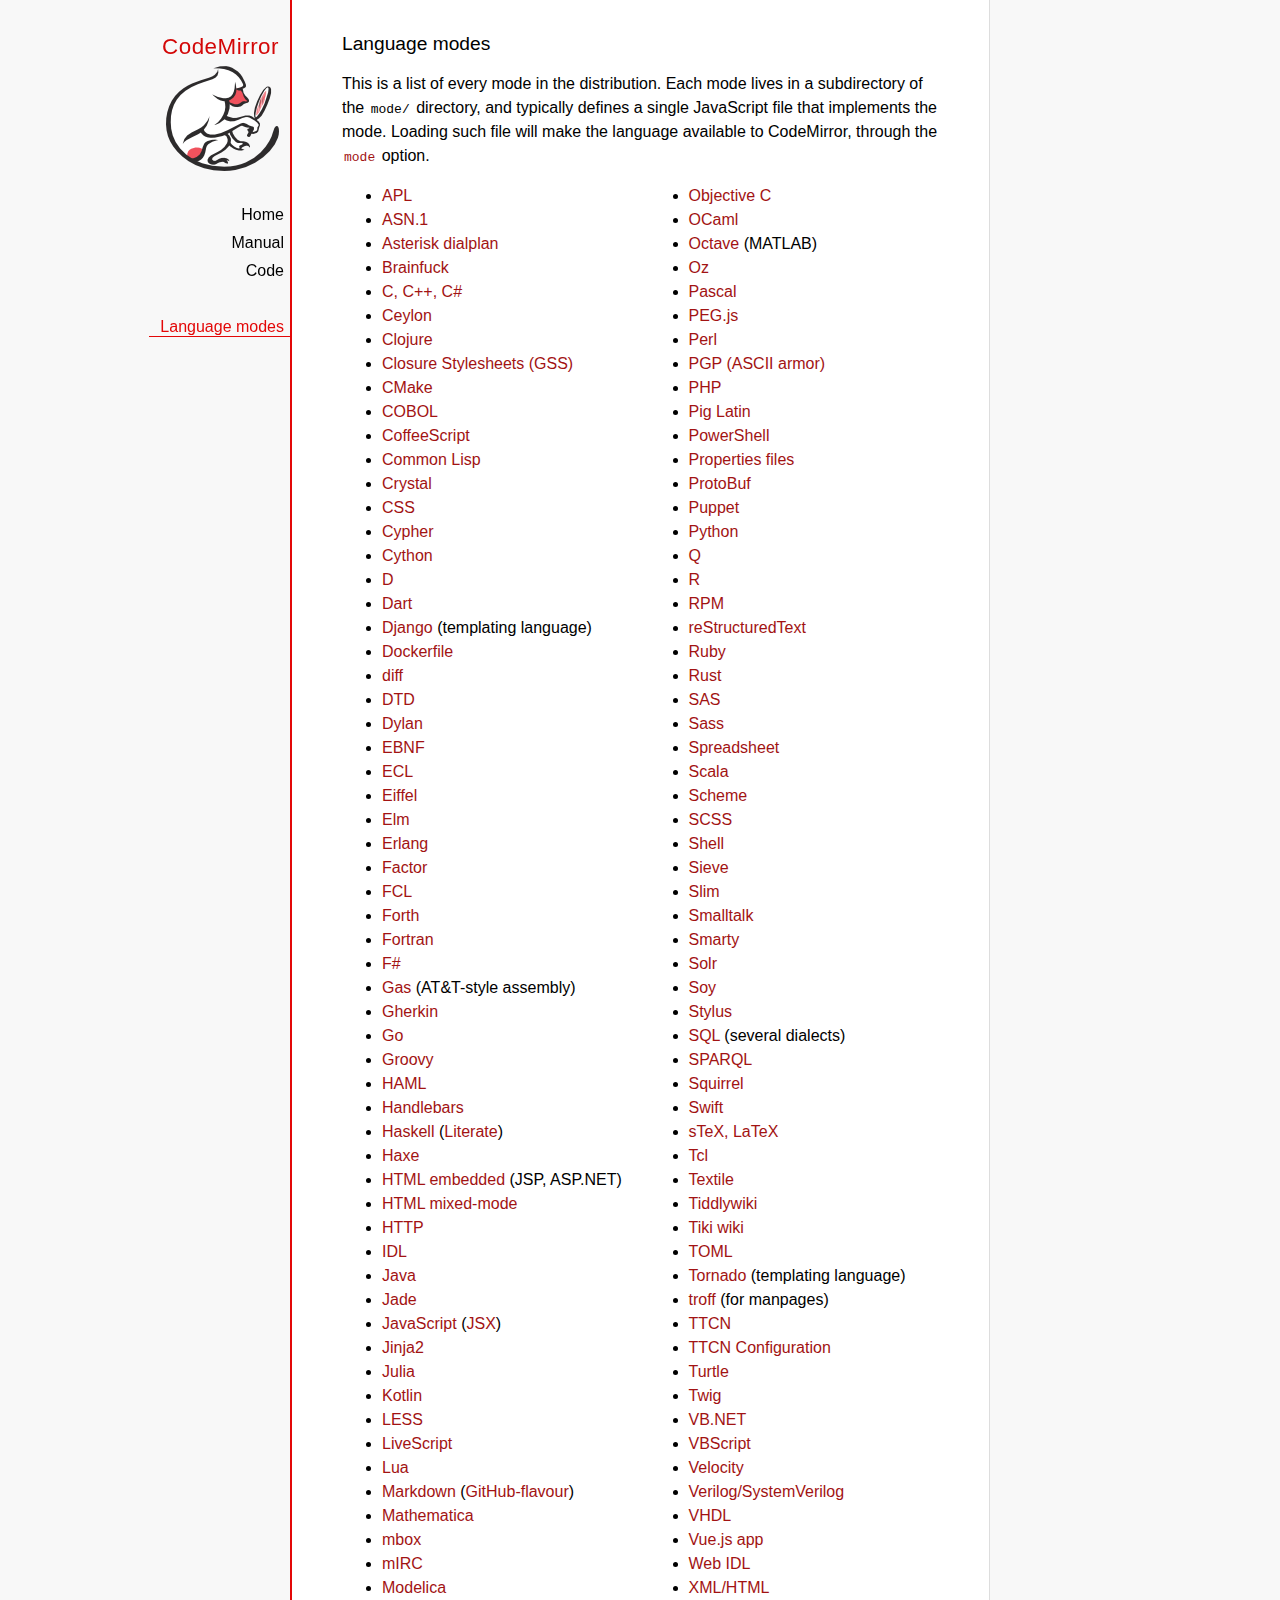
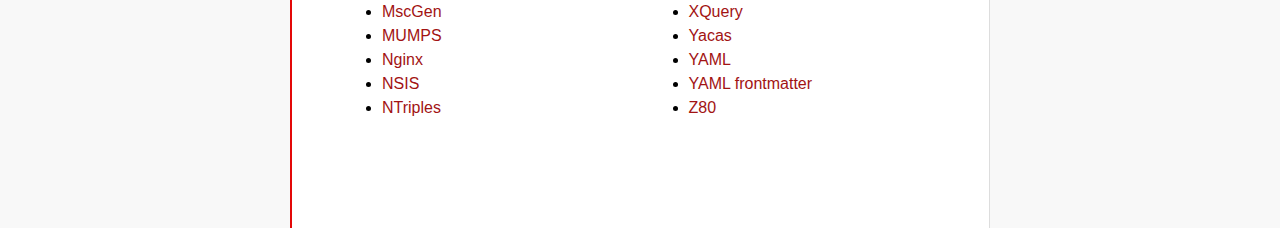
<file: vendor/codemirror/mode/index.html>
<!doctype html>

<title>CodeMirror: Language Modes</title>
<meta charset="utf-8"/>
<link rel=stylesheet href="../doc/docs.css">

<div id=nav>
  <a href="http://codemirror.net"><h1>CodeMirror</h1><img id=logo src="../doc/logo.png"></a>

  <ul>
    <li><a href="../index.html">Home</a>
    <li><a href="../doc/manual.html">Manual</a>
    <li><a href="https://github.com/codemirror/codemirror">Code</a>
  </ul>
  <ul>
    <li><a class=active href="#">Language modes</a>
  </ul>
</div>

<article>

  <h2>Language modes</h2>

  <p>This is a list of every mode in the distribution. Each mode lives
in a subdirectory of the <code>mode/</code> directory, and typically
defines a single JavaScript file that implements the mode. Loading
such file will make the language available to CodeMirror, through
the <a href="../doc/manual.html#option_mode"><code>mode</code></a>
option.</p>

  <div style="-webkit-columns: 100px 2; -moz-columns: 100px 2; columns: 100px 2;">
    <ul style="margin-top: 0">
      <li><a href="apl/index.html">APL</a></li>
      <li><a href="asn.1/index.html">ASN.1</a></li>
      <li><a href="asterisk/index.html">Asterisk dialplan</a></li>
      <li><a href="brainfuck/index.html">Brainfuck</a></li>
      <li><a href="clike/index.html">C, C++, C#</a></li>
      <li><a href="clike/index.html">Ceylon</a></li>
      <li><a href="clojure/index.html">Clojure</a></li>
      <li><a href="css/gss.html">Closure Stylesheets (GSS)</a></li>
      <li><a href="cmake/index.html">CMake</a></li>
      <li><a href="cobol/index.html">COBOL</a></li>
      <li><a href="coffeescript/index.html">CoffeeScript</a></li>
      <li><a href="commonlisp/index.html">Common Lisp</a></li>
      <li><a href="crystal/index.html">Crystal</a></li>
      <li><a href="css/index.html">CSS</a></li>
      <li><a href="cypher/index.html">Cypher</a></li>
      <li><a href="python/index.html">Cython</a></li>
      <li><a href="d/index.html">D</a></li>
      <li><a href="dart/index.html">Dart</a></li>
      <li><a href="django/index.html">Django</a> (templating language)</li>
      <li><a href="dockerfile/index.html">Dockerfile</a></li>
      <li><a href="diff/index.html">diff</a></li>
      <li><a href="dtd/index.html">DTD</a></li>
      <li><a href="dylan/index.html">Dylan</a></li>
      <li><a href="ebnf/index.html">EBNF</a></li>
      <li><a href="ecl/index.html">ECL</a></li>
      <li><a href="eiffel/index.html">Eiffel</a></li>
      <li><a href="elm/index.html">Elm</a></li>
      <li><a href="erlang/index.html">Erlang</a></li>
      <li><a href="factor/index.html">Factor</a></li>
      <li><a href="fcl/index.html">FCL</a></li>
      <li><a href="forth/index.html">Forth</a></li>
      <li><a href="fortran/index.html">Fortran</a></li>
      <li><a href="mllike/index.html">F#</a></li>
      <li><a href="gas/index.html">Gas</a> (AT&amp;T-style assembly)</li>
      <li><a href="gherkin/index.html">Gherkin</a></li>
      <li><a href="go/index.html">Go</a></li>
      <li><a href="groovy/index.html">Groovy</a></li>
      <li><a href="haml/index.html">HAML</a></li>
      <li><a href="handlebars/index.html">Handlebars</a></li>
      <li><a href="haskell/index.html">Haskell</a> (<a href="haskell-literate/index.html">Literate</a>)</li>
      <li><a href="haxe/index.html">Haxe</a></li>
      <li><a href="htmlembedded/index.html">HTML embedded</a> (JSP, ASP.NET)</li>
      <li><a href="htmlmixed/index.html">HTML mixed-mode</a></li>
      <li><a href="http/index.html">HTTP</a></li>
      <li><a href="idl/index.html">IDL</a></li>
      <li><a href="clike/index.html">Java</a></li>
      <li><a href="jade/index.html">Jade</a></li>
      <li><a href="javascript/index.html">JavaScript</a> (<a href="jsx/index.html">JSX</a>)</li>
      <li><a href="jinja2/index.html">Jinja2</a></li>
      <li><a href="julia/index.html">Julia</a></li>
      <li><a href="kotlin/index.html">Kotlin</a></li>
      <li><a href="css/less.html">LESS</a></li>
      <li><a href="livescript/index.html">LiveScript</a></li>
      <li><a href="lua/index.html">Lua</a></li>
      <li><a href="markdown/index.html">Markdown</a> (<a href="gfm/index.html">GitHub-flavour</a>)</li>
      <li><a href="mathematica/index.html">Mathematica</a></li>
      <li><a href="mbox/index.html">mbox</a></li>
      <li><a href="mirc/index.html">mIRC</a></li>
      <li><a href="modelica/index.html">Modelica</a></li>
      <li><a href="mscgen/index.html">MscGen</a></li>
      <li><a href="mumps/index.html">MUMPS</a></li>
      <li><a href="nginx/index.html">Nginx</a></li>
      <li><a href="nsis/index.html">NSIS</a></li>
      <li><a href="ntriples/index.html">NTriples</a></li>
      <li><a href="clike/index.html">Objective C</a></li>
      <li><a href="mllike/index.html">OCaml</a></li>
      <li><a href="octave/index.html">Octave</a> (MATLAB)</li>
      <li><a href="oz/index.html">Oz</a></li>
      <li><a href="pascal/index.html">Pascal</a></li>
      <li><a href="pegjs/index.html">PEG.js</a></li>
      <li><a href="perl/index.html">Perl</a></li>
      <li><a href="asciiarmor/index.html">PGP (ASCII armor)</a></li>
      <li><a href="php/index.html">PHP</a></li>
      <li><a href="pig/index.html">Pig Latin</a></li>
      <li><a href="powershell/index.html">PowerShell</a></li>
      <li><a href="properties/index.html">Properties files</a></li>
      <li><a href="protobuf/index.html">ProtoBuf</a></li>
      <li><a href="puppet/index.html">Puppet</a></li>
      <li><a href="python/index.html">Python</a></li>
      <li><a href="q/index.html">Q</a></li>
      <li><a href="r/index.html">R</a></li>
      <li><a href="rpm/index.html">RPM</a></li>
      <li><a href="rst/index.html">reStructuredText</a></li>
      <li><a href="ruby/index.html">Ruby</a></li>
      <li><a href="rust/index.html">Rust</a></li>
      <li><a href="sas/index.html">SAS</a></li>
      <li><a href="sass/index.html">Sass</a></li>
      <li><a href="spreadsheet/index.html">Spreadsheet</a></li>
      <li><a href="clike/scala.html">Scala</a></li>
      <li><a href="scheme/index.html">Scheme</a></li>
      <li><a href="css/scss.html">SCSS</a></li>
      <li><a href="shell/index.html">Shell</a></li>
      <li><a href="sieve/index.html">Sieve</a></li>
      <li><a href="slim/index.html">Slim</a></li>
      <li><a href="smalltalk/index.html">Smalltalk</a></li>
      <li><a href="smarty/index.html">Smarty</a></li>
      <li><a href="solr/index.html">Solr</a></li>
      <li><a href="soy/index.html">Soy</a></li>
      <li><a href="stylus/index.html">Stylus</a></li>
      <li><a href="sql/index.html">SQL</a> (several dialects)</li>
      <li><a href="sparql/index.html">SPARQL</a></li>
      <li><a href="clike/index.html">Squirrel</a></li>
      <li><a href="swift/index.html">Swift</a></li>
      <li><a href="stex/index.html">sTeX, LaTeX</a></li>
      <li><a href="tcl/index.html">Tcl</a></li>
      <li><a href="textile/index.html">Textile</a></li>
      <li><a href="tiddlywiki/index.html">Tiddlywiki</a></li>
      <li><a href="tiki/index.html">Tiki wiki</a></li>
      <li><a href="toml/index.html">TOML</a></li>
      <li><a href="tornado/index.html">Tornado</a> (templating language)</li>
      <li><a href="troff/index.html">troff</a> (for manpages)</li>
      <li><a href="ttcn/index.html">TTCN</a></li>
      <li><a href="ttcn-cfg/index.html">TTCN Configuration</a></li>
      <li><a href="turtle/index.html">Turtle</a></li>
      <li><a href="twig/index.html">Twig</a></li>
      <li><a href="vb/index.html">VB.NET</a></li>
      <li><a href="vbscript/index.html">VBScript</a></li>
      <li><a href="velocity/index.html">Velocity</a></li>
      <li><a href="verilog/index.html">Verilog/SystemVerilog</a></li>
      <li><a href="vhdl/index.html">VHDL</a></li>
      <li><a href="vue/index.html">Vue.js app</a></li>
      <li><a href="webidl/index.html">Web IDL</a></li>
      <li><a href="xml/index.html">XML/HTML</a></li>
      <li><a href="xquery/index.html">XQuery</a></li>
      <li><a href="yacas/index.html">Yacas</a></li>
      <li><a href="yaml/index.html">YAML</a></li>
      <li><a href="yaml-frontmatter/index.html">YAML frontmatter</a></li>
      <li><a href="z80/index.html">Z80</a></li>
    </ul>
  </div>

</article>
</file>
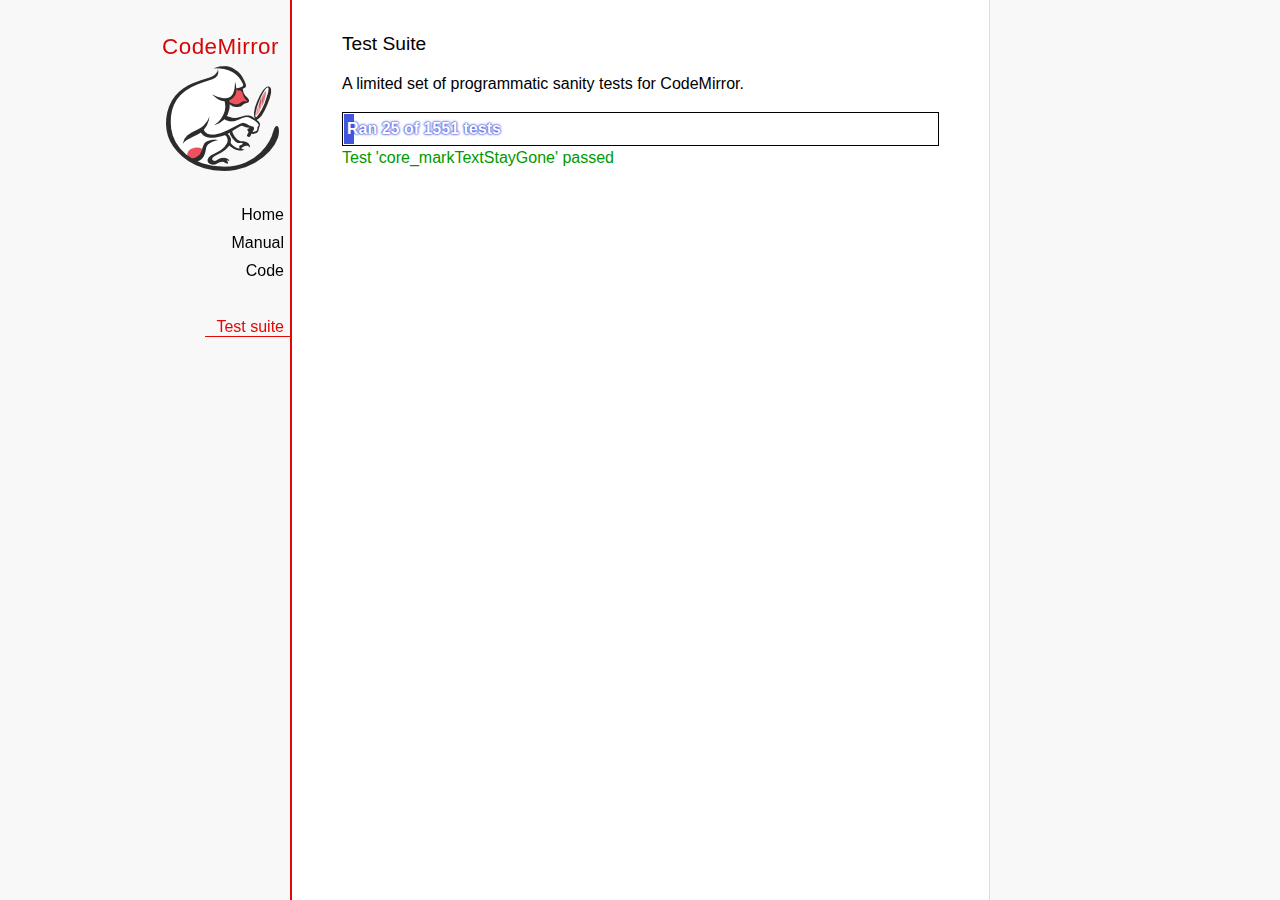
<file: vendor/codemirror/test/index.html>
<!doctype html>

<meta charset="utf-8"/>
<title>CodeMirror: Test Suite</title>
<link rel=stylesheet href="../doc/docs.css">

<link rel="stylesheet" href="../lib/codemirror.css">
<link rel="stylesheet" href="mode_test.css">
<script src="../doc/activebookmark.js"></script>
<script src="../lib/codemirror.js"></script>
<script src="../mode/meta.js"></script>
<script src="../addon/mode/overlay.js"></script>
<script src="../addon/mode/multiplex.js"></script>
<script src="../addon/search/searchcursor.js"></script>
<script src="../addon/dialog/dialog.js"></script>
<script src="../addon/edit/matchbrackets.js"></script>
<script src="../addon/hint/sql-hint.js"></script>
<script src="../addon/comment/comment.js"></script>
<script src="../addon/mode/simple.js"></script>
<script src="../mode/css/css.js"></script>
<script src="../mode/clike/clike.js"></script>
<!-- clike must be after css or vim and sublime tests will fail -->
<script src="../mode/gfm/gfm.js"></script>
<script src="../mode/haml/haml.js"></script>
<script src="../mode/htmlmixed/htmlmixed.js"></script>
<script src="../mode/javascript/javascript.js"></script>
<script src="../mode/jsx/jsx.js"></script>
<script src="../mode/markdown/markdown.js"></script>
<script src="../mode/php/php.js"></script>
<script src="../mode/python/python.js"></script>
<script src="../mode/powershell/powershell.js"></script>
<script src="../mode/ruby/ruby.js"></script>
<script src="../mode/shell/shell.js"></script>
<script src="../mode/slim/slim.js"></script>
<script src="../mode/sql/sql.js"></script>
<script src="../mode/stex/stex.js"></script>
<script src="../mode/textile/textile.js"></script>
<script src="../mode/verilog/verilog.js"></script>
<script src="../mode/xml/xml.js"></script>
<script src="../mode/xquery/xquery.js"></script>
<script src="../keymap/emacs.js"></script>
<script src="../keymap/sublime.js"></script>
<script src="../keymap/vim.js"></script>
<script src="../mode/rust/rust.js"></script>
<script src="../mode/mscgen/mscgen.js"></script>
<script src="../mode/dylan/dylan.js"></script>

<style type="text/css">
  .ok {color: #090;}
  .fail {color: #e00;}
  .error {color: #c90;}
  .done {font-weight: bold;}
  #progress {
  background: #45d;
  color: white;
  text-shadow: 0 0 1px #45d, 0 0 2px #45d, 0 0 3px #45d;
  font-weight: bold;
  white-space: pre;
  }
  #testground {
  visibility: hidden;
  }
  #testground.offscreen {
  visibility: visible;
  position: absolute;
  left: -10000px;
  top: -10000px;
  }
  .CodeMirror { border: 1px solid black; }
</style>

<div id=nav>
  <a href="http://codemirror.net"><h1>CodeMirror</h1><img id=logo src="../doc/logo.png"></a>

  <ul>
    <li><a href="../index.html">Home</a>
    <li><a href="../doc/manual.html">Manual</a>
    <li><a href="https://github.com/codemirror/codemirror">Code</a>
  </ul>
  <ul>
    <li><a class=active href="#">Test suite</a>
  </ul>
</div>

<article>
  <h2>Test Suite</h2>

    <p>A limited set of programmatic sanity tests for CodeMirror.</p>

    <div style="border: 1px solid black; padding: 1px; max-width: 700px;">
      <div style="width: 0px;" id=progress><div style="padding: 3px;">Ran <span id="progress_ran">0</span><span id="progress_total"> of 0</span> tests</div></div>
    </div>
    <p id=status>Please enable JavaScript...</p>
    <div id=output></div>

    <div id=testground></div>

    <script src="driver.js"></script>
    <script src="test.js"></script>
    <script src="doc_test.js"></script>
    <script src="multi_test.js"></script>
    <script src="scroll_test.js"></script>
    <script src="comment_test.js"></script>
    <script src="search_test.js"></script>
    <script src="mode_test.js"></script>

    <script src="../mode/clike/test.js"></script>
    <script src="../mode/css/test.js"></script>
    <script src="../mode/css/gss_test.js"></script>
    <script src="../mode/css/scss_test.js"></script>
    <script src="../mode/css/less_test.js"></script>
    <script src="../mode/gfm/test.js"></script>
    <script src="../mode/haml/test.js"></script>
    <script src="../mode/javascript/test.js"></script>
    <script src="../mode/jsx/test.js"></script>
    <script src="../mode/markdown/test.js"></script>
    <script src="../mode/php/test.js"></script>
    <script src="../mode/powershell/test.js"></script>
    <script src="../mode/ruby/test.js"></script>
    <script src="../mode/shell/test.js"></script>
    <script src="../mode/slim/test.js"></script>
    <script src="../mode/stex/test.js"></script>
    <script src="../mode/textile/test.js"></script>
    <script src="../mode/verilog/test.js"></script>
    <script src="../mode/xml/test.js"></script>
    <script src="../mode/xquery/test.js"></script>
    <script src="../mode/python/test.js"></script>
    <script src="../mode/rust/test.js"></script>
    <script src="../mode/mscgen/mscgen_test.js"></script>
    <script src="../mode/mscgen/xu_test.js"></script>
    <script src="../mode/mscgen/msgenny_test.js"></script>
    <script src="../mode/dylan/test.js"></script>
    <script src="../addon/mode/multiplex_test.js"></script>
    <script src="emacs_test.js"></script>
    <script src="sql-hint-test.js"></script>
    <script src="sublime_test.js"></script>
    <script src="vim_test.js"></script>
    <script>
      window.onload = runHarness;
      CodeMirror.on(window, 'hashchange', runHarness);

      function esc(str) {
        return str.replace(/[<&]/, function(ch) { return ch == "<" ? "&lt;" : "&amp;"; });
      }

      var output = document.getElementById("output"),
          progress = document.getElementById("progress"),
          progressRan = document.getElementById("progress_ran").childNodes[0],
          progressTotal = document.getElementById("progress_total").childNodes[0];
      var count = 0,
          failed = 0,
          skipped = 0,
          bad = "",
          running = false, // Flag that states tests are running
          quit = false, // Flag to quit tests ASAP
          verbose = false; // Adds message for *every* test to output

      function runHarness(){
        if (running) {
          quit = true;
          setStatus("Restarting tests...", '', true);
          setTimeout(function(){runHarness();}, 500);
          return;
        }
        filters = [];
        verbose = false;
        if (window.location.hash.substr(1)){
          var strings = window.location.hash.substr(1).split(",");
          while (strings.length) {
            var s = strings.shift();
            if (s === "verbose")
              verbose = true;
            else
              filters.push(parseTestFilter(decodeURIComponent(s)));
          }
        }
        quit = false;
        running = true;
        setStatus("Loading tests...");
        count = 0;
        failed = 0;
        skipped = 0;
        bad = "";
        totalTests = countTests();
        progressTotal.nodeValue = " of " + totalTests;
        progressRan.nodeValue = count;
        output.innerHTML = '';
        document.getElementById("testground").innerHTML = "<form>" +
          "<textarea id=\"code\" name=\"code\"></textarea>" +
          "<input type=submit value=ok name=submit>" +
          "</form>";
        runTests(displayTest);
      }

      function setStatus(message, className, force){
        if (quit && !force) return;
        if (!message) throw("must provide message");
        var status = document.getElementById("status").childNodes[0];
        status.nodeValue = message;
        status.parentNode.className = className;
      }
      function addOutput(name, className, code){
        var newOutput = document.createElement("dl");
        var newTitle = document.createElement("dt");
        newTitle.className = className;
        newTitle.appendChild(document.createTextNode(name));
        newOutput.appendChild(newTitle);
        var newMessage = document.createElement("dd");
        newMessage.innerHTML = code;
        newOutput.appendChild(newTitle);
        newOutput.appendChild(newMessage);
        output.appendChild(newOutput);
      }
      function displayTest(type, name, customMessage) {
        var message = "???";
        if (type != "done" && type != "skipped") ++count;
        progress.style.width = (count * (progress.parentNode.clientWidth - 2) / totalTests) + "px";
        progressRan.nodeValue = count;
        if (type == "ok") {
          message = "Test '" + name + "' passed";
          if (!verbose) customMessage = false;
        } else if (type == "skipped") {
          message = "Test '" + name + "' skipped";
          ++skipped;
          if (!verbose) customMessage = false;
        } else if (type == "expected") {
          message = "Test '" + name + "' failed as expected";
          if (!verbose) customMessage = false;
        } else if (type == "error" || type == "fail") {
          ++failed;
          message = "Test '" + name + "' failed";
        } else if (type == "done") {
          if (failed) {
            type += " fail";
            message = failed + " failure" + (failed > 1 ? "s" : "");
          } else if (count < totalTests) {
            failed = totalTests - count;
            type += " fail";
            message = failed + " failure" + (failed > 1 ? "s" : "");
          } else {
            type += " ok";
            message = "All passed";
            if (skipped) {
              message += " (" + skipped + " skipped)";
            }
          }
          progressTotal.nodeValue = '';
          customMessage = true; // Hack to avoid adding to output
        }
        if (verbose && !customMessage)  customMessage = message;
        setStatus(message, type);
        if (customMessage && customMessage.length > 0) {
          addOutput(name, type, customMessage);
        }
      }
    </script>

</article>
</file>
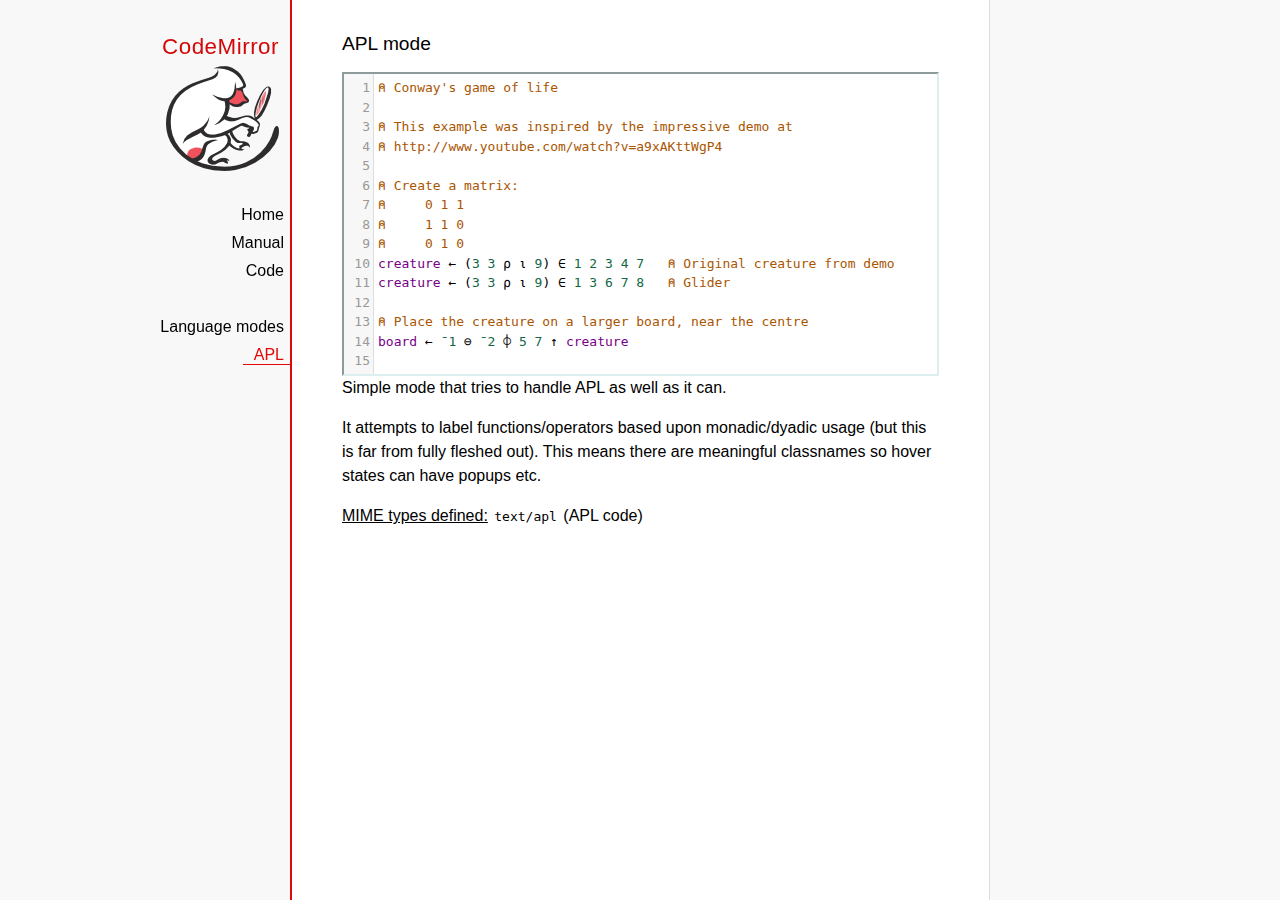
<file: vendor/codemirror/mode/apl/index.html>
<!doctype html>

<title>CodeMirror: APL mode</title>
<meta charset="utf-8"/>
<link rel=stylesheet href="../../doc/docs.css">

<link rel="stylesheet" href="../../lib/codemirror.css">
<script src="../../lib/codemirror.js"></script>
<script src="../../addon/edit/matchbrackets.js"></script>
<script src="./apl.js"></script>
<style>
	.CodeMirror { border: 2px inset #dee; }
    </style>
<div id=nav>
  <a href="http://codemirror.net"><h1>CodeMirror</h1><img id=logo src="../../doc/logo.png"></a>

  <ul>
    <li><a href="../../index.html">Home</a>
    <li><a href="../../doc/manual.html">Manual</a>
    <li><a href="https://github.com/codemirror/codemirror">Code</a>
  </ul>
  <ul>
    <li><a href="../index.html">Language modes</a>
    <li><a class=active href="#">APL</a>
  </ul>
</div>

<article>
<h2>APL mode</h2>
<form><textarea id="code" name="code">
⍝ Conway's game of life

⍝ This example was inspired by the impressive demo at
⍝ http://www.youtube.com/watch?v=a9xAKttWgP4

⍝ Create a matrix:
⍝     0 1 1
⍝     1 1 0
⍝     0 1 0
creature ← (3 3 ⍴ ⍳ 9) ∈ 1 2 3 4 7   ⍝ Original creature from demo
creature ← (3 3 ⍴ ⍳ 9) ∈ 1 3 6 7 8   ⍝ Glider

⍝ Place the creature on a larger board, near the centre
board ← ¯1 ⊖ ¯2 ⌽ 5 7 ↑ creature

⍝ A function to move from one generation to the next
life ← {∨/ 1 ⍵ ∧ 3 4 = ⊂+/ +⌿ 1 0 ¯1 ∘.⊖ 1 0 ¯1 ⌽¨ ⊂⍵}

⍝ Compute n-th generation and format it as a
⍝ character matrix
gen ← {' #'[(life ⍣ ⍵) board]}

⍝ Show first three generations
(gen 1) (gen 2) (gen 3)
</textarea></form>

    <script>
      var editor = CodeMirror.fromTextArea(document.getElementById("code"), {
        lineNumbers: true,
        matchBrackets: true,
        mode: "text/apl"
      });
    </script>

    <p>Simple mode that tries to handle APL as well as it can.</p>
    <p>It attempts to label functions/operators based upon
    monadic/dyadic usage (but this is far from fully fleshed out).
    This means there are meaningful classnames so hover states can
    have popups etc.</p>

    <p><strong>MIME types defined:</strong> <code>text/apl</code> (APL code)</p>
  </article>
</file>
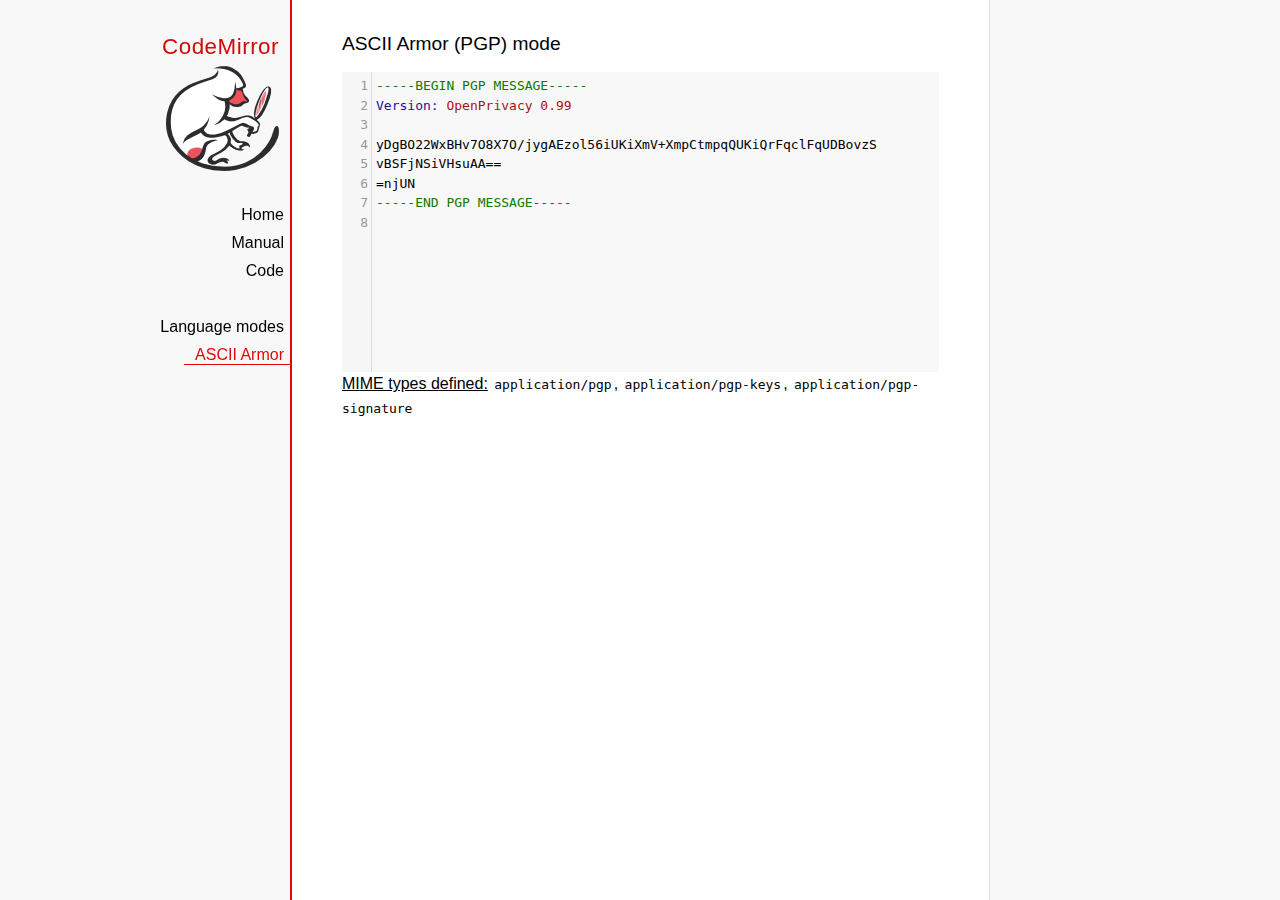
<file: vendor/codemirror/mode/asciiarmor/index.html>
<!doctype html>

<title>CodeMirror: ASCII Armor (PGP) mode</title>
<meta charset="utf-8"/>
<link rel=stylesheet href="../../doc/docs.css">

<link rel="stylesheet" href="../../lib/codemirror.css">
<script src="../../lib/codemirror.js"></script>
<script src="asciiarmor.js"></script>
<style>.CodeMirror {background: #f8f8f8;}</style>
<div id=nav>
  <a href="http://codemirror.net"><h1>CodeMirror</h1><img id=logo src="../../doc/logo.png"></a>

  <ul>
    <li><a href="../../index.html">Home</a>
    <li><a href="../../doc/manual.html">Manual</a>
    <li><a href="https://github.com/codemirror/codemirror">Code</a>
  </ul>
  <ul>
    <li><a href="../index.html">Language modes</a>
    <li><a class=active href="#">ASCII Armor</a>
  </ul>
</div>

<article>
<h2>ASCII Armor (PGP) mode</h2>
<form><textarea id="code" name="code">
-----BEGIN PGP MESSAGE-----
Version: OpenPrivacy 0.99

yDgBO22WxBHv7O8X7O/jygAEzol56iUKiXmV+XmpCtmpqQUKiQrFqclFqUDBovzS
vBSFjNSiVHsuAA==
=njUN
-----END PGP MESSAGE-----
</textarea></form>

<script>
var editor = CodeMirror.fromTextArea(document.getElementById("code"), {
  lineNumbers: true
});
</script>

<p><strong>MIME types
defined:</strong> <code>application/pgp</code>, <code>application/pgp-keys</code>, <code>application/pgp-signature</code></p>

</article>
</file>
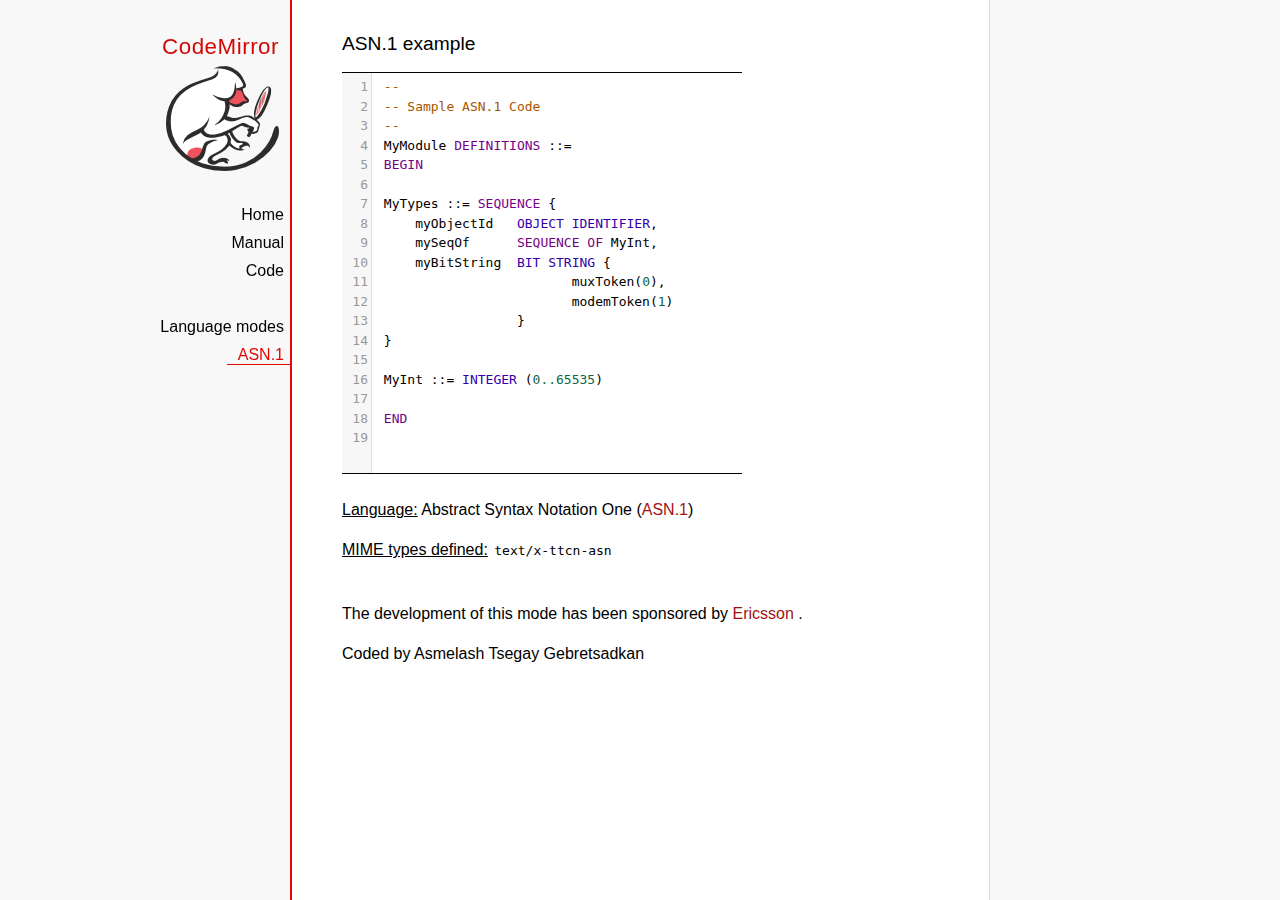
<file: vendor/codemirror/mode/asn.1/index.html>
﻿<!doctype html>

<title>CodeMirror: ASN.1 mode</title>
<meta charset="utf-8"/>
<link rel=stylesheet href="../../doc/docs.css">

<link rel="stylesheet" href="../../lib/codemirror.css">
<script src="../../lib/codemirror.js"></script>
<script src="asn.1.js"></script>
<style type="text/css">
    .CodeMirror {
        border-top: 1px solid black;
        border-bottom: 1px solid black;
    }
</style>
<div id=nav>
    <a href="http://codemirror.net"><h1>CodeMirror</h1>
        <img id=logo src="../../doc/logo.png">
    </a>

    <ul>
        <li><a href="../../index.html">Home</a>
        <li><a href="../../doc/manual.html">Manual</a>
        <li><a href="https://github.com/codemirror/codemirror">Code</a>
    </ul>
    <ul>
        <li><a href="../index.html">Language modes</a>
        <li><a class=active href="http://en.wikipedia.org/wiki/Abstract_Syntax_Notation_One">ASN.1</a>
    </ul>
</div>
<article>
    <h2>ASN.1 example</h2>
    <div>
        <textarea id="ttcn-asn-code">
 --
 -- Sample ASN.1 Code
 --
 MyModule DEFINITIONS ::=
 BEGIN

 MyTypes ::= SEQUENCE {
     myObjectId   OBJECT IDENTIFIER,
     mySeqOf      SEQUENCE OF MyInt,
     myBitString  BIT STRING {
                         muxToken(0),
                         modemToken(1)
                  }
 }

 MyInt ::= INTEGER (0..65535)

 END
        </textarea>
    </div>

    <script>
        var ttcnEditor = CodeMirror.fromTextArea(document.getElementById("ttcn-asn-code"), {
            lineNumbers: true,
            matchBrackets: true,
            mode: "text/x-ttcn-asn"
        });
        ttcnEditor.setSize(400, 400);
        var mac = CodeMirror.keyMap.default == CodeMirror.keyMap.macDefault;
        CodeMirror.keyMap.default[(mac ? "Cmd" : "Ctrl") + "-Space"] = "autocomplete";
    </script>
    <br/>
    <p><strong>Language:</strong> Abstract Syntax Notation One
        (<a href="http://www.itu.int/en/ITU-T/asn1/Pages/introduction.aspx">ASN.1</a>)
    </p>
    <p><strong>MIME types defined:</strong> <code>text/x-ttcn-asn</code></p>

    <br/>
    <p>The development of this mode has been sponsored by <a href="http://www.ericsson.com/">Ericsson
    </a>.</p>
    <p>Coded by Asmelash Tsegay Gebretsadkan </p>
</article>
</file>
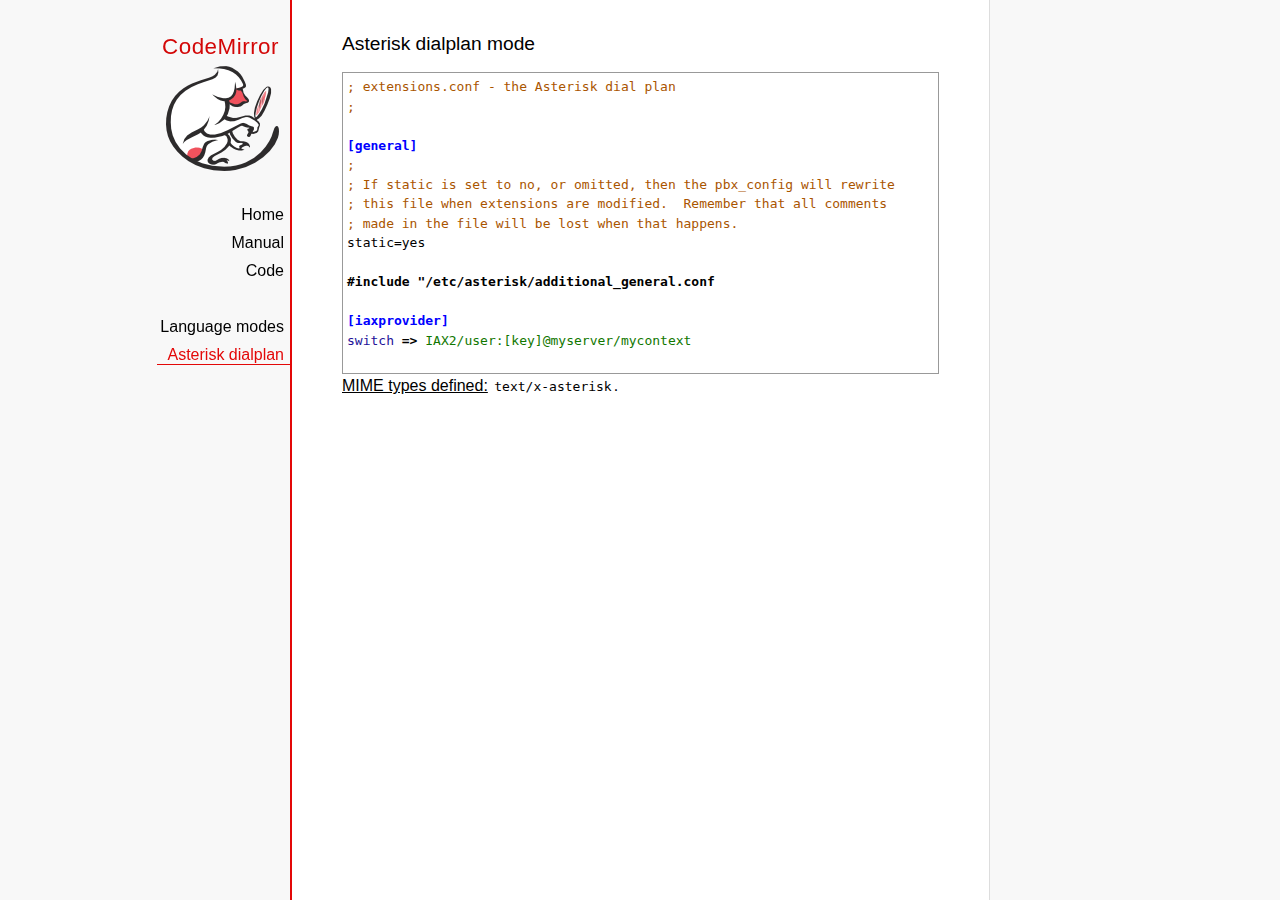
<file: vendor/codemirror/mode/asterisk/index.html>
<!doctype html>

<title>CodeMirror: Asterisk dialplan mode</title>
<meta charset="utf-8"/>
<link rel=stylesheet href="../../doc/docs.css">

<link rel="stylesheet" href="../../lib/codemirror.css">
<script src="../../lib/codemirror.js"></script>
<script src="asterisk.js"></script>
<style>
      .CodeMirror {border: 1px solid #999;}
      .cm-s-default span.cm-arrow { color: red; }
    </style>
<div id=nav>
  <a href="http://codemirror.net"><h1>CodeMirror</h1><img id=logo src="../../doc/logo.png"></a>

  <ul>
    <li><a href="../../index.html">Home</a>
    <li><a href="../../doc/manual.html">Manual</a>
    <li><a href="https://github.com/codemirror/codemirror">Code</a>
  </ul>
  <ul>
    <li><a href="../index.html">Language modes</a>
    <li><a class=active href="#">Asterisk dialplan</a>
  </ul>
</div>

<article>
<h2>Asterisk dialplan mode</h2>
<form><textarea id="code" name="code">
; extensions.conf - the Asterisk dial plan
;

[general]
;
; If static is set to no, or omitted, then the pbx_config will rewrite
; this file when extensions are modified.  Remember that all comments
; made in the file will be lost when that happens.
static=yes

#include "/etc/asterisk/additional_general.conf

[iaxprovider]
switch => IAX2/user:[key]@myserver/mycontext

[dynamic]
#exec /usr/bin/dynamic-peers.pl

[trunkint]
;
; International long distance through trunk
;
exten => _9011.,1,Macro(dundi-e164,${EXTEN:4})
exten => _9011.,n,Dial(${GLOBAL(TRUNK)}/${FILTER(0-9,${EXTEN:${GLOBAL(TRUNKMSD)}})})

[local]
;
; Master context for local, toll-free, and iaxtel calls only
;
ignorepat => 9
include => default

[demo]
include => stdexten
;
; We start with what to do when a call first comes in.
;
exten => s,1,Wait(1)			; Wait a second, just for fun
same  => n,Answer			; Answer the line
same  => n,Set(TIMEOUT(digit)=5)	; Set Digit Timeout to 5 seconds
same  => n,Set(TIMEOUT(response)=10)	; Set Response Timeout to 10 seconds
same  => n(restart),BackGround(demo-congrats)	; Play a congratulatory message
same  => n(instruct),BackGround(demo-instruct)	; Play some instructions
same  => n,WaitExten			; Wait for an extension to be dialed.

exten => 2,1,BackGround(demo-moreinfo)	; Give some more information.
exten => 2,n,Goto(s,instruct)

exten => 3,1,Set(LANGUAGE()=fr)		; Set language to french
exten => 3,n,Goto(s,restart)		; Start with the congratulations

exten => 1000,1,Goto(default,s,1)
;
; We also create an example user, 1234, who is on the console and has
; voicemail, etc.
;
exten => 1234,1,Playback(transfer,skip)		; "Please hold while..."
					; (but skip if channel is not up)
exten => 1234,n,Gosub(${EXTEN},stdexten(${GLOBAL(CONSOLE)}))
exten => 1234,n,Goto(default,s,1)		; exited Voicemail

exten => 1235,1,Voicemail(1234,u)		; Right to voicemail

exten => 1236,1,Dial(Console/dsp)		; Ring forever
exten => 1236,n,Voicemail(1234,b)		; Unless busy

;
; # for when they're done with the demo
;
exten => #,1,Playback(demo-thanks)	; "Thanks for trying the demo"
exten => #,n,Hangup			; Hang them up.

;
; A timeout and "invalid extension rule"
;
exten => t,1,Goto(#,1)			; If they take too long, give up
exten => i,1,Playback(invalid)		; "That's not valid, try again"

;
; Create an extension, 500, for dialing the
; Asterisk demo.
;
exten => 500,1,Playback(demo-abouttotry); Let them know what's going on
exten => 500,n,Dial(IAX2/guest@pbx.digium.com/s@default)	; Call the Asterisk demo
exten => 500,n,Playback(demo-nogo)	; Couldn't connect to the demo site
exten => 500,n,Goto(s,6)		; Return to the start over message.

;
; Create an extension, 600, for evaluating echo latency.
;
exten => 600,1,Playback(demo-echotest)	; Let them know what's going on
exten => 600,n,Echo			; Do the echo test
exten => 600,n,Playback(demo-echodone)	; Let them know it's over
exten => 600,n,Goto(s,6)		; Start over

;
;	You can use the Macro Page to intercom a individual user
exten => 76245,1,Macro(page,SIP/Grandstream1)
; or if your peernames are the same as extensions
exten => _7XXX,1,Macro(page,SIP/${EXTEN})
;
;
; System Wide Page at extension 7999
;
exten => 7999,1,Set(TIMEOUT(absolute)=60)
exten => 7999,2,Page(Local/Grandstream1@page&Local/Xlite1@page&Local/1234@page/n,d)

; Give voicemail at extension 8500
;
exten => 8500,1,VoicemailMain
exten => 8500,n,Goto(s,6)

    </textarea></form>
    <script>
      var editor = CodeMirror.fromTextArea(document.getElementById("code"), {
        mode: "text/x-asterisk",
        matchBrackets: true,
        lineNumber: true
      });
    </script>

    <p><strong>MIME types defined:</strong> <code>text/x-asterisk</code>.</p>

  </article>
</file>
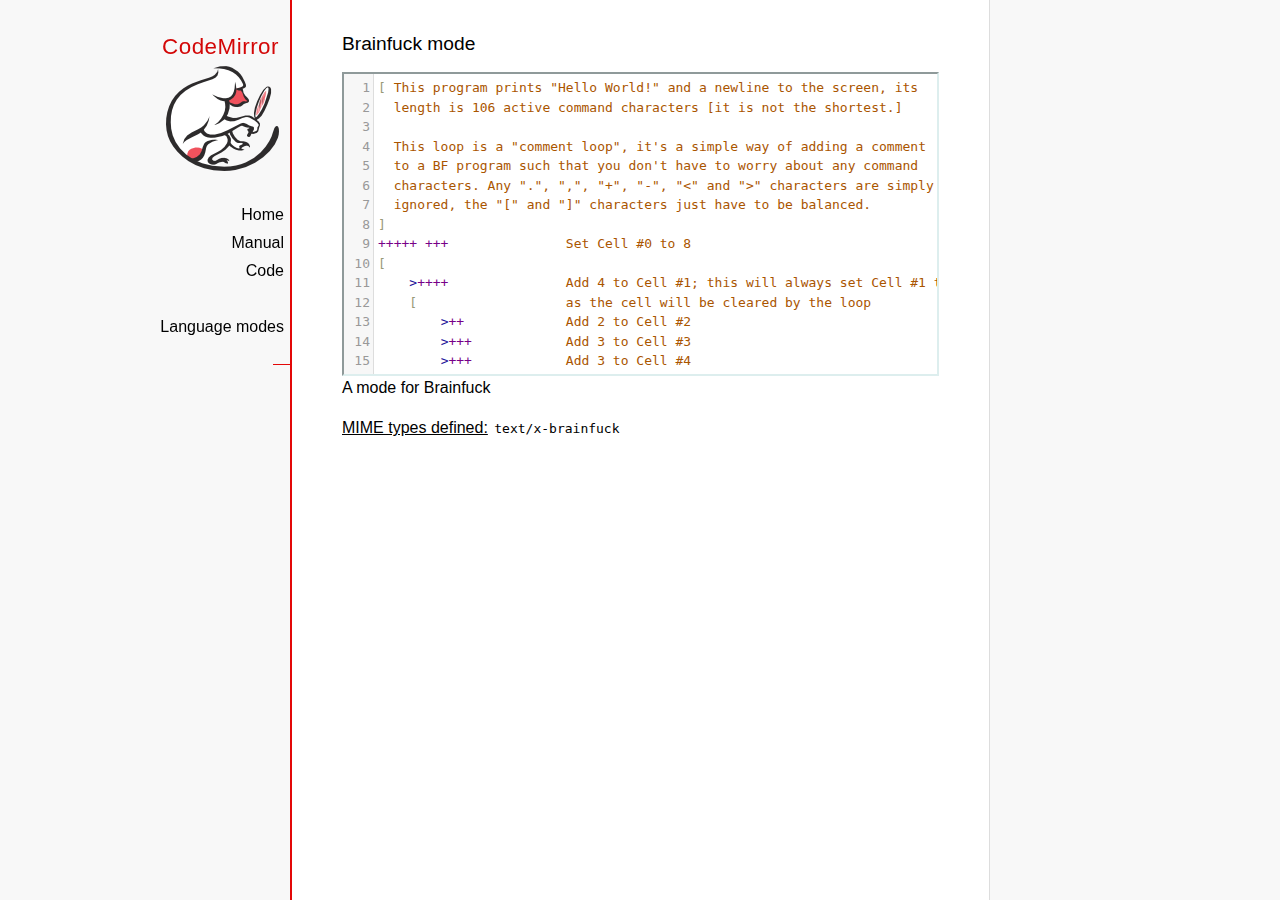
<file: vendor/codemirror/mode/brainfuck/index.html>
<!doctype html>

<title>CodeMirror: Brainfuck mode</title>
<meta charset="utf-8"/>
<link rel=stylesheet href="../../doc/docs.css">

<link rel="stylesheet" href="../../lib/codemirror.css">
<script src="../../lib/codemirror.js"></script>
<script src="../../addon/edit/matchbrackets.js"></script>
<script src="./brainfuck.js"></script>
<style>
	.CodeMirror { border: 2px inset #dee; }
    </style>
<div id=nav>
  <a href="http://codemirror.net"><h1>CodeMirror</h1><img id=logo src="../../doc/logo.png"></a>

  <ul>
    <li><a href="../../index.html">Home</a>
    <li><a href="../../doc/manual.html">Manual</a>
    <li><a href="https://github.com/codemirror/codemirror">Code</a>
  </ul>
  <ul>
    <li><a href="../index.html">Language modes</a>
    <li><a class=active href="#"></a>
  </ul>
</div>

<article>
<h2>Brainfuck mode</h2>
<form><textarea id="code" name="code">
[ This program prints "Hello World!" and a newline to the screen, its
  length is 106 active command characters [it is not the shortest.]

  This loop is a "comment loop", it's a simple way of adding a comment
  to a BF program such that you don't have to worry about any command
  characters. Any ".", ",", "+", "-", "&lt;" and "&gt;" characters are simply
  ignored, the "[" and "]" characters just have to be balanced.
]
+++++ +++               Set Cell #0 to 8
[
    &gt;++++               Add 4 to Cell #1; this will always set Cell #1 to 4
    [                   as the cell will be cleared by the loop
        &gt;++             Add 2 to Cell #2
        &gt;+++            Add 3 to Cell #3
        &gt;+++            Add 3 to Cell #4
        &gt;+              Add 1 to Cell #5
        &lt;&lt;&lt;&lt;-           Decrement the loop counter in Cell #1
    ]                   Loop till Cell #1 is zero; number of iterations is 4
    &gt;+                  Add 1 to Cell #2
    &gt;+                  Add 1 to Cell #3
    &gt;-                  Subtract 1 from Cell #4
    &gt;&gt;+                 Add 1 to Cell #6
    [&lt;]                 Move back to the first zero cell you find; this will
                        be Cell #1 which was cleared by the previous loop
    &lt;-                  Decrement the loop Counter in Cell #0
]                       Loop till Cell #0 is zero; number of iterations is 8

The result of this is:
Cell No :   0   1   2   3   4   5   6
Contents:   0   0  72 104  88  32   8
Pointer :   ^

&gt;&gt;.                     Cell #2 has value 72 which is 'H'
&gt;---.                   Subtract 3 from Cell #3 to get 101 which is 'e'
+++++++..+++.           Likewise for 'llo' from Cell #3
&gt;&gt;.                     Cell #5 is 32 for the space
&lt;-.                     Subtract 1 from Cell #4 for 87 to give a 'W'
&lt;.                      Cell #3 was set to 'o' from the end of 'Hello'
+++.------.--------.    Cell #3 for 'rl' and 'd'
&gt;&gt;+.                    Add 1 to Cell #5 gives us an exclamation point
&gt;++.                    And finally a newline from Cell #6
</textarea></form>

    <script>
      var editor = CodeMirror.fromTextArea(document.getElementById("code"), {
        lineNumbers: true,
        matchBrackets: true,
        mode: "text/x-brainfuck"
      });
    </script>

    <p>A mode for Brainfuck</p>

    <p><strong>MIME types defined:</strong> <code>text/x-brainfuck</code></p>
  </article>
</file>
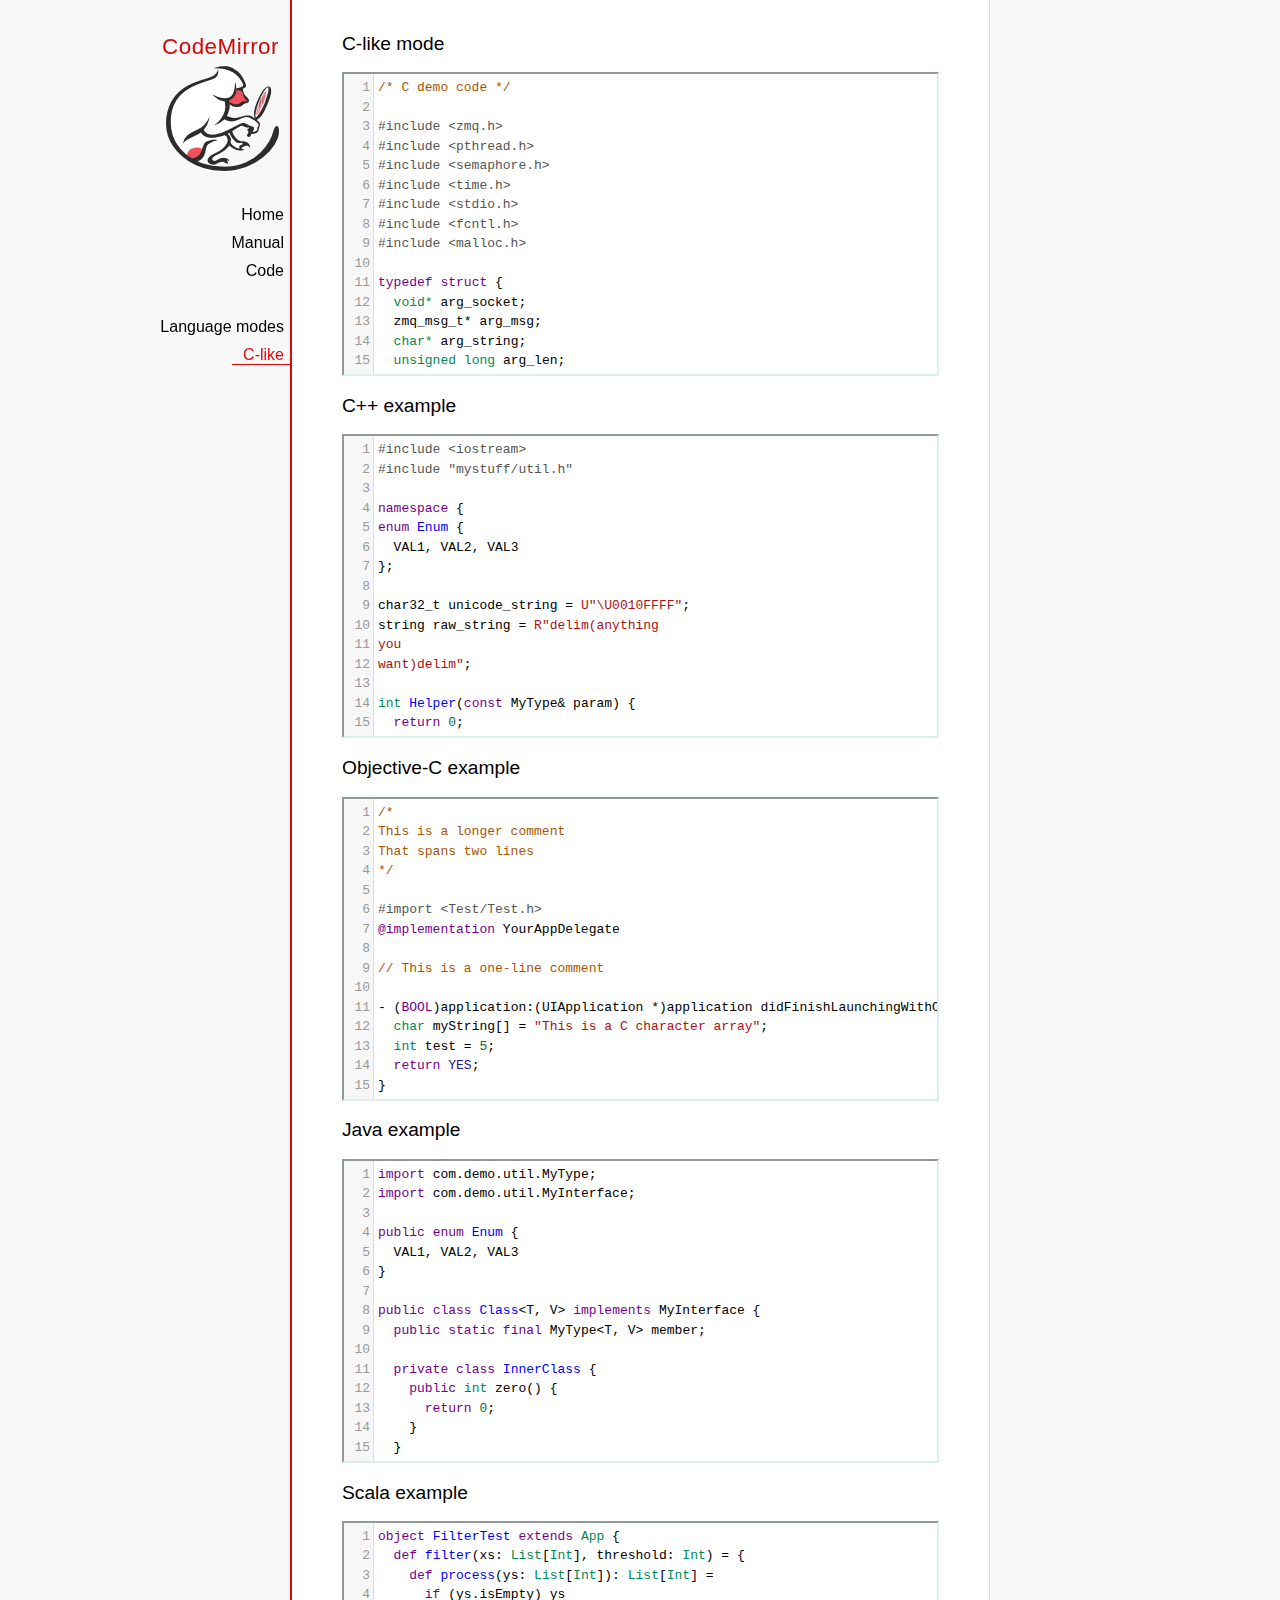
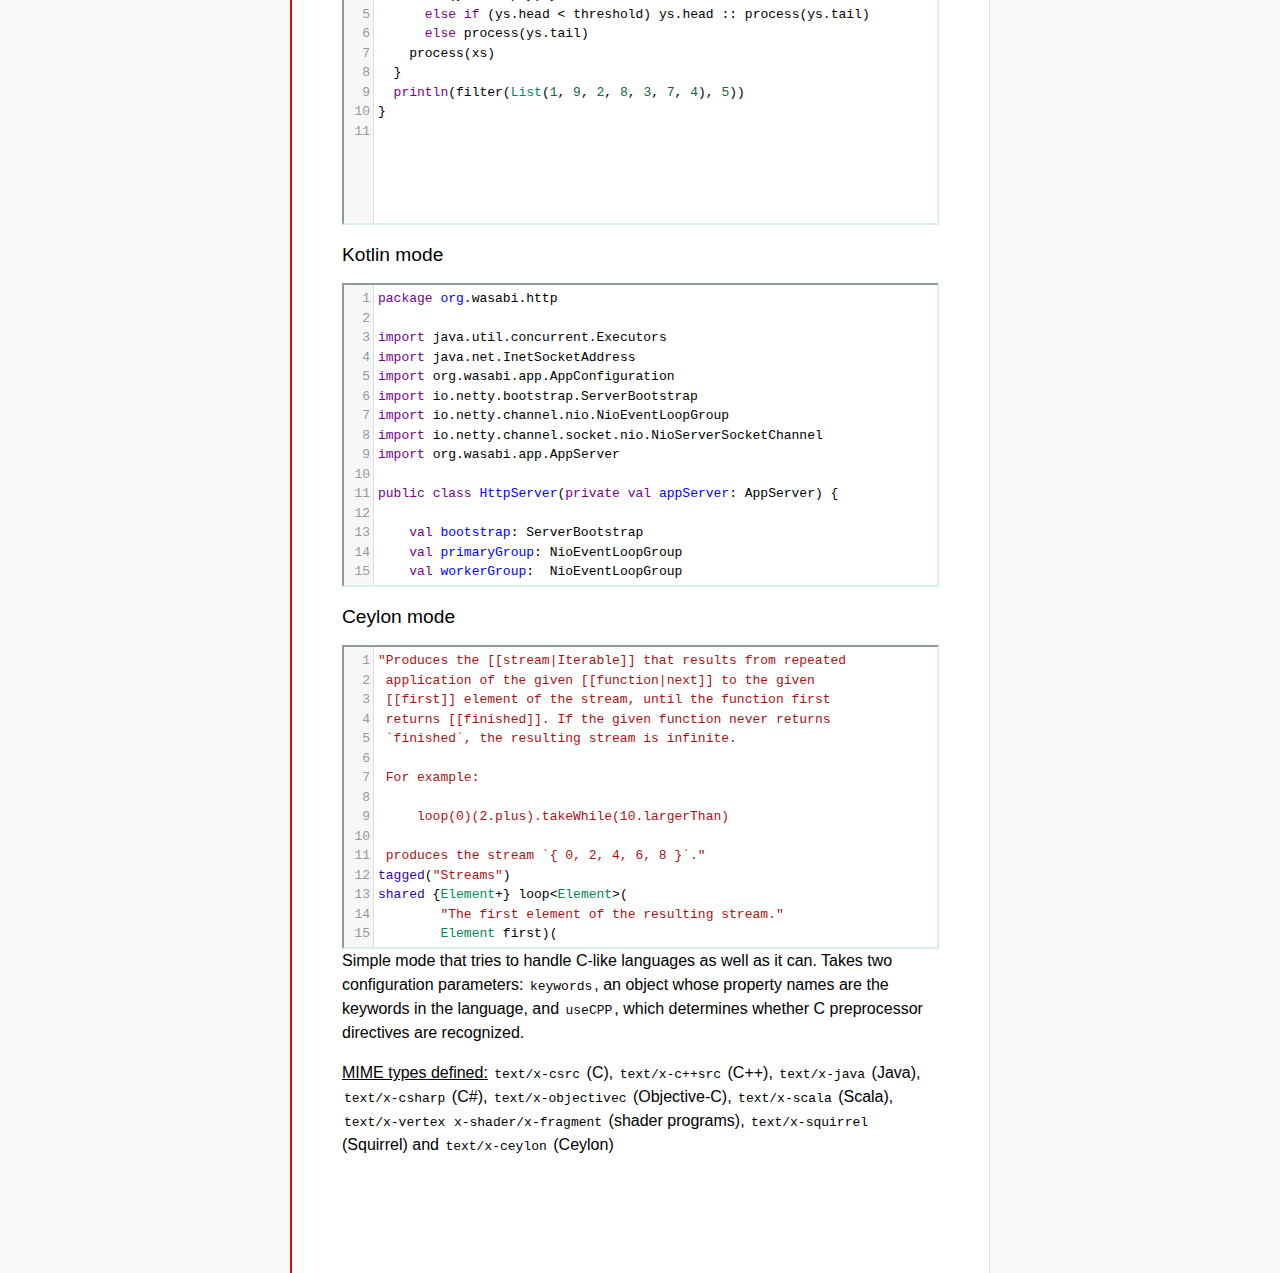
<file: vendor/codemirror/mode/clike/index.html>
<!doctype html>

<title>CodeMirror: C-like mode</title>
<meta charset="utf-8"/>
<link rel=stylesheet href="../../doc/docs.css">

<link rel="stylesheet" href="../../lib/codemirror.css">
<script src="../../lib/codemirror.js"></script>
<script src="../../addon/edit/matchbrackets.js"></script>
<link rel="stylesheet" href="../../addon/hint/show-hint.css">
<script src="../../addon/hint/show-hint.js"></script>
<script src="clike.js"></script>
<style>.CodeMirror {border: 2px inset #dee;}</style>
<div id=nav>
  <a href="http://codemirror.net"><h1>CodeMirror</h1><img id=logo src="../../doc/logo.png"></a>

  <ul>
    <li><a href="../../index.html">Home</a>
    <li><a href="../../doc/manual.html">Manual</a>
    <li><a href="https://github.com/codemirror/codemirror">Code</a>
  </ul>
  <ul>
    <li><a href="../index.html">Language modes</a>
    <li><a class=active href="#">C-like</a>
  </ul>
</div>

<article>
<h2>C-like mode</h2>

<div><textarea id="c-code">
/* C demo code */

#include <zmq.h>
#include <pthread.h>
#include <semaphore.h>
#include <time.h>
#include <stdio.h>
#include <fcntl.h>
#include <malloc.h>

typedef struct {
  void* arg_socket;
  zmq_msg_t* arg_msg;
  char* arg_string;
  unsigned long arg_len;
  int arg_int, arg_command;

  int signal_fd;
  int pad;
  void* context;
  sem_t sem;
} acl_zmq_context;

#define p(X) (context->arg_##X)

void* zmq_thread(void* context_pointer) {
  acl_zmq_context* context = (acl_zmq_context*)context_pointer;
  char ok = 'K', err = 'X';
  int res;

  while (1) {
    while ((res = sem_wait(&amp;context->sem)) == EINTR);
    if (res) {write(context->signal_fd, &amp;err, 1); goto cleanup;}
    switch(p(command)) {
    case 0: goto cleanup;
    case 1: p(socket) = zmq_socket(context->context, p(int)); break;
    case 2: p(int) = zmq_close(p(socket)); break;
    case 3: p(int) = zmq_bind(p(socket), p(string)); break;
    case 4: p(int) = zmq_connect(p(socket), p(string)); break;
    case 5: p(int) = zmq_getsockopt(p(socket), p(int), (void*)p(string), &amp;p(len)); break;
    case 6: p(int) = zmq_setsockopt(p(socket), p(int), (void*)p(string), p(len)); break;
    case 7: p(int) = zmq_send(p(socket), p(msg), p(int)); break;
    case 8: p(int) = zmq_recv(p(socket), p(msg), p(int)); break;
    case 9: p(int) = zmq_poll(p(socket), p(int), p(len)); break;
    }
    p(command) = errno;
    write(context->signal_fd, &amp;ok, 1);
  }
 cleanup:
  close(context->signal_fd);
  free(context_pointer);
  return 0;
}

void* zmq_thread_init(void* zmq_context, int signal_fd) {
  acl_zmq_context* context = malloc(sizeof(acl_zmq_context));
  pthread_t thread;

  context->context = zmq_context;
  context->signal_fd = signal_fd;
  sem_init(&amp;context->sem, 1, 0);
  pthread_create(&amp;thread, 0, &amp;zmq_thread, context);
  pthread_detach(thread);
  return context;
}
</textarea></div>

<h2>C++ example</h2>

<div><textarea id="cpp-code">
#include <iostream>
#include "mystuff/util.h"

namespace {
enum Enum {
  VAL1, VAL2, VAL3
};

char32_t unicode_string = U"\U0010FFFF";
string raw_string = R"delim(anything
you
want)delim";

int Helper(const MyType& param) {
  return 0;
}
} // namespace

class ForwardDec;

template <class T, class V>
class Class : public BaseClass {
  const MyType<T, V> member_;

 public:
  const MyType<T, V>& Method() const {
    return member_;
  }

  void Method2(MyType<T, V>* value);
}

template <class T, class V>
void Class::Method2(MyType<T, V>* value) {
  std::out << 1 >> method();
  value->Method3(member_);
  member_ = value;
}
</textarea></div>

<h2>Objective-C example</h2>

<div><textarea id="objectivec-code">
/*
This is a longer comment
That spans two lines
*/

#import <Test/Test.h>
@implementation YourAppDelegate

// This is a one-line comment

- (BOOL)application:(UIApplication *)application didFinishLaunchingWithOptions:(NSDictionary *)launchOptions{
  char myString[] = "This is a C character array";
  int test = 5;
  return YES;
}
</textarea></div>

<h2>Java example</h2>

<div><textarea id="java-code">
import com.demo.util.MyType;
import com.demo.util.MyInterface;

public enum Enum {
  VAL1, VAL2, VAL3
}

public class Class<T, V> implements MyInterface {
  public static final MyType<T, V> member;
  
  private class InnerClass {
    public int zero() {
      return 0;
    }
  }

  @Override
  public MyType method() {
    return member;
  }

  public void method2(MyType<T, V> value) {
    method();
    value.method3();
    member = value;
  }
}
</textarea></div>

<h2>Scala example</h2>

<div><textarea id="scala-code">
object FilterTest extends App {
  def filter(xs: List[Int], threshold: Int) = {
    def process(ys: List[Int]): List[Int] =
      if (ys.isEmpty) ys
      else if (ys.head < threshold) ys.head :: process(ys.tail)
      else process(ys.tail)
    process(xs)
  }
  println(filter(List(1, 9, 2, 8, 3, 7, 4), 5))
}
</textarea></div>

<h2>Kotlin mode</h2>

<div><textarea id="kotlin-code">
package org.wasabi.http

import java.util.concurrent.Executors
import java.net.InetSocketAddress
import org.wasabi.app.AppConfiguration
import io.netty.bootstrap.ServerBootstrap
import io.netty.channel.nio.NioEventLoopGroup
import io.netty.channel.socket.nio.NioServerSocketChannel
import org.wasabi.app.AppServer

public class HttpServer(private val appServer: AppServer) {

    val bootstrap: ServerBootstrap
    val primaryGroup: NioEventLoopGroup
    val workerGroup:  NioEventLoopGroup

    init {
        // Define worker groups
        primaryGroup = NioEventLoopGroup()
        workerGroup = NioEventLoopGroup()

        // Initialize bootstrap of server
        bootstrap = ServerBootstrap()

        bootstrap.group(primaryGroup, workerGroup)
        bootstrap.channel(javaClass<NioServerSocketChannel>())
        bootstrap.childHandler(NettyPipelineInitializer(appServer))
    }

    public fun start(wait: Boolean = true) {
        val channel = bootstrap.bind(appServer.configuration.port)?.sync()?.channel()

        if (wait) {
            channel?.closeFuture()?.sync()
        }
    }

    public fun stop() {
        // Shutdown all event loops
        primaryGroup.shutdownGracefully()
        workerGroup.shutdownGracefully()

        // Wait till all threads are terminated
        primaryGroup.terminationFuture().sync()
        workerGroup.terminationFuture().sync()
    }
}
</textarea></div>

<h2>Ceylon mode</h2>

<div><textarea id="ceylon-code">
"Produces the [[stream|Iterable]] that results from repeated
 application of the given [[function|next]] to the given
 [[first]] element of the stream, until the function first
 returns [[finished]]. If the given function never returns 
 `finished`, the resulting stream is infinite.

 For example:

     loop(0)(2.plus).takeWhile(10.largerThan)

 produces the stream `{ 0, 2, 4, 6, 8 }`."
tagged("Streams")
shared {Element+} loop&lt;Element&gt;(
        "The first element of the resulting stream."
        Element first)(
        "The function that produces the next element of the
         stream, given the current element. The function may
         return [[finished]] to indicate the end of the 
         stream."
        Element|Finished next(Element element))
    =&gt; let (start = first)
    object satisfies {Element+} {
        first =&gt; start;
        empty =&gt; false;
        function nextElement(Element element)
                =&gt; next(element);
        iterator()
                =&gt; object satisfies Iterator&lt;Element&gt; {
            variable Element|Finished current = start;
            shared actual Element|Finished next() {
                if (!is Finished result = current) {
                    current = nextElement(result);
                    return result;
                }
                else {
                    return finished;
                }
            }
        };
    };
</textarea></div>

    <script>
      var cEditor = CodeMirror.fromTextArea(document.getElementById("c-code"), {
        lineNumbers: true,
        matchBrackets: true,
        mode: "text/x-csrc"
      });
      var cppEditor = CodeMirror.fromTextArea(document.getElementById("cpp-code"), {
        lineNumbers: true,
        matchBrackets: true,
        mode: "text/x-c++src"
      });
      var javaEditor = CodeMirror.fromTextArea(document.getElementById("java-code"), {
        lineNumbers: true,
        matchBrackets: true,
        mode: "text/x-java"
      });
      var objectivecEditor = CodeMirror.fromTextArea(document.getElementById("objectivec-code"), {
        lineNumbers: true,
        matchBrackets: true,
        mode: "text/x-objectivec"
      });
      var scalaEditor = CodeMirror.fromTextArea(document.getElementById("scala-code"), {
        lineNumbers: true,
        matchBrackets: true,
        mode: "text/x-scala"
      });
      var kotlinEditor = CodeMirror.fromTextArea(document.getElementById("kotlin-code"), {
          lineNumbers: true,
          matchBrackets: true,
          mode: "text/x-kotlin"
      });
      var ceylonEditor = CodeMirror.fromTextArea(document.getElementById("ceylon-code"), {
          lineNumbers: true,
          matchBrackets: true,
          mode: "text/x-ceylon"
      });
      var mac = CodeMirror.keyMap.default == CodeMirror.keyMap.macDefault;
      CodeMirror.keyMap.default[(mac ? "Cmd" : "Ctrl") + "-Space"] = "autocomplete";
    </script>

    <p>Simple mode that tries to handle C-like languages as well as it
    can. Takes two configuration parameters: <code>keywords</code>, an
    object whose property names are the keywords in the language,
    and <code>useCPP</code>, which determines whether C preprocessor
    directives are recognized.</p>

    <p><strong>MIME types defined:</strong> <code>text/x-csrc</code>
    (C), <code>text/x-c++src</code> (C++), <code>text/x-java</code>
    (Java), <code>text/x-csharp</code> (C#),
    <code>text/x-objectivec</code> (Objective-C),
    <code>text/x-scala</code> (Scala), <code>text/x-vertex</code>
    <code>x-shader/x-fragment</code> (shader programs),
    <code>text/x-squirrel</code> (Squirrel) and
    <code>text/x-ceylon</code> (Ceylon)</p>
</article>
</file>
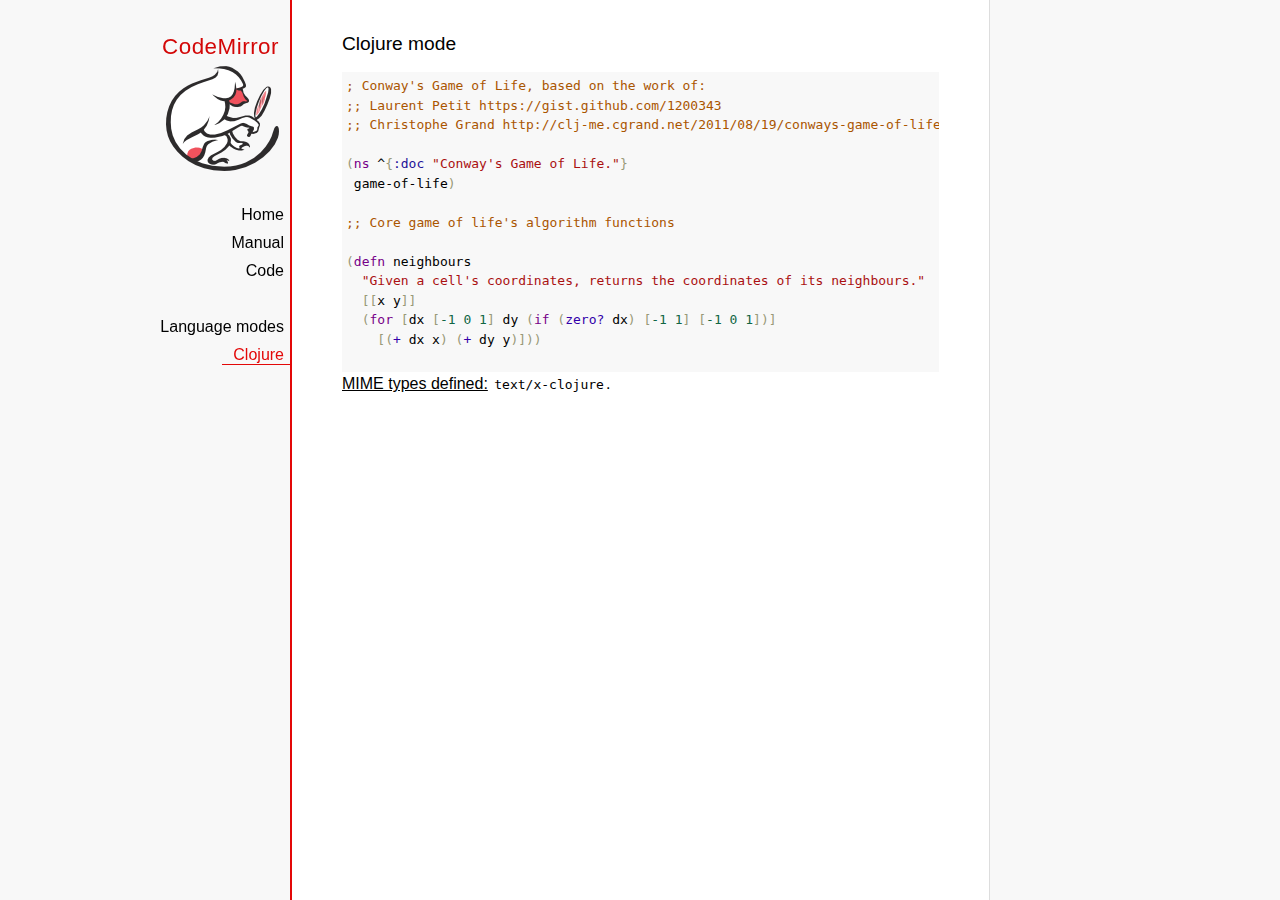
<file: vendor/codemirror/mode/clojure/index.html>
<!doctype html>

<title>CodeMirror: Clojure mode</title>
<meta charset="utf-8"/>
<link rel=stylesheet href="../../doc/docs.css">

<link rel="stylesheet" href="../../lib/codemirror.css">
<script src="../../lib/codemirror.js"></script>
<script src="clojure.js"></script>
<style>.CodeMirror {background: #f8f8f8;}</style>
<div id=nav>
  <a href="http://codemirror.net"><h1>CodeMirror</h1><img id=logo src="../../doc/logo.png"></a>

  <ul>
    <li><a href="../../index.html">Home</a>
    <li><a href="../../doc/manual.html">Manual</a>
    <li><a href="https://github.com/codemirror/codemirror">Code</a>
  </ul>
  <ul>
    <li><a href="../index.html">Language modes</a>
    <li><a class=active href="#">Clojure</a>
  </ul>
</div>

<article>
<h2>Clojure mode</h2>
<form><textarea id="code" name="code">
; Conway's Game of Life, based on the work of:
;; Laurent Petit https://gist.github.com/1200343
;; Christophe Grand http://clj-me.cgrand.net/2011/08/19/conways-game-of-life

(ns ^{:doc "Conway's Game of Life."}
 game-of-life)

;; Core game of life's algorithm functions

(defn neighbours
  "Given a cell's coordinates, returns the coordinates of its neighbours."
  [[x y]]
  (for [dx [-1 0 1] dy (if (zero? dx) [-1 1] [-1 0 1])]
    [(+ dx x) (+ dy y)]))

(defn step
  "Given a set of living cells, computes the new set of living cells."
  [cells]
  (set (for [[cell n] (frequencies (mapcat neighbours cells))
             :when (or (= n 3) (and (= n 2) (cells cell)))]
         cell)))

;; Utility methods for displaying game on a text terminal

(defn print-board
  "Prints a board on *out*, representing a step in the game."
  [board w h]
  (doseq [x (range (inc w)) y (range (inc h))]
    (if (= y 0) (print "\n"))
    (print (if (board [x y]) "[X]" " . "))))

(defn display-grids
  "Prints a squence of boards on *out*, representing several steps."
  [grids w h]
  (doseq [board grids]
    (print-board board w h)
    (print "\n")))

;; Launches an example board

(def
  ^{:doc "board represents the initial set of living cells"}
   board #{[2 1] [2 2] [2 3]})

(display-grids (take 3 (iterate step board)) 5 5)

;; Let's play with characters
(println \1 \a \# \\
         \" \( \newline
         \} \" \space
         \tab \return \backspace
         \u1000 \uAaAa \u9F9F)

;; Let's play with numbers
(+ 1 -1 1/2 -1/2 -0.5 0.5)

</textarea></form>
    <script>
      var editor = CodeMirror.fromTextArea(document.getElementById("code"), {});
    </script>

    <p><strong>MIME types defined:</strong> <code>text/x-clojure</code>.</p>

  </article>
</file>
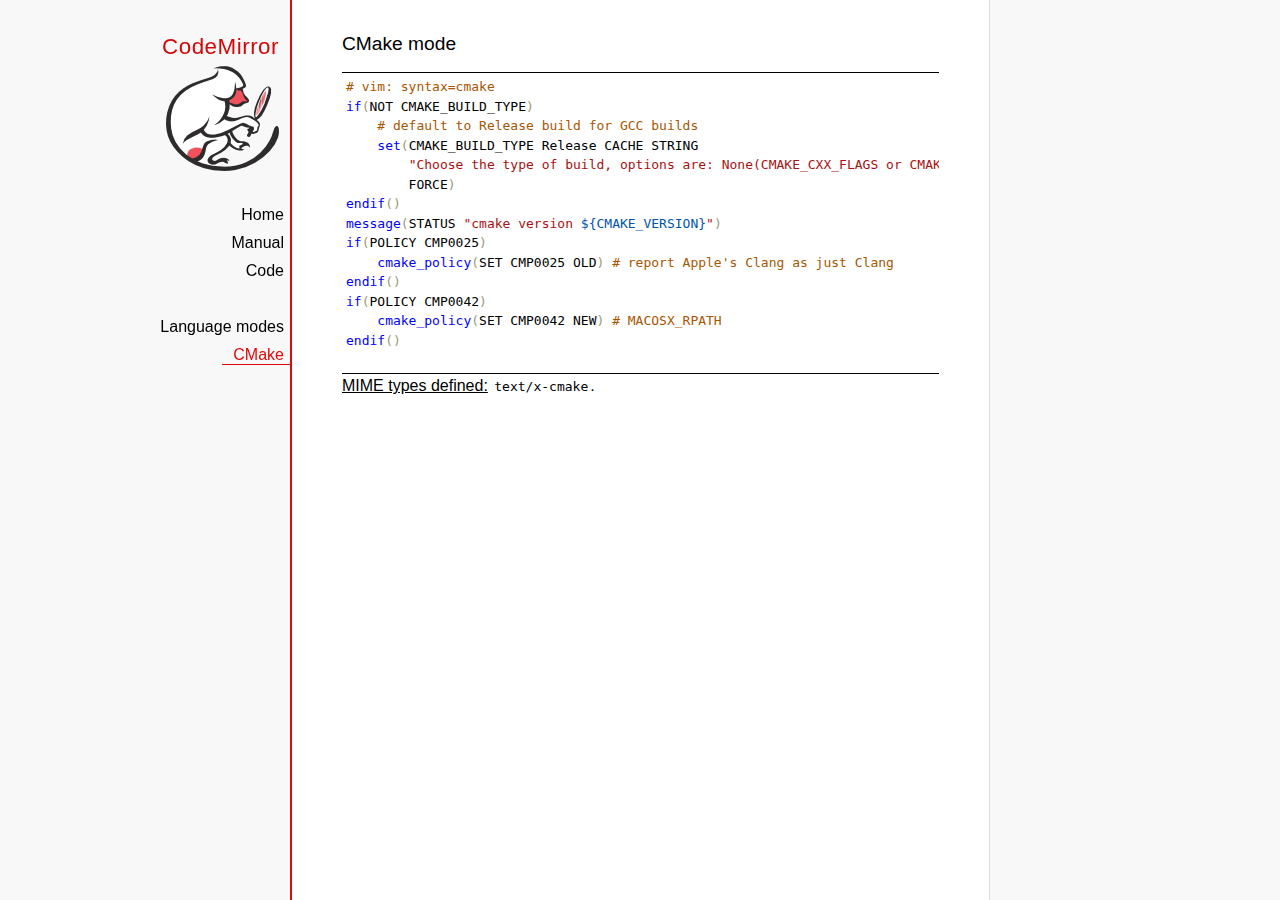
<file: vendor/codemirror/mode/cmake/index.html>
<!doctype html>

<title>CodeMirror: CMake mode</title>
<meta charset="utf-8"/>
<link rel=stylesheet href="../../doc/docs.css">

<link rel="stylesheet" href="../../lib/codemirror.css">
<script src="../../lib/codemirror.js"></script>
<script src="../../addon/edit/matchbrackets.js"></script>
<script src="cmake.js"></script>
<style>
      .CodeMirror {border-top: 1px solid black; border-bottom: 1px solid black;}
      .cm-s-default span.cm-arrow { color: red; }
    </style>
<div id=nav>
  <a href="http://codemirror.net"><h1>CodeMirror</h1><img id=logo src="../../doc/logo.png"></a>

  <ul>
    <li><a href="../../index.html">Home</a>
    <li><a href="../../doc/manual.html">Manual</a>
    <li><a href="https://github.com/codemirror/codemirror">Code</a>
  </ul>
  <ul>
    <li><a href="../index.html">Language modes</a>
    <li><a class=active href="#">CMake</a>
  </ul>
</div>

<article>
<h2>CMake mode</h2>
<form><textarea id="code" name="code">
# vim: syntax=cmake
if(NOT CMAKE_BUILD_TYPE)
    # default to Release build for GCC builds
    set(CMAKE_BUILD_TYPE Release CACHE STRING
        "Choose the type of build, options are: None(CMAKE_CXX_FLAGS or CMAKE_C_FLAGS used) Debug Release RelWithDebInfo MinSizeRel."
        FORCE)
endif()
message(STATUS "cmake version ${CMAKE_VERSION}")
if(POLICY CMP0025)
    cmake_policy(SET CMP0025 OLD) # report Apple's Clang as just Clang
endif()
if(POLICY CMP0042)
    cmake_policy(SET CMP0042 NEW) # MACOSX_RPATH
endif()

project (x265)
cmake_minimum_required (VERSION 2.8.8) # OBJECT libraries require 2.8.8
include(CheckIncludeFiles)
include(CheckFunctionExists)
include(CheckSymbolExists)
include(CheckCXXCompilerFlag)

# X265_BUILD must be incremented each time the public API is changed
set(X265_BUILD 48)
configure_file("${PROJECT_SOURCE_DIR}/x265.def.in"
               "${PROJECT_BINARY_DIR}/x265.def")
configure_file("${PROJECT_SOURCE_DIR}/x265_config.h.in"
               "${PROJECT_BINARY_DIR}/x265_config.h")

SET(CMAKE_MODULE_PATH "${PROJECT_SOURCE_DIR}/cmake" "${CMAKE_MODULE_PATH}")

# System architecture detection
string(TOLOWER "${CMAKE_SYSTEM_PROCESSOR}" SYSPROC)
set(X86_ALIASES x86 i386 i686 x86_64 amd64)
list(FIND X86_ALIASES "${SYSPROC}" X86MATCH)
if("${SYSPROC}" STREQUAL "" OR X86MATCH GREATER "-1")
    message(STATUS "Detected x86 target processor")
    set(X86 1)
    add_definitions(-DX265_ARCH_X86=1)
    if("${CMAKE_SIZEOF_VOID_P}" MATCHES 8)
        set(X64 1)
        add_definitions(-DX86_64=1)
    endif()
elseif(${SYSPROC} STREQUAL "armv6l")
    message(STATUS "Detected ARM target processor")
    set(ARM 1)
    add_definitions(-DX265_ARCH_ARM=1 -DHAVE_ARMV6=1)
else()
    message(STATUS "CMAKE_SYSTEM_PROCESSOR value `${CMAKE_SYSTEM_PROCESSOR}` is unknown")
    message(STATUS "Please add this value near ${CMAKE_CURRENT_LIST_FILE}:${CMAKE_CURRENT_LIST_LINE}")
endif()

if(UNIX)
    list(APPEND PLATFORM_LIBS pthread)
    find_library(LIBRT rt)
    if(LIBRT)
        list(APPEND PLATFORM_LIBS rt)
    endif()
    find_package(Numa)
    if(NUMA_FOUND)
        list(APPEND CMAKE_REQUIRED_LIBRARIES ${NUMA_LIBRARY})
        check_symbol_exists(numa_node_of_cpu numa.h NUMA_V2)
        if(NUMA_V2)
            add_definitions(-DHAVE_LIBNUMA)
            message(STATUS "libnuma found, building with support for NUMA nodes")
            list(APPEND PLATFORM_LIBS ${NUMA_LIBRARY})
            link_directories(${NUMA_LIBRARY_DIR})
            include_directories(${NUMA_INCLUDE_DIR})
        endif()
    endif()
    mark_as_advanced(LIBRT NUMA_FOUND)
endif(UNIX)

if(X64 AND NOT WIN32)
    option(ENABLE_PIC "Enable Position Independent Code" ON)
else()
    option(ENABLE_PIC "Enable Position Independent Code" OFF)
endif(X64 AND NOT WIN32)

# Compiler detection
if(CMAKE_GENERATOR STREQUAL "Xcode")
  set(XCODE 1)
endif()
if (APPLE)
  add_definitions(-DMACOS)
endif()
</textarea></form>
    <script>
      var editor = CodeMirror.fromTextArea(document.getElementById("code"), {
        mode: "text/x-cmake",
        matchBrackets: true,
        indentUnit: 4
      });
    </script>

    <p><strong>MIME types defined:</strong> <code>text/x-cmake</code>.</p>

  </article>
</file>
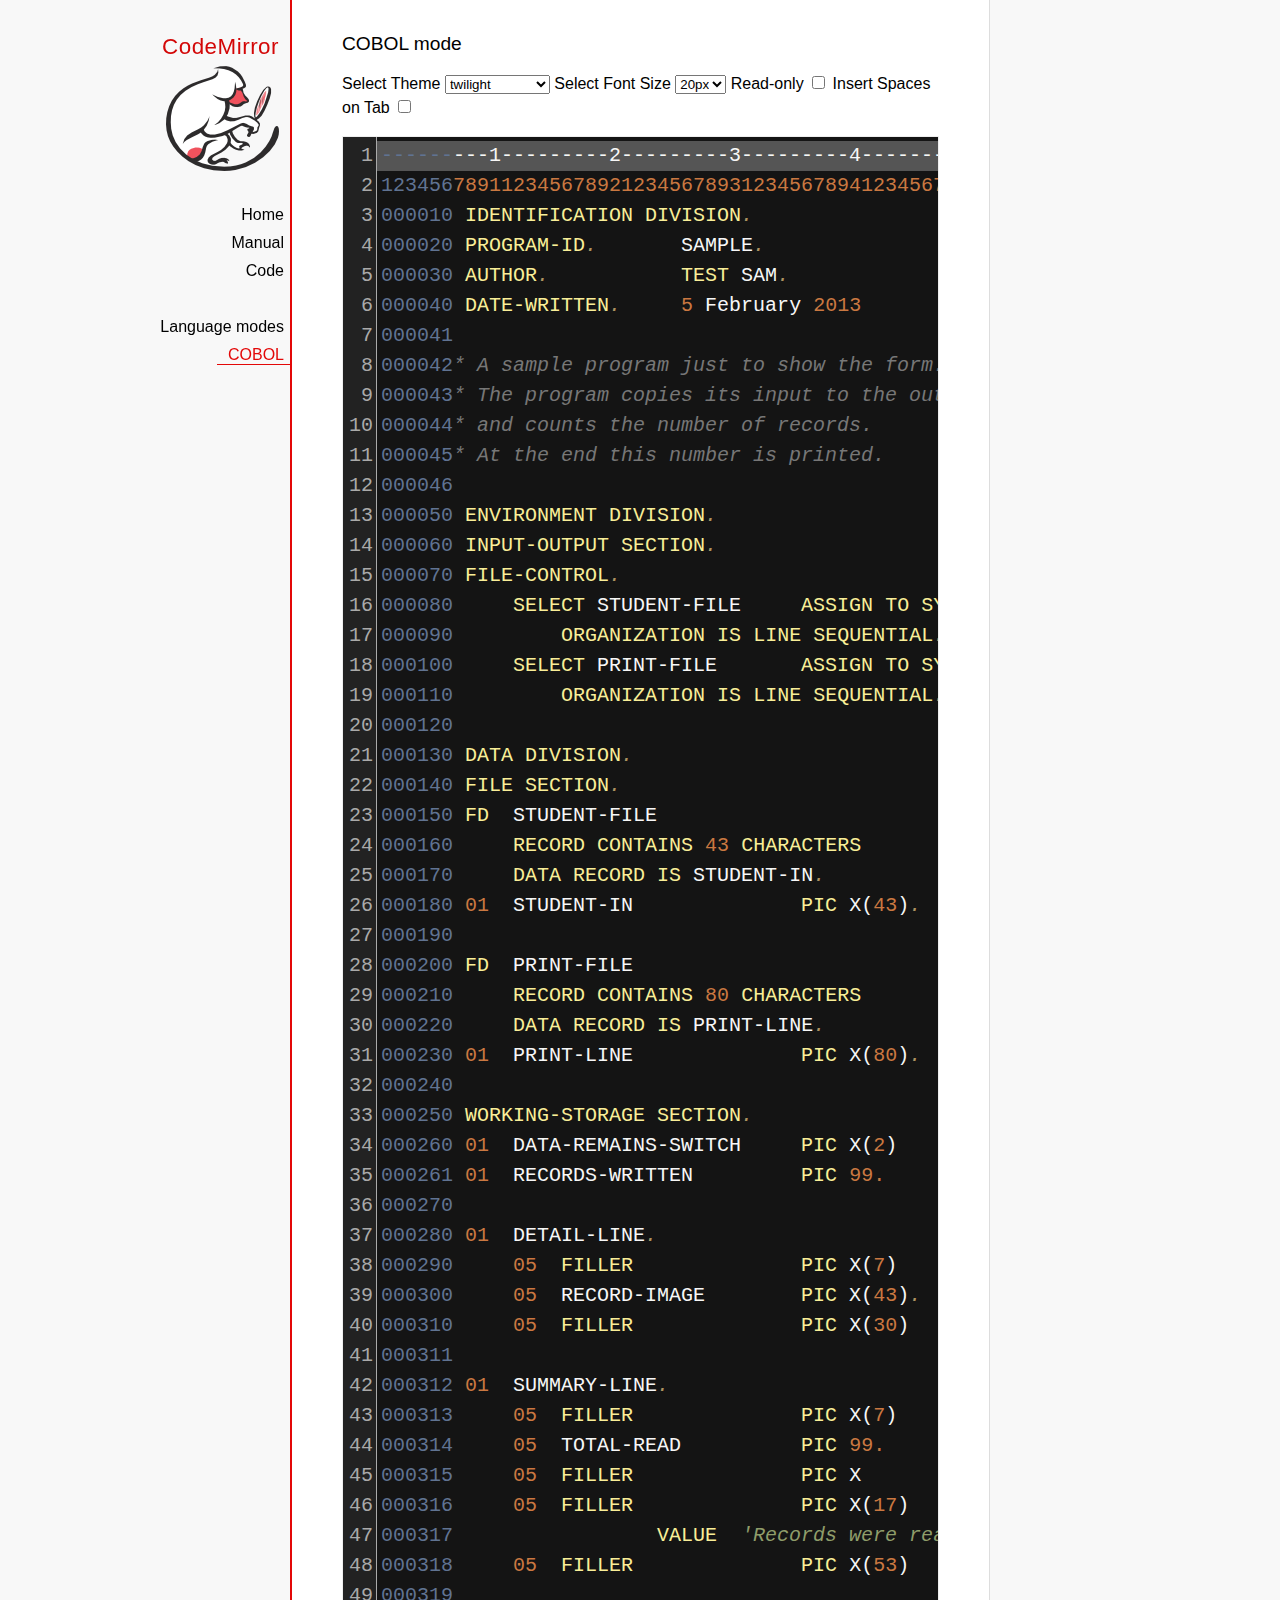
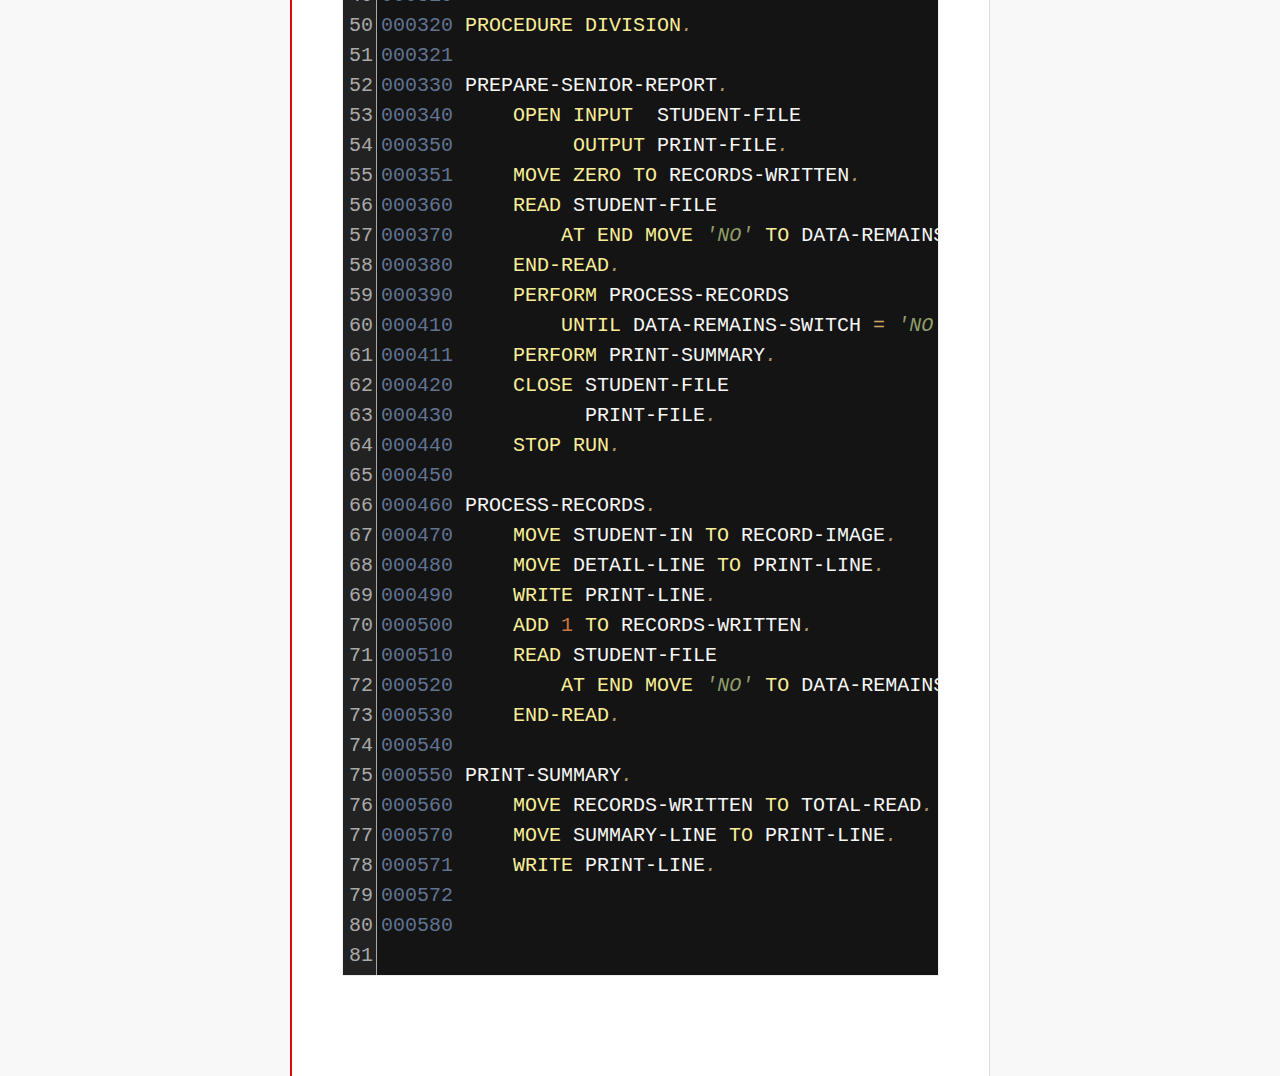
<file: vendor/codemirror/mode/cobol/index.html>
<!doctype html>

<title>CodeMirror: COBOL mode</title>
<meta charset="utf-8"/>
<link rel=stylesheet href="../../doc/docs.css">

<link rel="stylesheet" href="../../lib/codemirror.css">
<link rel="stylesheet" href="../../theme/neat.css">
<link rel="stylesheet" href="../../theme/elegant.css">
<link rel="stylesheet" href="../../theme/erlang-dark.css">
<link rel="stylesheet" href="../../theme/night.css">
<link rel="stylesheet" href="../../theme/monokai.css">
<link rel="stylesheet" href="../../theme/cobalt.css">
<link rel="stylesheet" href="../../theme/eclipse.css">
<link rel="stylesheet" href="../../theme/rubyblue.css">
<link rel="stylesheet" href="../../theme/lesser-dark.css">
<link rel="stylesheet" href="../../theme/xq-dark.css">
<link rel="stylesheet" href="../../theme/xq-light.css">
<link rel="stylesheet" href="../../theme/ambiance.css">
<link rel="stylesheet" href="../../theme/blackboard.css">
<link rel="stylesheet" href="../../theme/vibrant-ink.css">
<link rel="stylesheet" href="../../theme/solarized.css">
<link rel="stylesheet" href="../../theme/twilight.css">
<link rel="stylesheet" href="../../theme/midnight.css">
<link rel="stylesheet" href="../../addon/dialog/dialog.css">
<script src="../../lib/codemirror.js"></script>
<script src="../../addon/edit/matchbrackets.js"></script>
<script src="cobol.js"></script>
<script src="../../addon/selection/active-line.js"></script>
<script src="../../addon/search/search.js"></script>
<script src="../../addon/dialog/dialog.js"></script>
<script src="../../addon/search/searchcursor.js"></script>
<style>
        .CodeMirror {
          border: 1px solid #eee;
          font-size : 20px;
          height : auto !important;
        }
        .CodeMirror-activeline-background {background: #555555 !important;}
    </style>
<div id=nav>
  <a href="http://codemirror.net"><h1>CodeMirror</h1><img id=logo src="../../doc/logo.png"></a>

  <ul>
    <li><a href="../../index.html">Home</a>
    <li><a href="../../doc/manual.html">Manual</a>
    <li><a href="https://github.com/codemirror/codemirror">Code</a>
  </ul>
  <ul>
    <li><a href="../index.html">Language modes</a>
    <li><a class=active href="#">COBOL</a>
  </ul>
</div>

<article>
<h2>COBOL mode</h2>

    <p> Select Theme <select onchange="selectTheme()" id="selectTheme">
        <option>default</option>
        <option>ambiance</option>
        <option>blackboard</option>
        <option>cobalt</option>
        <option>eclipse</option>
        <option>elegant</option>
        <option>erlang-dark</option>
        <option>lesser-dark</option>
        <option>midnight</option>
        <option>monokai</option>
        <option>neat</option>
        <option>night</option>
        <option>rubyblue</option>
        <option>solarized dark</option>
        <option>solarized light</option>
        <option selected>twilight</option>
        <option>vibrant-ink</option>
        <option>xq-dark</option>
        <option>xq-light</option>
    </select>    Select Font Size <select onchange="selectFontsize()" id="selectFontSize">
          <option value="13px">13px</option>
          <option value="14px">14px</option>
          <option value="16px">16px</option>
          <option value="18px">18px</option>
          <option value="20px" selected="selected">20px</option>
          <option value="24px">24px</option>
          <option value="26px">26px</option>
          <option value="28px">28px</option>
          <option value="30px">30px</option>
          <option value="32px">32px</option>
          <option value="34px">34px</option>
          <option value="36px">36px</option>
        </select>
<label for="checkBoxReadOnly">Read-only</label>
<input type="checkbox" id="checkBoxReadOnly" onchange="selectReadOnly()">
<label for="id_tabToIndentSpace">Insert Spaces on Tab</label>
<input type="checkbox" id="id_tabToIndentSpace" onchange="tabToIndentSpace()">
</p>
<textarea id="code" name="code">
---------1---------2---------3---------4---------5---------6---------7---------8
12345678911234567892123456789312345678941234567895123456789612345678971234567898
000010 IDENTIFICATION DIVISION.                                        MODTGHERE
000020 PROGRAM-ID.       SAMPLE.
000030 AUTHOR.           TEST SAM. 
000040 DATE-WRITTEN.     5 February 2013
000041
000042* A sample program just to show the form.
000043* The program copies its input to the output,
000044* and counts the number of records.
000045* At the end this number is printed.
000046
000050 ENVIRONMENT DIVISION.
000060 INPUT-OUTPUT SECTION.
000070 FILE-CONTROL.
000080     SELECT STUDENT-FILE     ASSIGN TO SYSIN
000090         ORGANIZATION IS LINE SEQUENTIAL.
000100     SELECT PRINT-FILE       ASSIGN TO SYSOUT
000110         ORGANIZATION IS LINE SEQUENTIAL.
000120
000130 DATA DIVISION.
000140 FILE SECTION.
000150 FD  STUDENT-FILE
000160     RECORD CONTAINS 43 CHARACTERS
000170     DATA RECORD IS STUDENT-IN.
000180 01  STUDENT-IN              PIC X(43).
000190
000200 FD  PRINT-FILE
000210     RECORD CONTAINS 80 CHARACTERS
000220     DATA RECORD IS PRINT-LINE.
000230 01  PRINT-LINE              PIC X(80).
000240
000250 WORKING-STORAGE SECTION.
000260 01  DATA-REMAINS-SWITCH     PIC X(2)      VALUE SPACES.
000261 01  RECORDS-WRITTEN         PIC 99.
000270
000280 01  DETAIL-LINE.
000290     05  FILLER              PIC X(7)      VALUE SPACES.
000300     05  RECORD-IMAGE        PIC X(43).
000310     05  FILLER              PIC X(30)     VALUE SPACES.
000311 
000312 01  SUMMARY-LINE.
000313     05  FILLER              PIC X(7)      VALUE SPACES.
000314     05  TOTAL-READ          PIC 99.
000315     05  FILLER              PIC X         VALUE SPACE.
000316     05  FILLER              PIC X(17)     
000317                 VALUE  'Records were read'.
000318     05  FILLER              PIC X(53)     VALUE SPACES.
000319
000320 PROCEDURE DIVISION.
000321
000330 PREPARE-SENIOR-REPORT.
000340     OPEN INPUT  STUDENT-FILE
000350          OUTPUT PRINT-FILE.
000351     MOVE ZERO TO RECORDS-WRITTEN.
000360     READ STUDENT-FILE
000370         AT END MOVE 'NO' TO DATA-REMAINS-SWITCH
000380     END-READ.
000390     PERFORM PROCESS-RECORDS
000410         UNTIL DATA-REMAINS-SWITCH = 'NO'.
000411     PERFORM PRINT-SUMMARY.
000420     CLOSE STUDENT-FILE
000430           PRINT-FILE.
000440     STOP RUN.
000450
000460 PROCESS-RECORDS.
000470     MOVE STUDENT-IN TO RECORD-IMAGE.
000480     MOVE DETAIL-LINE TO PRINT-LINE.
000490     WRITE PRINT-LINE.
000500     ADD 1 TO RECORDS-WRITTEN.
000510     READ STUDENT-FILE
000520         AT END MOVE 'NO' TO DATA-REMAINS-SWITCH
000530     END-READ. 
000540
000550 PRINT-SUMMARY.
000560     MOVE RECORDS-WRITTEN TO TOTAL-READ.
000570     MOVE SUMMARY-LINE TO PRINT-LINE.
000571     WRITE PRINT-LINE. 
000572
000580
</textarea>
    <script>
      var editor = CodeMirror.fromTextArea(document.getElementById("code"), {
        lineNumbers: true,
        matchBrackets: true,
        mode: "text/x-cobol",
        theme : "twilight",
        styleActiveLine: true,
        showCursorWhenSelecting : true,  
      });
      function selectTheme() {
        var themeInput = document.getElementById("selectTheme");
        var theme = themeInput.options[themeInput.selectedIndex].innerHTML;
        editor.setOption("theme", theme);
      }
      function selectFontsize() {
        var fontSizeInput = document.getElementById("selectFontSize");
        var fontSize = fontSizeInput.options[fontSizeInput.selectedIndex].innerHTML;
        editor.getWrapperElement().style.fontSize = fontSize;
        editor.refresh();
      }
      function selectReadOnly() {
        editor.setOption("readOnly", document.getElementById("checkBoxReadOnly").checked);
      }
      function tabToIndentSpace() {
        if (document.getElementById("id_tabToIndentSpace").checked) {
            editor.setOption("extraKeys", {Tab: function(cm) { cm.replaceSelection("    ", "end"); }});
        } else {
            editor.setOption("extraKeys", {Tab: function(cm) { cm.replaceSelection("    ", "end"); }});
        }
      }
    </script>
  </article>
</file>
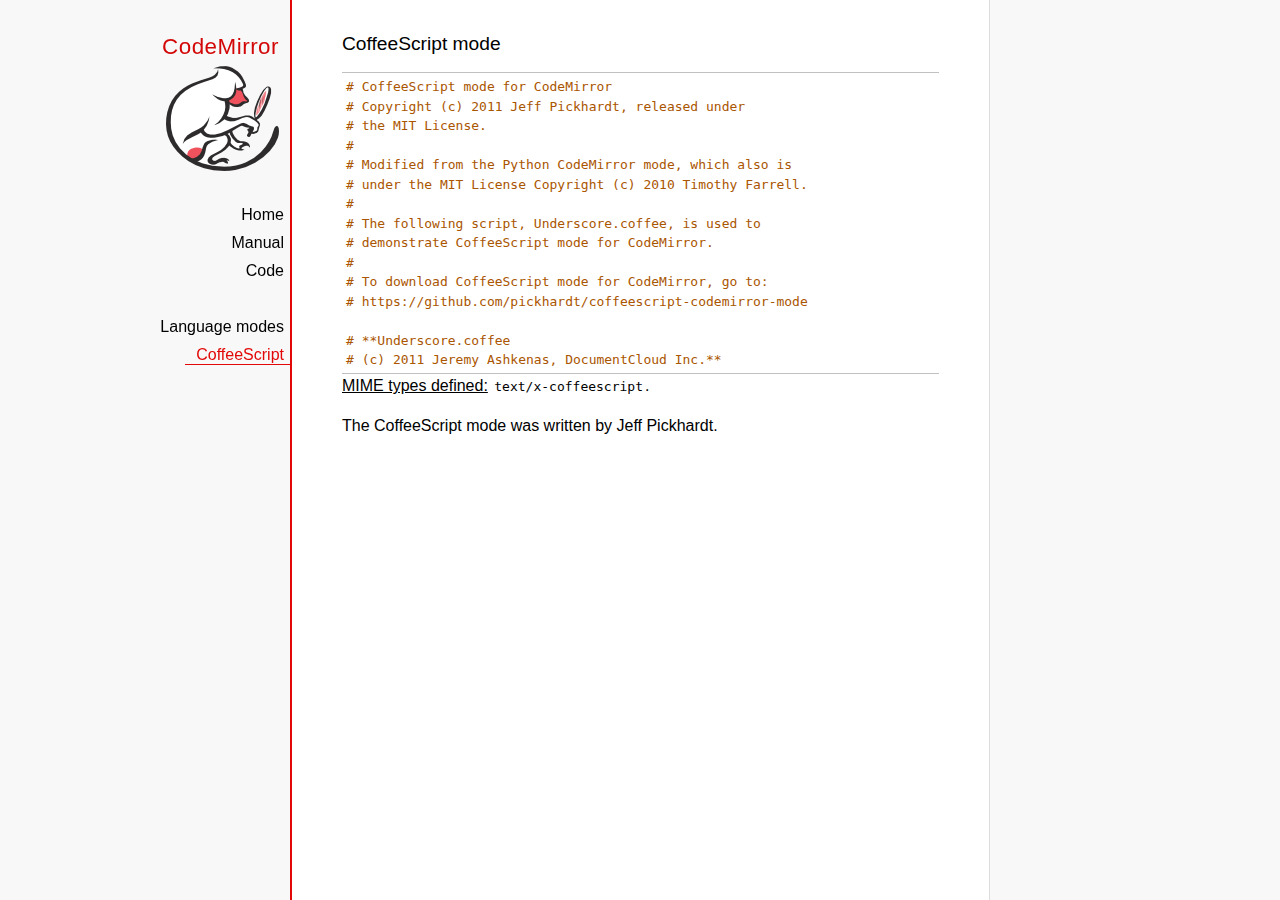
<file: vendor/codemirror/mode/coffeescript/index.html>
<!doctype html>

<title>CodeMirror: CoffeeScript mode</title>
<meta charset="utf-8"/>
<link rel=stylesheet href="../../doc/docs.css">

<link rel="stylesheet" href="../../lib/codemirror.css">
<script src="../../lib/codemirror.js"></script>
<script src="coffeescript.js"></script>
<style>.CodeMirror {border-top: 1px solid silver; border-bottom: 1px solid silver;}</style>
<div id=nav>
  <a href="http://codemirror.net"><h1>CodeMirror</h1><img id=logo src="../../doc/logo.png"></a>

  <ul>
    <li><a href="../../index.html">Home</a>
    <li><a href="../../doc/manual.html">Manual</a>
    <li><a href="https://github.com/codemirror/codemirror">Code</a>
  </ul>
  <ul>
    <li><a href="../index.html">Language modes</a>
    <li><a class=active href="#">CoffeeScript</a>
  </ul>
</div>

<article>
<h2>CoffeeScript mode</h2>
<form><textarea id="code" name="code">
# CoffeeScript mode for CodeMirror
# Copyright (c) 2011 Jeff Pickhardt, released under
# the MIT License.
#
# Modified from the Python CodeMirror mode, which also is 
# under the MIT License Copyright (c) 2010 Timothy Farrell.
#
# The following script, Underscore.coffee, is used to 
# demonstrate CoffeeScript mode for CodeMirror.
#
# To download CoffeeScript mode for CodeMirror, go to:
# https://github.com/pickhardt/coffeescript-codemirror-mode

# **Underscore.coffee
# (c) 2011 Jeremy Ashkenas, DocumentCloud Inc.**
# Underscore is freely distributable under the terms of the
# [MIT license](http://en.wikipedia.org/wiki/MIT_License).
# Portions of Underscore are inspired by or borrowed from
# [Prototype.js](http://prototypejs.org/api), Oliver Steele's
# [Functional](http://osteele.com), and John Resig's
# [Micro-Templating](http://ejohn.org).
# For all details and documentation:
# http://documentcloud.github.com/underscore/


# Baseline setup
# --------------

# Establish the root object, `window` in the browser, or `global` on the server.
root = this


# Save the previous value of the `_` variable.
previousUnderscore = root._

### Multiline
    comment
###

# Establish the object that gets thrown to break out of a loop iteration.
# `StopIteration` is SOP on Mozilla.
breaker = if typeof(StopIteration) is 'undefined' then '__break__' else StopIteration


#### Docco style single line comment (title)


# Helper function to escape **RegExp** contents, because JS doesn't have one.
escapeRegExp = (string) -> string.replace(/([.*+?^${}()|[\]\/\\])/g, '\\$1')


# Save bytes in the minified (but not gzipped) version:
ArrayProto = Array.prototype
ObjProto = Object.prototype


# Create quick reference variables for speed access to core prototypes.
slice = ArrayProto.slice
unshift = ArrayProto.unshift
toString = ObjProto.toString
hasOwnProperty = ObjProto.hasOwnProperty
propertyIsEnumerable = ObjProto.propertyIsEnumerable


# All **ECMA5** native implementations we hope to use are declared here.
nativeForEach = ArrayProto.forEach
nativeMap = ArrayProto.map
nativeReduce = ArrayProto.reduce
nativeReduceRight = ArrayProto.reduceRight
nativeFilter = ArrayProto.filter
nativeEvery = ArrayProto.every
nativeSome = ArrayProto.some
nativeIndexOf = ArrayProto.indexOf
nativeLastIndexOf = ArrayProto.lastIndexOf
nativeIsArray = Array.isArray
nativeKeys = Object.keys


# Create a safe reference to the Underscore object for use below.
_ = (obj) -> new wrapper(obj)


# Export the Underscore object for **CommonJS**.
if typeof(exports) != 'undefined' then exports._ = _


# Export Underscore to global scope.
root._ = _


# Current version.
_.VERSION = '1.1.0'


# Collection Functions
# --------------------

# The cornerstone, an **each** implementation.
# Handles objects implementing **forEach**, arrays, and raw objects.
_.each = (obj, iterator, context) ->
  try
    if nativeForEach and obj.forEach is nativeForEach
      obj.forEach iterator, context
    else if _.isNumber obj.length
      iterator.call context, obj[i], i, obj for i in [0...obj.length]
    else
      iterator.call context, val, key, obj for own key, val of obj
  catch e
    throw e if e isnt breaker
  obj


# Return the results of applying the iterator to each element. Use JavaScript
# 1.6's version of **map**, if possible.
_.map = (obj, iterator, context) ->
  return obj.map(iterator, context) if nativeMap and obj.map is nativeMap
  results = []
  _.each obj, (value, index, list) ->
    results.push iterator.call context, value, index, list
  results


# **Reduce** builds up a single result from a list of values. Also known as
# **inject**, or **foldl**. Uses JavaScript 1.8's version of **reduce**, if possible.
_.reduce = (obj, iterator, memo, context) ->
  if nativeReduce and obj.reduce is nativeReduce
    iterator = _.bind iterator, context if context
    return obj.reduce iterator, memo
  _.each obj, (value, index, list) ->
    memo = iterator.call context, memo, value, index, list
  memo


# The right-associative version of **reduce**, also known as **foldr**. Uses
# JavaScript 1.8's version of **reduceRight**, if available.
_.reduceRight = (obj, iterator, memo, context) ->
  if nativeReduceRight and obj.reduceRight is nativeReduceRight
    iterator = _.bind iterator, context if context
    return obj.reduceRight iterator, memo
  reversed = _.clone(_.toArray(obj)).reverse()
  _.reduce reversed, iterator, memo, context


# Return the first value which passes a truth test.
_.detect = (obj, iterator, context) ->
  result = null
  _.each obj, (value, index, list) ->
    if iterator.call context, value, index, list
      result = value
      _.breakLoop()
  result


# Return all the elements that pass a truth test. Use JavaScript 1.6's
# **filter**, if it exists.
_.filter = (obj, iterator, context) ->
  return obj.filter iterator, context if nativeFilter and obj.filter is nativeFilter
  results = []
  _.each obj, (value, index, list) ->
    results.push value if iterator.call context, value, index, list
  results


# Return all the elements for which a truth test fails.
_.reject = (obj, iterator, context) ->
  results = []
  _.each obj, (value, index, list) ->
    results.push value if not iterator.call context, value, index, list
  results


# Determine whether all of the elements match a truth test. Delegate to
# JavaScript 1.6's **every**, if it is present.
_.every = (obj, iterator, context) ->
  iterator ||= _.identity
  return obj.every iterator, context if nativeEvery and obj.every is nativeEvery
  result = true
  _.each obj, (value, index, list) ->
    _.breakLoop() unless (result = result and iterator.call(context, value, index, list))
  result


# Determine if at least one element in the object matches a truth test. Use
# JavaScript 1.6's **some**, if it exists.
_.some = (obj, iterator, context) ->
  iterator ||= _.identity
  return obj.some iterator, context if nativeSome and obj.some is nativeSome
  result = false
  _.each obj, (value, index, list) ->
    _.breakLoop() if (result = iterator.call(context, value, index, list))
  result


# Determine if a given value is included in the array or object,
# based on `===`.
_.include = (obj, target) ->
  return _.indexOf(obj, target) isnt -1 if nativeIndexOf and obj.indexOf is nativeIndexOf
  return true for own key, val of obj when val is target
  false


# Invoke a method with arguments on every item in a collection.
_.invoke = (obj, method) ->
  args = _.rest arguments, 2
  (if method then val[method] else val).apply(val, args) for val in obj


# Convenience version of a common use case of **map**: fetching a property.
_.pluck = (obj, key) ->
  _.map(obj, (val) -> val[key])


# Return the maximum item or (item-based computation).
_.max = (obj, iterator, context) ->
  return Math.max.apply(Math, obj) if not iterator and _.isArray(obj)
  result = computed: -Infinity
  _.each obj, (value, index, list) ->
    computed = if iterator then iterator.call(context, value, index, list) else value
    computed >= result.computed and (result = {value: value, computed: computed})
  result.value


# Return the minimum element (or element-based computation).
_.min = (obj, iterator, context) ->
  return Math.min.apply(Math, obj) if not iterator and _.isArray(obj)
  result = computed: Infinity
  _.each obj, (value, index, list) ->
    computed = if iterator then iterator.call(context, value, index, list) else value
    computed < result.computed and (result = {value: value, computed: computed})
  result.value


# Sort the object's values by a criterion produced by an iterator.
_.sortBy = (obj, iterator, context) ->
  _.pluck(((_.map obj, (value, index, list) ->
    {value: value, criteria: iterator.call(context, value, index, list)}
  ).sort((left, right) ->
    a = left.criteria; b = right.criteria
    if a < b then -1 else if a > b then 1 else 0
  )), 'value')


# Use a comparator function to figure out at what index an object should
# be inserted so as to maintain order. Uses binary search.
_.sortedIndex = (array, obj, iterator) ->
  iterator ||= _.identity
  low = 0
  high = array.length
  while low < high
    mid = (low + high) >> 1
    if iterator(array[mid]) < iterator(obj) then low = mid + 1 else high = mid
  low


# Convert anything iterable into a real, live array.
_.toArray = (iterable) ->
  return [] if (!iterable)
  return iterable.toArray() if (iterable.toArray)
  return iterable if (_.isArray(iterable))
  return slice.call(iterable) if (_.isArguments(iterable))
  _.values(iterable)


# Return the number of elements in an object.
_.size = (obj) -> _.toArray(obj).length


# Array Functions
# ---------------

# Get the first element of an array. Passing `n` will return the first N
# values in the array. Aliased as **head**. The `guard` check allows it to work
# with **map**.
_.first = (array, n, guard) ->
  if n and not guard then slice.call(array, 0, n) else array[0]


# Returns everything but the first entry of the array. Aliased as **tail**.
# Especially useful on the arguments object. Passing an `index` will return
# the rest of the values in the array from that index onward. The `guard`
# check allows it to work with **map**.
_.rest = (array, index, guard) ->
  slice.call(array, if _.isUndefined(index) or guard then 1 else index)


# Get the last element of an array.
_.last = (array) -> array[array.length - 1]


# Trim out all falsy values from an array.
_.compact = (array) -> item for item in array when item


# Return a completely flattened version of an array.
_.flatten = (array) ->
  _.reduce array, (memo, value) ->
    return memo.concat(_.flatten(value)) if _.isArray value
    memo.push value
    memo
  , []


# Return a version of the array that does not contain the specified value(s).
_.without = (array) ->
  values = _.rest arguments
  val for val in _.toArray(array) when not _.include values, val


# Produce a duplicate-free version of the array. If the array has already
# been sorted, you have the option of using a faster algorithm.
_.uniq = (array, isSorted) ->
  memo = []
  for el, i in _.toArray array
    memo.push el if i is 0 || (if isSorted is true then _.last(memo) isnt el else not _.include(memo, el))
  memo


# Produce an array that contains every item shared between all the
# passed-in arrays.
_.intersect = (array) ->
  rest = _.rest arguments
  _.select _.uniq(array), (item) ->
    _.all rest, (other) ->
      _.indexOf(other, item) >= 0


# Zip together multiple lists into a single array -- elements that share
# an index go together.
_.zip = ->
  length = _.max _.pluck arguments, 'length'
  results = new Array length
  for i in [0...length]
    results[i] = _.pluck arguments, String i
  results


# If the browser doesn't supply us with **indexOf** (I'm looking at you, MSIE),
# we need this function. Return the position of the first occurrence of an
# item in an array, or -1 if the item is not included in the array.
_.indexOf = (array, item) ->
  return array.indexOf item if nativeIndexOf and array.indexOf is nativeIndexOf
  i = 0; l = array.length
  while l - i
    if array[i] is item then return i else i++
  -1


# Provide JavaScript 1.6's **lastIndexOf**, delegating to the native function,
# if possible.
_.lastIndexOf = (array, item) ->
  return array.lastIndexOf(item) if nativeLastIndexOf and array.lastIndexOf is nativeLastIndexOf
  i = array.length
  while i
    if array[i] is item then return i else i--
  -1


# Generate an integer Array containing an arithmetic progression. A port of
# [the native Python **range** function](http://docs.python.org/library/functions.html#range).
_.range = (start, stop, step) ->
  a = arguments
  solo = a.length <= 1
  i = start = if solo then 0 else a[0]
  stop = if solo then a[0] else a[1]
  step = a[2] or 1
  len = Math.ceil((stop - start) / step)
  return [] if len <= 0
  range = new Array len
  idx = 0
  loop
    return range if (if step > 0 then i - stop else stop - i) >= 0
    range[idx] = i
    idx++
    i+= step


# Function Functions
# ------------------

# Create a function bound to a given object (assigning `this`, and arguments,
# optionally). Binding with arguments is also known as **curry**.
_.bind = (func, obj) ->
  args = _.rest arguments, 2
  -> func.apply obj or root, args.concat arguments


# Bind all of an object's methods to that object. Useful for ensuring that
# all callbacks defined on an object belong to it.
_.bindAll = (obj) ->
  funcs = if arguments.length > 1 then _.rest(arguments) else _.functions(obj)
  _.each funcs, (f) -> obj[f] = _.bind obj[f], obj
  obj


# Delays a function for the given number of milliseconds, and then calls
# it with the arguments supplied.
_.delay = (func, wait) ->
  args = _.rest arguments, 2
  setTimeout((-> func.apply(func, args)), wait)


# Memoize an expensive function by storing its results.
_.memoize = (func, hasher) ->
  memo = {}
  hasher or= _.identity
  ->
    key = hasher.apply this, arguments
    return memo[key] if key of memo
    memo[key] = func.apply this, arguments


# Defers a function, scheduling it to run after the current call stack has
# cleared.
_.defer = (func) ->
  _.delay.apply _, [func, 1].concat _.rest arguments


# Returns the first function passed as an argument to the second,
# allowing you to adjust arguments, run code before and after, and
# conditionally execute the original function.
_.wrap = (func, wrapper) ->
  -> wrapper.apply wrapper, [func].concat arguments


# Returns a function that is the composition of a list of functions, each
# consuming the return value of the function that follows.
_.compose = ->
  funcs = arguments
  ->
    args = arguments
    for i in [funcs.length - 1..0] by -1
      args = [funcs[i].apply(this, args)]
    args[0]


# Object Functions
# ----------------

# Retrieve the names of an object's properties.
_.keys = nativeKeys or (obj) ->
  return _.range 0, obj.length if _.isArray(obj)
  key for key, val of obj


# Retrieve the values of an object's properties.
_.values = (obj) ->
  _.map obj, _.identity


# Return a sorted list of the function names available in Underscore.
_.functions = (obj) ->
  _.filter(_.keys(obj), (key) -> _.isFunction(obj[key])).sort()


# Extend a given object with all of the properties in a source object.
_.extend = (obj) ->
  for source in _.rest(arguments)
    obj[key] = val for key, val of source
  obj


# Create a (shallow-cloned) duplicate of an object.
_.clone = (obj) ->
  return obj.slice 0 if _.isArray obj
  _.extend {}, obj


# Invokes interceptor with the obj, and then returns obj.
# The primary purpose of this method is to "tap into" a method chain,
# in order to perform operations on intermediate results within
 the chain.
_.tap = (obj, interceptor) ->
  interceptor obj
  obj


# Perform a deep comparison to check if two objects are equal.
_.isEqual = (a, b) ->
  # Check object identity.
  return true if a is b
  # Different types?
  atype = typeof(a); btype = typeof(b)
  return false if atype isnt btype
  # Basic equality test (watch out for coercions).
  return true if `a == b`
  # One is falsy and the other truthy.
  return false if (!a and b) or (a and !b)
  # One of them implements an `isEqual()`?
  return a.isEqual(b) if a.isEqual
  # Check dates' integer values.
  return a.getTime() is b.getTime() if _.isDate(a) and _.isDate(b)
  # Both are NaN?
  return false if _.isNaN(a) and _.isNaN(b)
  # Compare regular expressions.
  if _.isRegExp(a) and _.isRegExp(b)
    return a.source is b.source and
           a.global is b.global and
           a.ignoreCase is b.ignoreCase and
           a.multiline is b.multiline
  # If a is not an object by this point, we can't handle it.
  return false if atype isnt 'object'
  # Check for different array lengths before comparing contents.
  return false if a.length and (a.length isnt b.length)
  # Nothing else worked, deep compare the contents.
  aKeys = _.keys(a); bKeys = _.keys(b)
  # Different object sizes?
  return false if aKeys.length isnt bKeys.length
  # Recursive comparison of contents.
  return false for key, val of a when !(key of b) or !_.isEqual(val, b[key])
  true


# Is a given array or object empty?
_.isEmpty = (obj) ->
  return obj.length is 0 if _.isArray(obj) or _.isString(obj)
  return false for own key of obj
  true


# Is a given value a DOM element?
_.isElement = (obj) -> obj and obj.nodeType is 1


# Is a given value an array?
_.isArray = nativeIsArray or (obj) -> !!(obj and obj.concat and obj.unshift and not obj.callee)


# Is a given variable an arguments object?
_.isArguments = (obj) -> obj and obj.callee


# Is the given value a function?
_.isFunction = (obj) -> !!(obj and obj.constructor and obj.call and obj.apply)


# Is the given value a string?
_.isString = (obj) -> !!(obj is '' or (obj and obj.charCodeAt and obj.substr))


# Is a given value a number?
_.isNumber = (obj) -> (obj is +obj) or toString.call(obj) is '[object Number]'


# Is a given value a boolean?
_.isBoolean = (obj) -> obj is true or obj is false


# Is a given value a Date?
_.isDate = (obj) -> !!(obj and obj.getTimezoneOffset and obj.setUTCFullYear)


# Is the given value a regular expression?
_.isRegExp = (obj) -> !!(obj and obj.exec and (obj.ignoreCase or obj.ignoreCase is false))


# Is the given value NaN -- this one is interesting. `NaN != NaN`, and
# `isNaN(undefined) == true`, so we make sure it's a number first.
_.isNaN = (obj) -> _.isNumber(obj) and window.isNaN(obj)


# Is a given value equal to null?
_.isNull = (obj) -> obj is null


# Is a given variable undefined?
_.isUndefined = (obj) -> typeof obj is 'undefined'


# Utility Functions
# -----------------

# Run Underscore.js in noConflict mode, returning the `_` variable to its
# previous owner. Returns a reference to the Underscore object.
_.noConflict = ->
  root._ = previousUnderscore
  this


# Keep the identity function around for default iterators.
_.identity = (value) -> value


# Run a function `n` times.
_.times = (n, iterator, context) ->
  iterator.call context, i for i in [0...n]


# Break out of the middle of an iteration.
_.breakLoop = -> throw breaker


# Add your own custom functions to the Underscore object, ensuring that
# they're correctly added to the OOP wrapper as well.
_.mixin = (obj) ->
  for name in _.functions(obj)
    addToWrapper name, _[name] = obj[name]


# Generate a unique integer id (unique within the entire client session).
# Useful for temporary DOM ids.
idCounter = 0
_.uniqueId = (prefix) ->
  (prefix or '') + idCounter++


# By default, Underscore uses **ERB**-style template delimiters, change the
# following template settings to use alternative delimiters.
_.templateSettings = {
  start: '<%'
  end: '%>'
  interpolate: /<%=(.+?)%>/g
}


# JavaScript templating a-la **ERB**, pilfered from John Resig's
# *Secrets of the JavaScript Ninja*, page 83.
# Single-quote fix from Rick Strahl.
# With alterations for arbitrary delimiters, and to preserve whitespace.
_.template = (str, data) ->
  c = _.templateSettings
  endMatch = new RegExp("'(?=[^"+c.end.substr(0, 1)+"]*"+escapeRegExp(c.end)+")","g")
  fn = new Function 'obj',
    'var p=[],print=function(){p.push.apply(p,arguments);};' +
    'with(obj||{}){p.push(\'' +
    str.replace(/\r/g, '\\r')
       .replace(/\n/g, '\\n')
       .replace(/\t/g, '\\t')
       .replace(endMatch,"���")
       .split("'").join("\\'")
       .split("���").join("'")
       .replace(c.interpolate, "',$1,'")
       .split(c.start).join("');")
       .split(c.end).join("p.push('") +
       "');}return p.join('');"
  if data then fn(data) else fn


# Aliases
# -------

_.forEach = _.each
_.foldl = _.inject = _.reduce
_.foldr = _.reduceRight
_.select = _.filter
_.all = _.every
_.any = _.some
_.contains = _.include
_.head = _.first
_.tail = _.rest
_.methods = _.functions


# Setup the OOP Wrapper
# ---------------------

# If Underscore is called as a function, it returns a wrapped object that
# can be used OO-style. This wrapper holds altered versions of all the
# underscore functions. Wrapped objects may be chained.
wrapper = (obj) ->
  this._wrapped = obj
  this


# Helper function to continue chaining intermediate results.
result = (obj, chain) ->
  if chain then _(obj).chain() else obj


# A method to easily add functions to the OOP wrapper.
addToWrapper = (name, func) ->
  wrapper.prototype[name] = ->
    args = _.toArray arguments
    unshift.call args, this._wrapped
    result func.apply(_, args), this._chain


# Add all ofthe Underscore functions to the wrapper object.
_.mixin _


# Add all mutator Array functions to the wrapper.
_.each ['pop', 'push', 'reverse', 'shift', 'sort', 'splice', 'unshift'], (name) ->
  method = Array.prototype[name]
  wrapper.prototype[name] = ->
    method.apply(this._wrapped, arguments)
    result(this._wrapped, this._chain)


# Add all accessor Array functions to the wrapper.
_.each ['concat', 'join', 'slice'], (name) ->
  method = Array.prototype[name]
  wrapper.prototype[name] = ->
    result(method.apply(this._wrapped, arguments), this._chain)


# Start chaining a wrapped Underscore object.
wrapper::chain = ->
  this._chain = true
  this


# Extracts the result from a wrapped and chained object.
wrapper::value = -> this._wrapped
</textarea></form>
    <script>
      var editor = CodeMirror.fromTextArea(document.getElementById("code"), {});
    </script>

    <p><strong>MIME types defined:</strong> <code>text/x-coffeescript</code>.</p>

    <p>The CoffeeScript mode was written by Jeff Pickhardt.</p>

  </article>
</file>
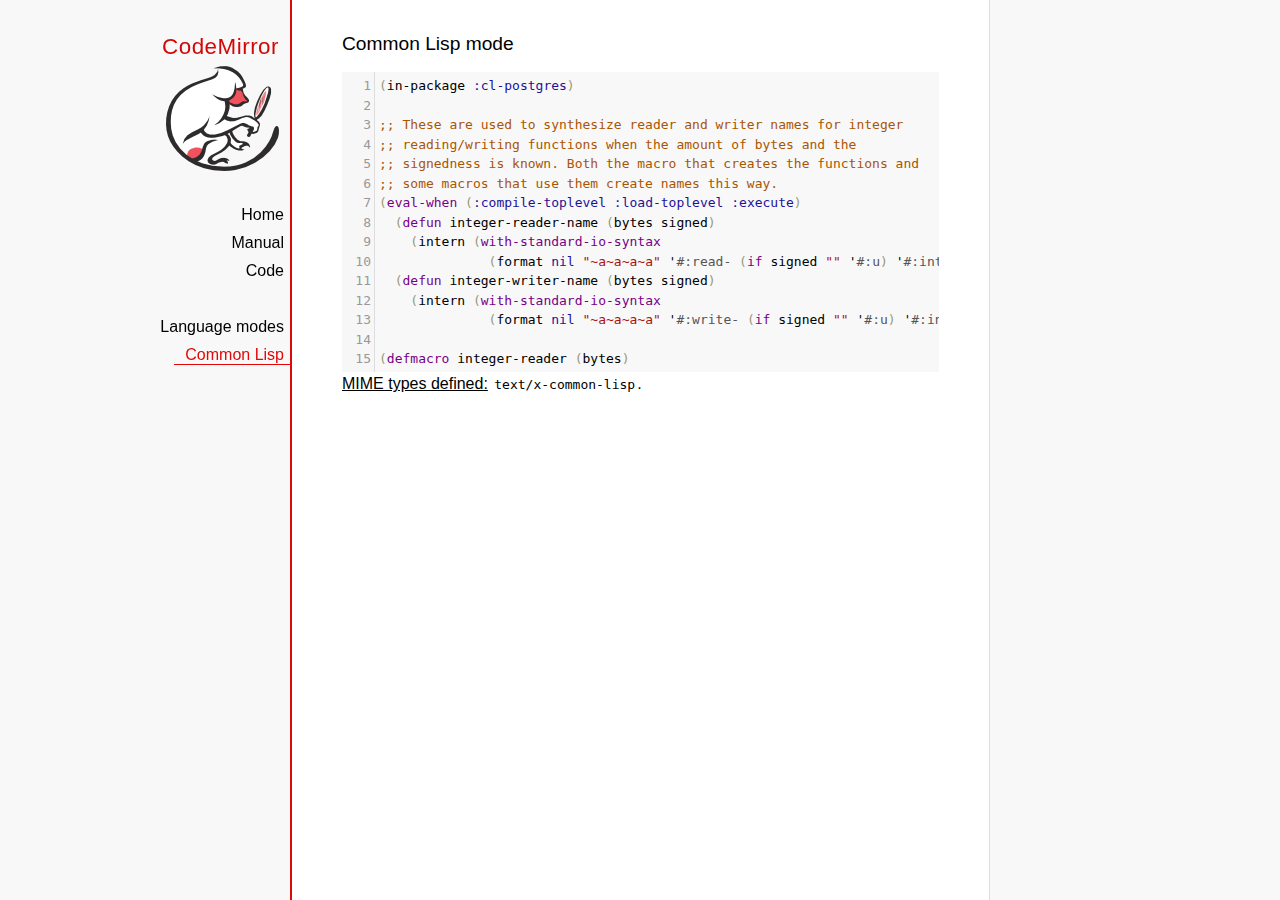
<file: vendor/codemirror/mode/commonlisp/index.html>
<!doctype html>

<title>CodeMirror: Common Lisp mode</title>
<meta charset="utf-8"/>
<link rel=stylesheet href="../../doc/docs.css">

<link rel="stylesheet" href="../../lib/codemirror.css">
<script src="../../lib/codemirror.js"></script>
<script src="commonlisp.js"></script>
<style>.CodeMirror {background: #f8f8f8;}</style>
<div id=nav>
  <a href="http://codemirror.net"><h1>CodeMirror</h1><img id=logo src="../../doc/logo.png"></a>

  <ul>
    <li><a href="../../index.html">Home</a>
    <li><a href="../../doc/manual.html">Manual</a>
    <li><a href="https://github.com/codemirror/codemirror">Code</a>
  </ul>
  <ul>
    <li><a href="../index.html">Language modes</a>
    <li><a class=active href="#">Common Lisp</a>
  </ul>
</div>

<article>
<h2>Common Lisp mode</h2>
<form><textarea id="code" name="code">(in-package :cl-postgres)

;; These are used to synthesize reader and writer names for integer
;; reading/writing functions when the amount of bytes and the
;; signedness is known. Both the macro that creates the functions and
;; some macros that use them create names this way.
(eval-when (:compile-toplevel :load-toplevel :execute)
  (defun integer-reader-name (bytes signed)
    (intern (with-standard-io-syntax
              (format nil "~a~a~a~a" '#:read- (if signed "" '#:u) '#:int bytes))))
  (defun integer-writer-name (bytes signed)
    (intern (with-standard-io-syntax
              (format nil "~a~a~a~a" '#:write- (if signed "" '#:u) '#:int bytes)))))

(defmacro integer-reader (bytes)
  "Create a function to read integers from a binary stream."
  (let ((bits (* bytes 8)))
    (labels ((return-form (signed)
               (if signed
                   `(if (logbitp ,(1- bits) result)
                        (dpb result (byte ,(1- bits) 0) -1)
                        result)
                   `result))
             (generate-reader (signed)
               `(defun ,(integer-reader-name bytes signed) (socket)
                  (declare (type stream socket)
                           #.*optimize*)
                  ,(if (= bytes 1)
                       `(let ((result (the (unsigned-byte 8) (read-byte socket))))
                          (declare (type (unsigned-byte 8) result))
                          ,(return-form signed))
                       `(let ((result 0))
                          (declare (type (unsigned-byte ,bits) result))
                          ,@(loop :for byte :from (1- bytes) :downto 0
                                   :collect `(setf (ldb (byte 8 ,(* 8 byte)) result)
                                                   (the (unsigned-byte 8) (read-byte socket))))
                          ,(return-form signed))))))
      `(progn
;; This causes weird errors on SBCL in some circumstances. Disabled for now.
;;         (declaim (inline ,(integer-reader-name bytes t)
;;                          ,(integer-reader-name bytes nil)))
         (declaim (ftype (function (t) (signed-byte ,bits))
                         ,(integer-reader-name bytes t)))
         ,(generate-reader t)
         (declaim (ftype (function (t) (unsigned-byte ,bits))
                         ,(integer-reader-name bytes nil)))
         ,(generate-reader nil)))))

(defmacro integer-writer (bytes)
  "Create a function to write integers to a binary stream."
  (let ((bits (* 8 bytes)))
    `(progn
      (declaim (inline ,(integer-writer-name bytes t)
                       ,(integer-writer-name bytes nil)))
      (defun ,(integer-writer-name bytes nil) (socket value)
        (declare (type stream socket)
                 (type (unsigned-byte ,bits) value)
                 #.*optimize*)
        ,@(if (= bytes 1)
              `((write-byte value socket))
              (loop :for byte :from (1- bytes) :downto 0
                    :collect `(write-byte (ldb (byte 8 ,(* byte 8)) value)
                               socket)))
        (values))
      (defun ,(integer-writer-name bytes t) (socket value)
        (declare (type stream socket)
                 (type (signed-byte ,bits) value)
                 #.*optimize*)
        ,@(if (= bytes 1)
              `((write-byte (ldb (byte 8 0) value) socket))
              (loop :for byte :from (1- bytes) :downto 0
                    :collect `(write-byte (ldb (byte 8 ,(* byte 8)) value)
                               socket)))
        (values)))))

;; All the instances of the above that we need.

(integer-reader 1)
(integer-reader 2)
(integer-reader 4)
(integer-reader 8)

(integer-writer 1)
(integer-writer 2)
(integer-writer 4)

(defun write-bytes (socket bytes)
  "Write a byte-array to a stream."
  (declare (type stream socket)
           (type (simple-array (unsigned-byte 8)) bytes)
           #.*optimize*)
  (write-sequence bytes socket))

(defun write-str (socket string)
  "Write a null-terminated string to a stream \(encoding it when UTF-8
support is enabled.)."
  (declare (type stream socket)
           (type string string)
           #.*optimize*)
  (enc-write-string string socket)
  (write-uint1 socket 0))

(declaim (ftype (function (t unsigned-byte)
                          (simple-array (unsigned-byte 8) (*)))
                read-bytes))
(defun read-bytes (socket length)
  "Read a byte array of the given length from a stream."
  (declare (type stream socket)
           (type fixnum length)
           #.*optimize*)
  (let ((result (make-array length :element-type '(unsigned-byte 8))))
    (read-sequence result socket)
    result))

(declaim (ftype (function (t) string) read-str))
(defun read-str (socket)
  "Read a null-terminated string from a stream. Takes care of encoding
when UTF-8 support is enabled."
  (declare (type stream socket)
           #.*optimize*)
  (enc-read-string socket :null-terminated t))

(defun skip-bytes (socket length)
  "Skip a given number of bytes in a binary stream."
  (declare (type stream socket)
           (type (unsigned-byte 32) length)
           #.*optimize*)
  (dotimes (i length)
    (read-byte socket)))

(defun skip-str (socket)
  "Skip a null-terminated string."
  (declare (type stream socket)
           #.*optimize*)
  (loop :for char :of-type fixnum = (read-byte socket)
        :until (zerop char)))

(defun ensure-socket-is-closed (socket &amp;key abort)
  (when (open-stream-p socket)
    (handler-case
        (close socket :abort abort)
      (error (error)
        (warn "Ignoring the error which happened while trying to close PostgreSQL socket: ~A" error)))))
</textarea></form>
    <script>
      var editor = CodeMirror.fromTextArea(document.getElementById("code"), {lineNumbers: true});
    </script>

    <p><strong>MIME types defined:</strong> <code>text/x-common-lisp</code>.</p>

  </article>
</file>
<file: vendor/codemirror/doc/docs.css>
@font-face {
  font-family: 'Source Sans Pro';
  font-style: normal;
  font-weight: 400;
  src: local('Source Sans Pro'), local('SourceSansPro-Regular'), url(//themes.googleusercontent.com/static/fonts/sourcesanspro/v5/ODelI1aHBYDBqgeIAH2zlBM0YzuT7MdOe03otPbuUS0.woff) format('woff');
}

body, html { margin: 0; padding: 0; height: 100%; }
section, article { display: block; padding: 0; }

body {
  background: #f8f8f8;
  font-family: 'Source Sans Pro', Helvetica, Arial, sans-serif;
  line-height: 1.5;
}

p { margin-top: 0; }

h2, h3, h1 {
  font-weight: normal;
  margin-bottom: .7em;
}
h1 { font-size: 140%; }
h2 { font-size: 120%; }
h3 { font-size: 110%; }
article > h2:first-child, section:first-child > h2 { margin-top: 0; }

#nav h1 {
  margin-right: 12px;
  margin-top: 0;
  margin-bottom: 2px;
  color: #d30707;
  letter-spacing: .5px;
}

a, a:visited, a:link, .quasilink {
  color: #A21313;
  text-decoration: none;
}

em {
  padding-right: 2px;
}

.quasilink {
  cursor: pointer;
}

article {
  max-width: 700px;
  margin: 0 0 0 160px;
  border-left: 2px solid #E30808;
  border-right: 1px solid #ddd;
  padding: 30px 50px 100px 50px;
  background: white;
  z-index: 2;
  position: relative;
  min-height: 100%;
  box-sizing: border-box;
  -moz-box-sizing: border-box;
}

#nav {
  position: fixed;
  padding-top: 30px;
  max-height: 100%;
  box-sizing: -moz-border-box;
  box-sizing: border-box;
  overflow-y: auto;
  left: 0; right: none;
  width: 160px;
  text-align: right;
  z-index: 1;
}

@media screen and (min-width: 1000px) {
  article {
    margin: 0 auto;
  }
  #nav {
    right: 50%;
    width: auto;
    border-right: 349px solid transparent;
  }
}

#nav ul {
  display: block;
  margin: 0; padding: 0;
  margin-bottom: 32px;
}

#nav li {
  display: block;
  margin-bottom: 4px;
}

#nav li ul {
  font-size: 80%;
  margin-bottom: 0;
  display: none;
}

#nav li.active ul {
  display: block;
}

#nav li li a {
  padding-right: 20px;
  display: inline-block;
}

#nav ul a {
  color: black;
  padding: 0 7px 1px 11px;
}

#nav ul a.active, #nav ul a:hover {
  border-bottom: 1px solid #E30808;
  margin-bottom: -1px;
  color: #E30808;
}

#logo {
  border: 0;
  margin-right: 12px;
  margin-bottom: 25px;
}

section {
  border-top: 1px solid #E30808;
  margin: 1.5em 0;
}

section.first {
  border: none;
  margin-top: 0;
}

#demo {
  position: relative;
}

#demolist {
  position: absolute;
  right: 5px;
  top: 5px;
  z-index: 25;
}

.yinyang {
  position: absolute;
  top: -10px;
  left: 0; right: 0;
  margin: auto;
  display: block;
  height: 120px;
}

.actions {
  margin: 1em 0 0;
  min-height: 100px;
  position: relative;
}

.actionspicture {
  pointer-events: none;
  position: absolute;
  height: 100px;
  top: 0; left: 0; right: 0;
}

.actionlink {
  pointer-events: auto;
  font-family: arial;
  font-size: 80%;
  font-weight: bold;
  position: absolute;
  top: 0; bottom: 0;
  line-height: 1;
  height: 1em;
  margin: auto;
}

.actionlink.download {
  color: white;
  right: 50%;
  margin-right: 13px;
  text-shadow: -1px 1px 3px #b00, -1px -1px 3px #b00, 1px 0px 3px #b00;
}

.actionlink.fund {
  color: #b00;
  left: 50%;
  margin-left: 15px;
}

.actionlink:hover {
  text-decoration: underline;
}

.actionlink a {
  color: inherit;
}

.actionsleft {
  float: left;
}

.actionsright {
  float: right;
  text-align: right;
}

@media screen and (max-width: 800px) {
  .actions {
    padding-top: 120px;
  }
  .actionsleft, .actionsright {
    float: none;
    text-align: left;
    margin-bottom: 1em;
  }
}

th {
  text-decoration: underline;
  font-weight: normal;
  text-align: left;
}

#features ul {
  list-style: none;
  margin: 0 0 1em;
  padding: 0 0 0 1.2em;
}

#features li:before {
  content: "-";
  width: 1em;
  display: inline-block;
  padding: 0;
  margin: 0;
  margin-left: -1em;
}

.rel {
  margin-bottom: 0;
}
.rel-note {
  margin-top: 0;
  color: #555;
}

pre {
  padding-left: 15px;
  border-left: 2px solid #ddd;
}

code {
  padding: 0 2px;
}

strong {
  text-decoration: underline;
  font-weight: normal;
}

.field {
  border: 1px solid #A21313;
}
</file>
<file: vendor/codemirror/lib/codemirror.css>
/* BASICS */

.CodeMirror {
  /* Set height, width, borders, and global font properties here */
  font-family: monospace;
  height: 300px;
  color: black;
}

/* PADDING */

.CodeMirror-lines {
  padding: 4px 0; /* Vertical padding around content */
}
.CodeMirror pre {
  padding: 0 4px; /* Horizontal padding of content */
}

.CodeMirror-scrollbar-filler, .CodeMirror-gutter-filler {
  background-color: white; /* The little square between H and V scrollbars */
}

/* GUTTER */

.CodeMirror-gutters {
  border-right: 1px solid #ddd;
  background-color: #f7f7f7;
  white-space: nowrap;
}
.CodeMirror-linenumbers {}
.CodeMirror-linenumber {
  padding: 0 3px 0 5px;
  min-width: 20px;
  text-align: right;
  color: #999;
  white-space: nowrap;
}

.CodeMirror-guttermarker { color: black; }
.CodeMirror-guttermarker-subtle { color: #999; }

/* CURSOR */

.CodeMirror-cursor {
  border-left: 1px solid black;
  border-right: none;
  width: 0;
}
/* Shown when moving in bi-directional text */
.CodeMirror div.CodeMirror-secondarycursor {
  border-left: 1px solid silver;
}
.cm-fat-cursor .CodeMirror-cursor {
  width: auto;
  border: 0;
  background: #7e7;
}
.cm-fat-cursor div.CodeMirror-cursors {
  z-index: 1;
}

.cm-animate-fat-cursor {
  width: auto;
  border: 0;
  -webkit-animation: blink 1.06s steps(1) infinite;
  -moz-animation: blink 1.06s steps(1) infinite;
  animation: blink 1.06s steps(1) infinite;
  background-color: #7e7;
}
@-moz-keyframes blink {
  0% {}
  50% { background-color: transparent; }
  100% {}
}
@-webkit-keyframes blink {
  0% {}
  50% { background-color: transparent; }
  100% {}
}
@keyframes blink {
  0% {}
  50% { background-color: transparent; }
  100% {}
}

/* Can style cursor different in overwrite (non-insert) mode */
.CodeMirror-overwrite .CodeMirror-cursor {}

.cm-tab { display: inline-block; text-decoration: inherit; }

.CodeMirror-ruler {
  border-left: 1px solid #ccc;
  position: absolute;
}

/* DEFAULT THEME */

.cm-s-default .cm-header {color: blue;}
.cm-s-default .cm-quote {color: #090;}
.cm-negative {color: #d44;}
.cm-positive {color: #292;}
.cm-header, .cm-strong {font-weight: bold;}
.cm-em {font-style: italic;}
.cm-link {text-decoration: underline;}
.cm-strikethrough {text-decoration: line-through;}

.cm-s-default .cm-keyword {color: #708;}
.cm-s-default .cm-atom {color: #219;}
.cm-s-default .cm-number {color: #164;}
.cm-s-default .cm-def {color: #00f;}
.cm-s-default .cm-variable,
.cm-s-default .cm-punctuation,
.cm-s-default .cm-property,
.cm-s-default .cm-operator {}
.cm-s-default .cm-variable-2 {color: #05a;}
.cm-s-default .cm-variable-3 {color: #085;}
.cm-s-default .cm-comment {color: #a50;}
.cm-s-default .cm-string {color: #a11;}
.cm-s-default .cm-string-2 {color: #f50;}
.cm-s-default .cm-meta {color: #555;}
.cm-s-default .cm-qualifier {color: #555;}
.cm-s-default .cm-builtin {color: #30a;}
.cm-s-default .cm-bracket {color: #997;}
.cm-s-default .cm-tag {color: #170;}
.cm-s-default .cm-attribute {color: #00c;}
.cm-s-default .cm-hr {color: #999;}
.cm-s-default .cm-link {color: #00c;}

.cm-s-default .cm-error {color: #f00;}
.cm-invalidchar {color: #f00;}

.CodeMirror-composing { border-bottom: 2px solid; }

/* Default styles for common addons */

div.CodeMirror span.CodeMirror-matchingbracket {color: #0f0;}
div.CodeMirror span.CodeMirror-nonmatchingbracket {color: #f22;}
.CodeMirror-matchingtag { background: rgba(255, 150, 0, .3); }
.CodeMirror-activeline-background {background: #e8f2ff;}

/* STOP */

/* The rest of this file contains styles related to the mechanics of
   the editor. You probably shouldn't touch them. */

.CodeMirror {
  position: relative;
  overflow: hidden;
  background: white;
}

.CodeMirror-scroll {
  overflow: scroll !important; /* Things will break if this is overridden */
  /* 30px is the magic margin used to hide the element's real scrollbars */
  /* See overflow: hidden in .CodeMirror */
  margin-bottom: -30px; margin-right: -30px;
  padding-bottom: 30px;
  height: 100%;
  outline: none; /* Prevent dragging from highlighting the element */
  position: relative;
}
.CodeMirror-sizer {
  position: relative;
  border-right: 30px solid transparent;
}

/* The fake, visible scrollbars. Used to force redraw during scrolling
   before actual scrolling happens, thus preventing shaking and
   flickering artifacts. */
.CodeMirror-vscrollbar, .CodeMirror-hscrollbar, .CodeMirror-scrollbar-filler, .CodeMirror-gutter-filler {
  position: absolute;
  z-index: 6;
  display: none;
}
.CodeMirror-vscrollbar {
  right: 0; top: 0;
  overflow-x: hidden;
  overflow-y: scroll;
}
.CodeMirror-hscrollbar {
  bottom: 0; left: 0;
  overflow-y: hidden;
  overflow-x: scroll;
}
.CodeMirror-scrollbar-filler {
  right: 0; bottom: 0;
}
.CodeMirror-gutter-filler {
  left: 0; bottom: 0;
}

.CodeMirror-gutters {
  position: absolute; left: 0; top: 0;
  min-height: 100%;
  z-index: 3;
}
.CodeMirror-gutter {
  white-space: normal;
  height: 100%;
  display: inline-block;
  vertical-align: top;
  margin-bottom: -30px;
  /* Hack to make IE7 behave */
  *zoom:1;
  *display:inline;
}
.CodeMirror-gutter-wrapper {
  position: absolute;
  z-index: 4;
  background: none !important;
  border: none !important;
}
.CodeMirror-gutter-background {
  position: absolute;
  top: 0; bottom: 0;
  z-index: 4;
}
.CodeMirror-gutter-elt {
  position: absolute;
  cursor: default;
  z-index: 4;
}
.CodeMirror-gutter-wrapper {
  -webkit-user-select: none;
  -moz-user-select: none;
  user-select: none;
}

.CodeMirror-lines {
  cursor: text;
  min-height: 1px; /* prevents collapsing before first draw */
}
.CodeMirror pre {
  /* Reset some styles that the rest of the page might have set */
  -moz-border-radius: 0; -webkit-border-radius: 0; border-radius: 0;
  border-width: 0;
  background: transparent;
  font-family: inherit;
  font-size: inherit;
  margin: 0;
  white-space: pre;
  word-wrap: normal;
  line-height: inherit;
  color: inherit;
  z-index: 2;
  position: relative;
  overflow: visible;
  -webkit-tap-highlight-color: transparent;
  -webkit-font-variant-ligatures: none;
  font-variant-ligatures: none;
}
.CodeMirror-wrap pre {
  word-wrap: break-word;
  white-space: pre-wrap;
  word-break: normal;
}

.CodeMirror-linebackground {
  position: absolute;
  left: 0; right: 0; top: 0; bottom: 0;
  z-index: 0;
}

.CodeMirror-linewidget {
  position: relative;
  z-index: 2;
  overflow: auto;
}

.CodeMirror-widget {}

.CodeMirror-code {
  outline: none;
}

/* Force content-box sizing for the elements where we expect it */
.CodeMirror-scroll,
.CodeMirror-sizer,
.CodeMirror-gutter,
.CodeMirror-gutters,
.CodeMirror-linenumber {
  -moz-box-sizing: content-box;
  box-sizing: content-box;
}

.CodeMirror-measure {
  position: absolute;
  width: 100%;
  height: 0;
  overflow: hidden;
  visibility: hidden;
}

.CodeMirror-cursor { position: absolute; }
.CodeMirror-measure pre { position: static; }

div.CodeMirror-cursors {
  visibility: hidden;
  position: relative;
  z-index: 3;
}
div.CodeMirror-dragcursors {
  visibility: visible;
}

.CodeMirror-focused div.CodeMirror-cursors {
  visibility: visible;
}

.CodeMirror-selected { background: #d9d9d9; }
.CodeMirror-focused .CodeMirror-selected { background: #d7d4f0; }
.CodeMirror-crosshair { cursor: crosshair; }
.CodeMirror-line::selection, .CodeMirror-line > span::selection, .CodeMirror-line > span > span::selection { background: #d7d4f0; }
.CodeMirror-line::-moz-selection, .CodeMirror-line > span::-moz-selection, .CodeMirror-line > span > span::-moz-selection { background: #d7d4f0; }

.cm-searching {
  background: #ffa;
  background: rgba(255, 255, 0, .4);
}

/* IE7 hack to prevent it from returning funny offsetTops on the spans */
.CodeMirror span { *vertical-align: text-bottom; }

/* Used to force a border model for a node */
.cm-force-border { padding-right: .1px; }

@media print {
  /* Hide the cursor when printing */
  .CodeMirror div.CodeMirror-cursors {
    visibility: hidden;
  }
}

/* See issue #2901 */
.cm-tab-wrap-hack:after { content: ''; }

/* Help users use markselection to safely style text background */
span.CodeMirror-selectedtext { background: none; }
</file>
<file: vendor/codemirror/test/mode_test.css>
.mt-output .mt-token {
  border: 1px solid #ddd;
  white-space: pre;
  font-family: "Consolas", monospace;
  text-align: center;
}

.mt-output .mt-style {
  font-size: x-small;
}

.mt-output .mt-state {
  font-size: x-small;
  vertical-align: top;
}

.mt-output .mt-state-row {
  display: none;
}

.mt-state-unhide .mt-output .mt-state-row {
  display: table-row;
}
</file>
<file: vendor/codemirror/addon/hint/show-hint.css>
.CodeMirror-hints {
  position: absolute;
  z-index: 10;
  overflow: hidden;
  list-style: none;

  margin: 0;
  padding: 2px;

  -webkit-box-shadow: 2px 3px 5px rgba(0,0,0,.2);
  -moz-box-shadow: 2px 3px 5px rgba(0,0,0,.2);
  box-shadow: 2px 3px 5px rgba(0,0,0,.2);
  border-radius: 3px;
  border: 1px solid silver;

  background: white;
  font-size: 90%;
  font-family: monospace;

  max-height: 20em;
  overflow-y: auto;
}

.CodeMirror-hint {
  margin: 0;
  padding: 0 4px;
  border-radius: 2px;
  max-width: 19em;
  overflow: hidden;
  white-space: pre;
  color: black;
  cursor: pointer;
}

li.CodeMirror-hint-active {
  background: #08f;
  color: white;
}
</file>
<file: vendor/codemirror/theme/neat.css>
.cm-s-neat span.cm-comment { color: #a86; }
.cm-s-neat span.cm-keyword { line-height: 1em; font-weight: bold; color: blue; }
.cm-s-neat span.cm-string { color: #a22; }
.cm-s-neat span.cm-builtin { line-height: 1em; font-weight: bold; color: #077; }
.cm-s-neat span.cm-special { line-height: 1em; font-weight: bold; color: #0aa; }
.cm-s-neat span.cm-variable { color: black; }
.cm-s-neat span.cm-number, .cm-s-neat span.cm-atom { color: #3a3; }
.cm-s-neat span.cm-meta { color: #555; }
.cm-s-neat span.cm-link { color: #3a3; }

.cm-s-neat .CodeMirror-activeline-background { background: #e8f2ff; }
.cm-s-neat .CodeMirror-matchingbracket { outline:1px solid grey; color:black !important; }
</file>
<file: vendor/codemirror/theme/elegant.css>
.cm-s-elegant span.cm-number, .cm-s-elegant span.cm-string, .cm-s-elegant span.cm-atom { color: #762; }
.cm-s-elegant span.cm-comment { color: #262; font-style: italic; line-height: 1em; }
.cm-s-elegant span.cm-meta { color: #555; font-style: italic; line-height: 1em; }
.cm-s-elegant span.cm-variable { color: black; }
.cm-s-elegant span.cm-variable-2 { color: #b11; }
.cm-s-elegant span.cm-qualifier { color: #555; }
.cm-s-elegant span.cm-keyword { color: #730; }
.cm-s-elegant span.cm-builtin { color: #30a; }
.cm-s-elegant span.cm-link { color: #762; }
.cm-s-elegant span.cm-error { background-color: #fdd; }

.cm-s-elegant .CodeMirror-activeline-background { background: #e8f2ff; }
.cm-s-elegant .CodeMirror-matchingbracket { outline:1px solid grey; color:black !important; }
</file>
<file: vendor/codemirror/theme/erlang-dark.css>
.cm-s-erlang-dark.CodeMirror { background: #002240; color: white; }
.cm-s-erlang-dark div.CodeMirror-selected { background: #b36539; }
.cm-s-erlang-dark .CodeMirror-line::selection, .cm-s-erlang-dark .CodeMirror-line > span::selection, .cm-s-erlang-dark .CodeMirror-line > span > span::selection { background: rgba(179, 101, 57, .99); }
.cm-s-erlang-dark .CodeMirror-line::-moz-selection, .cm-s-erlang-dark .CodeMirror-line > span::-moz-selection, .cm-s-erlang-dark .CodeMirror-line > span > span::-moz-selection { background: rgba(179, 101, 57, .99); }
.cm-s-erlang-dark .CodeMirror-gutters { background: #002240; border-right: 1px solid #aaa; }
.cm-s-erlang-dark .CodeMirror-guttermarker { color: white; }
.cm-s-erlang-dark .CodeMirror-guttermarker-subtle { color: #d0d0d0; }
.cm-s-erlang-dark .CodeMirror-linenumber { color: #d0d0d0; }
.cm-s-erlang-dark .CodeMirror-cursor { border-left: 1px solid white; }

.cm-s-erlang-dark span.cm-quote      { color: #ccc; }
.cm-s-erlang-dark span.cm-atom       { color: #f133f1; }
.cm-s-erlang-dark span.cm-attribute  { color: #ff80e1; }
.cm-s-erlang-dark span.cm-bracket    { color: #ff9d00; }
.cm-s-erlang-dark span.cm-builtin    { color: #eaa; }
.cm-s-erlang-dark span.cm-comment    { color: #77f; }
.cm-s-erlang-dark span.cm-def        { color: #e7a; }
.cm-s-erlang-dark span.cm-keyword    { color: #ffee80; }
.cm-s-erlang-dark span.cm-meta       { color: #50fefe; }
.cm-s-erlang-dark span.cm-number     { color: #ffd0d0; }
.cm-s-erlang-dark span.cm-operator   { color: #d55; }
.cm-s-erlang-dark span.cm-property   { color: #ccc; }
.cm-s-erlang-dark span.cm-qualifier  { color: #ccc; }
.cm-s-erlang-dark span.cm-special    { color: #ffbbbb; }
.cm-s-erlang-dark span.cm-string     { color: #3ad900; }
.cm-s-erlang-dark span.cm-string-2   { color: #ccc; }
.cm-s-erlang-dark span.cm-tag        { color: #9effff; }
.cm-s-erlang-dark span.cm-variable   { color: #50fe50; }
.cm-s-erlang-dark span.cm-variable-2 { color: #e0e; }
.cm-s-erlang-dark span.cm-variable-3 { color: #ccc; }
.cm-s-erlang-dark span.cm-error      { color: #9d1e15; }

.cm-s-erlang-dark .CodeMirror-activeline-background { background: #013461; }
.cm-s-erlang-dark .CodeMirror-matchingbracket { outline:1px solid grey; color:white !important; }
</file>
<file: vendor/codemirror/theme/night.css>
/* Loosely based on the Midnight Textmate theme */

.cm-s-night.CodeMirror { background: #0a001f; color: #f8f8f8; }
.cm-s-night div.CodeMirror-selected { background: #447; }
.cm-s-night .CodeMirror-line::selection, .cm-s-night .CodeMirror-line > span::selection, .cm-s-night .CodeMirror-line > span > span::selection { background: rgba(68, 68, 119, .99); }
.cm-s-night .CodeMirror-line::-moz-selection, .cm-s-night .CodeMirror-line > span::-moz-selection, .cm-s-night .CodeMirror-line > span > span::-moz-selection { background: rgba(68, 68, 119, .99); }
.cm-s-night .CodeMirror-gutters { background: #0a001f; border-right: 1px solid #aaa; }
.cm-s-night .CodeMirror-guttermarker { color: white; }
.cm-s-night .CodeMirror-guttermarker-subtle { color: #bbb; }
.cm-s-night .CodeMirror-linenumber { color: #f8f8f8; }
.cm-s-night .CodeMirror-cursor { border-left: 1px solid white; }

.cm-s-night span.cm-comment { color: #8900d1; }
.cm-s-night span.cm-atom { color: #845dc4; }
.cm-s-night span.cm-number, .cm-s-night span.cm-attribute { color: #ffd500; }
.cm-s-night span.cm-keyword { color: #599eff; }
.cm-s-night span.cm-string { color: #37f14a; }
.cm-s-night span.cm-meta { color: #7678e2; }
.cm-s-night span.cm-variable-2, .cm-s-night span.cm-tag { color: #99b2ff; }
.cm-s-night span.cm-variable-3, .cm-s-night span.cm-def { color: white; }
.cm-s-night span.cm-bracket { color: #8da6ce; }
.cm-s-night span.cm-builtin, .cm-s-night span.cm-special { color: #ff9e59; }
.cm-s-night span.cm-link { color: #845dc4; }
.cm-s-night span.cm-error { color: #9d1e15; }

.cm-s-night .CodeMirror-activeline-background { background: #1C005A; }
.cm-s-night .CodeMirror-matchingbracket { outline:1px solid grey; color:white !important; }
</file>
<file: vendor/codemirror/theme/monokai.css>
/* Based on Sublime Text's Monokai theme */

.cm-s-monokai.CodeMirror { background: #272822; color: #f8f8f2; }
.cm-s-monokai div.CodeMirror-selected { background: #49483E; }
.cm-s-monokai .CodeMirror-line::selection, .cm-s-monokai .CodeMirror-line > span::selection, .cm-s-monokai .CodeMirror-line > span > span::selection { background: rgba(73, 72, 62, .99); }
.cm-s-monokai .CodeMirror-line::-moz-selection, .cm-s-monokai .CodeMirror-line > span::-moz-selection, .cm-s-monokai .CodeMirror-line > span > span::-moz-selection { background: rgba(73, 72, 62, .99); }
.cm-s-monokai .CodeMirror-gutters { background: #272822; border-right: 0px; }
.cm-s-monokai .CodeMirror-guttermarker { color: white; }
.cm-s-monokai .CodeMirror-guttermarker-subtle { color: #d0d0d0; }
.cm-s-monokai .CodeMirror-linenumber { color: #d0d0d0; }
.cm-s-monokai .CodeMirror-cursor { border-left: 1px solid #f8f8f0; }

.cm-s-monokai span.cm-comment { color: #75715e; }
.cm-s-monokai span.cm-atom { color: #ae81ff; }
.cm-s-monokai span.cm-number { color: #ae81ff; }

.cm-s-monokai span.cm-property, .cm-s-monokai span.cm-attribute { color: #a6e22e; }
.cm-s-monokai span.cm-keyword { color: #f92672; }
.cm-s-monokai span.cm-builtin { color: #66d9ef; }
.cm-s-monokai span.cm-string { color: #e6db74; }

.cm-s-monokai span.cm-variable { color: #f8f8f2; }
.cm-s-monokai span.cm-variable-2 { color: #9effff; }
.cm-s-monokai span.cm-variable-3 { color: #66d9ef; }
.cm-s-monokai span.cm-def { color: #fd971f; }
.cm-s-monokai span.cm-bracket { color: #f8f8f2; }
.cm-s-monokai span.cm-tag { color: #f92672; }
.cm-s-monokai span.cm-header { color: #ae81ff; }
.cm-s-monokai span.cm-link { color: #ae81ff; }
.cm-s-monokai span.cm-error { background: #f92672; color: #f8f8f0; }

.cm-s-monokai .CodeMirror-activeline-background { background: #373831; }
.cm-s-monokai .CodeMirror-matchingbracket {
  text-decoration: underline;
  color: white !important;
}
</file>
<file: vendor/codemirror/theme/cobalt.css>
.cm-s-cobalt.CodeMirror { background: #002240; color: white; }
.cm-s-cobalt div.CodeMirror-selected { background: #b36539; }
.cm-s-cobalt .CodeMirror-line::selection, .cm-s-cobalt .CodeMirror-line > span::selection, .cm-s-cobalt .CodeMirror-line > span > span::selection { background: rgba(179, 101, 57, .99); }
.cm-s-cobalt .CodeMirror-line::-moz-selection, .cm-s-cobalt .CodeMirror-line > span::-moz-selection, .cm-s-cobalt .CodeMirror-line > span > span::-moz-selection { background: rgba(179, 101, 57, .99); }
.cm-s-cobalt .CodeMirror-gutters { background: #002240; border-right: 1px solid #aaa; }
.cm-s-cobalt .CodeMirror-guttermarker { color: #ffee80; }
.cm-s-cobalt .CodeMirror-guttermarker-subtle { color: #d0d0d0; }
.cm-s-cobalt .CodeMirror-linenumber { color: #d0d0d0; }
.cm-s-cobalt .CodeMirror-cursor { border-left: 1px solid white; }

.cm-s-cobalt span.cm-comment { color: #08f; }
.cm-s-cobalt span.cm-atom { color: #845dc4; }
.cm-s-cobalt span.cm-number, .cm-s-cobalt span.cm-attribute { color: #ff80e1; }
.cm-s-cobalt span.cm-keyword { color: #ffee80; }
.cm-s-cobalt span.cm-string { color: #3ad900; }
.cm-s-cobalt span.cm-meta { color: #ff9d00; }
.cm-s-cobalt span.cm-variable-2, .cm-s-cobalt span.cm-tag { color: #9effff; }
.cm-s-cobalt span.cm-variable-3, .cm-s-cobalt span.cm-def { color: white; }
.cm-s-cobalt span.cm-bracket { color: #d8d8d8; }
.cm-s-cobalt span.cm-builtin, .cm-s-cobalt span.cm-special { color: #ff9e59; }
.cm-s-cobalt span.cm-link { color: #845dc4; }
.cm-s-cobalt span.cm-error { color: #9d1e15; }

.cm-s-cobalt .CodeMirror-activeline-background { background: #002D57; }
.cm-s-cobalt .CodeMirror-matchingbracket { outline:1px solid grey;color:white !important; }
</file>
<file: vendor/codemirror/theme/eclipse.css>
.cm-s-eclipse span.cm-meta { color: #FF1717; }
.cm-s-eclipse span.cm-keyword { line-height: 1em; font-weight: bold; color: #7F0055; }
.cm-s-eclipse span.cm-atom { color: #219; }
.cm-s-eclipse span.cm-number { color: #164; }
.cm-s-eclipse span.cm-def { color: #00f; }
.cm-s-eclipse span.cm-variable { color: black; }
.cm-s-eclipse span.cm-variable-2 { color: #0000C0; }
.cm-s-eclipse span.cm-variable-3 { color: #0000C0; }
.cm-s-eclipse span.cm-property { color: black; }
.cm-s-eclipse span.cm-operator { color: black; }
.cm-s-eclipse span.cm-comment { color: #3F7F5F; }
.cm-s-eclipse span.cm-string { color: #2A00FF; }
.cm-s-eclipse span.cm-string-2 { color: #f50; }
.cm-s-eclipse span.cm-qualifier { color: #555; }
.cm-s-eclipse span.cm-builtin { color: #30a; }
.cm-s-eclipse span.cm-bracket { color: #cc7; }
.cm-s-eclipse span.cm-tag { color: #170; }
.cm-s-eclipse span.cm-attribute { color: #00c; }
.cm-s-eclipse span.cm-link { color: #219; }
.cm-s-eclipse span.cm-error { color: #f00; }

.cm-s-eclipse .CodeMirror-activeline-background { background: #e8f2ff; }
.cm-s-eclipse .CodeMirror-matchingbracket { outline:1px solid grey; color:black !important; }
</file>
<file: vendor/codemirror/theme/rubyblue.css>
.cm-s-rubyblue.CodeMirror { background: #112435; color: white; }
.cm-s-rubyblue div.CodeMirror-selected { background: #38566F; }
.cm-s-rubyblue .CodeMirror-line::selection, .cm-s-rubyblue .CodeMirror-line > span::selection, .cm-s-rubyblue .CodeMirror-line > span > span::selection { background: rgba(56, 86, 111, 0.99); }
.cm-s-rubyblue .CodeMirror-line::-moz-selection, .cm-s-rubyblue .CodeMirror-line > span::-moz-selection, .cm-s-rubyblue .CodeMirror-line > span > span::-moz-selection { background: rgba(56, 86, 111, 0.99); }
.cm-s-rubyblue .CodeMirror-gutters { background: #1F4661; border-right: 7px solid #3E7087; }
.cm-s-rubyblue .CodeMirror-guttermarker { color: white; }
.cm-s-rubyblue .CodeMirror-guttermarker-subtle { color: #3E7087; }
.cm-s-rubyblue .CodeMirror-linenumber { color: white; }
.cm-s-rubyblue .CodeMirror-cursor { border-left: 1px solid white; }

.cm-s-rubyblue span.cm-comment { color: #999; font-style:italic; line-height: 1em; }
.cm-s-rubyblue span.cm-atom { color: #F4C20B; }
.cm-s-rubyblue span.cm-number, .cm-s-rubyblue span.cm-attribute { color: #82C6E0; }
.cm-s-rubyblue span.cm-keyword { color: #F0F; }
.cm-s-rubyblue span.cm-string { color: #F08047; }
.cm-s-rubyblue span.cm-meta { color: #F0F; }
.cm-s-rubyblue span.cm-variable-2, .cm-s-rubyblue span.cm-tag { color: #7BD827; }
.cm-s-rubyblue span.cm-variable-3, .cm-s-rubyblue span.cm-def { color: white; }
.cm-s-rubyblue span.cm-bracket { color: #F0F; }
.cm-s-rubyblue span.cm-link { color: #F4C20B; }
.cm-s-rubyblue span.CodeMirror-matchingbracket { color:#F0F !important; }
.cm-s-rubyblue span.cm-builtin, .cm-s-rubyblue span.cm-special { color: #FF9D00; }
.cm-s-rubyblue span.cm-error { color: #AF2018; }

.cm-s-rubyblue .CodeMirror-activeline-background { background: #173047; }
</file>
<file: vendor/codemirror/theme/lesser-dark.css>
/*
http://lesscss.org/ dark theme
Ported to CodeMirror by Peter Kroon
*/
.cm-s-lesser-dark {
  line-height: 1.3em;
}
.cm-s-lesser-dark.CodeMirror { background: #262626; color: #EBEFE7; text-shadow: 0 -1px 1px #262626; }
.cm-s-lesser-dark div.CodeMirror-selected { background: #45443B; } /* 33322B*/
.cm-s-lesser-dark .CodeMirror-line::selection, .cm-s-lesser-dark .CodeMirror-line > span::selection, .cm-s-lesser-dark .CodeMirror-line > span > span::selection { background: rgba(69, 68, 59, .99); }
.cm-s-lesser-dark .CodeMirror-line::-moz-selection, .cm-s-lesser-dark .CodeMirror-line > span::-moz-selection, .cm-s-lesser-dark .CodeMirror-line > span > span::-moz-selection { background: rgba(69, 68, 59, .99); }
.cm-s-lesser-dark .CodeMirror-cursor { border-left: 1px solid white; }
.cm-s-lesser-dark pre { padding: 0 8px; }/*editable code holder*/

.cm-s-lesser-dark.CodeMirror span.CodeMirror-matchingbracket { color: #7EFC7E; }/*65FC65*/

.cm-s-lesser-dark .CodeMirror-gutters { background: #262626; border-right:1px solid #aaa; }
.cm-s-lesser-dark .CodeMirror-guttermarker { color: #599eff; }
.cm-s-lesser-dark .CodeMirror-guttermarker-subtle { color: #777; }
.cm-s-lesser-dark .CodeMirror-linenumber { color: #777; }

.cm-s-lesser-dark span.cm-header { color: #a0a; }
.cm-s-lesser-dark span.cm-quote { color: #090; }
.cm-s-lesser-dark span.cm-keyword { color: #599eff; }
.cm-s-lesser-dark span.cm-atom { color: #C2B470; }
.cm-s-lesser-dark span.cm-number { color: #B35E4D; }
.cm-s-lesser-dark span.cm-def { color: white; }
.cm-s-lesser-dark span.cm-variable { color:#D9BF8C; }
.cm-s-lesser-dark span.cm-variable-2 { color: #669199; }
.cm-s-lesser-dark span.cm-variable-3 { color: white; }
.cm-s-lesser-dark span.cm-property { color: #92A75C; }
.cm-s-lesser-dark span.cm-operator { color: #92A75C; }
.cm-s-lesser-dark span.cm-comment { color: #666; }
.cm-s-lesser-dark span.cm-string { color: #BCD279; }
.cm-s-lesser-dark span.cm-string-2 { color: #f50; }
.cm-s-lesser-dark span.cm-meta { color: #738C73; }
.cm-s-lesser-dark span.cm-qualifier { color: #555; }
.cm-s-lesser-dark span.cm-builtin { color: #ff9e59; }
.cm-s-lesser-dark span.cm-bracket { color: #EBEFE7; }
.cm-s-lesser-dark span.cm-tag { color: #669199; }
.cm-s-lesser-dark span.cm-attribute { color: #00c; }
.cm-s-lesser-dark span.cm-hr { color: #999; }
.cm-s-lesser-dark span.cm-link { color: #00c; }
.cm-s-lesser-dark span.cm-error { color: #9d1e15; }

.cm-s-lesser-dark .CodeMirror-activeline-background { background: #3C3A3A; }
.cm-s-lesser-dark .CodeMirror-matchingbracket { outline:1px solid grey; color:white !important; }
</file>
<file: vendor/codemirror/theme/xq-dark.css>
/*
Copyright (C) 2011 by MarkLogic Corporation
Author: Mike Brevoort <mike@brevoort.com>

Permission is hereby granted, free of charge, to any person obtaining a copy
of this software and associated documentation files (the "Software"), to deal
in the Software without restriction, including without limitation the rights
to use, copy, modify, merge, publish, distribute, sublicense, and/or sell
copies of the Software, and to permit persons to whom the Software is
furnished to do so, subject to the following conditions:

The above copyright notice and this permission notice shall be included in
all copies or substantial portions of the Software.

THE SOFTWARE IS PROVIDED "AS IS", WITHOUT WARRANTY OF ANY KIND, EXPRESS OR
IMPLIED, INCLUDING BUT NOT LIMITED TO THE WARRANTIES OF MERCHANTABILITY,
FITNESS FOR A PARTICULAR PURPOSE AND NONINFRINGEMENT. IN NO EVENT SHALL THE
AUTHORS OR COPYRIGHT HOLDERS BE LIABLE FOR ANY CLAIM, DAMAGES OR OTHER
LIABILITY, WHETHER IN AN ACTION OF CONTRACT, TORT OR OTHERWISE, ARISING FROM,
OUT OF OR IN CONNECTION WITH THE SOFTWARE OR THE USE OR OTHER DEALINGS IN
THE SOFTWARE.
*/
.cm-s-xq-dark.CodeMirror { background: #0a001f; color: #f8f8f8; }
.cm-s-xq-dark div.CodeMirror-selected { background: #27007A; }
.cm-s-xq-dark .CodeMirror-line::selection, .cm-s-xq-dark .CodeMirror-line > span::selection, .cm-s-xq-dark .CodeMirror-line > span > span::selection { background: rgba(39, 0, 122, 0.99); }
.cm-s-xq-dark .CodeMirror-line::-moz-selection, .cm-s-xq-dark .CodeMirror-line > span::-moz-selection, .cm-s-xq-dark .CodeMirror-line > span > span::-moz-selection { background: rgba(39, 0, 122, 0.99); }
.cm-s-xq-dark .CodeMirror-gutters { background: #0a001f; border-right: 1px solid #aaa; }
.cm-s-xq-dark .CodeMirror-guttermarker { color: #FFBD40; }
.cm-s-xq-dark .CodeMirror-guttermarker-subtle { color: #f8f8f8; }
.cm-s-xq-dark .CodeMirror-linenumber { color: #f8f8f8; }
.cm-s-xq-dark .CodeMirror-cursor { border-left: 1px solid white; }

.cm-s-xq-dark span.cm-keyword { color: #FFBD40; }
.cm-s-xq-dark span.cm-atom { color: #6C8CD5; }
.cm-s-xq-dark span.cm-number { color: #164; }
.cm-s-xq-dark span.cm-def { color: #FFF; text-decoration:underline; }
.cm-s-xq-dark span.cm-variable { color: #FFF; }
.cm-s-xq-dark span.cm-variable-2 { color: #EEE; }
.cm-s-xq-dark span.cm-variable-3 { color: #DDD; }
.cm-s-xq-dark span.cm-property {}
.cm-s-xq-dark span.cm-operator {}
.cm-s-xq-dark span.cm-comment { color: gray; }
.cm-s-xq-dark span.cm-string { color: #9FEE00; }
.cm-s-xq-dark span.cm-meta { color: yellow; }
.cm-s-xq-dark span.cm-qualifier { color: #FFF700; }
.cm-s-xq-dark span.cm-builtin { color: #30a; }
.cm-s-xq-dark span.cm-bracket { color: #cc7; }
.cm-s-xq-dark span.cm-tag { color: #FFBD40; }
.cm-s-xq-dark span.cm-attribute { color: #FFF700; }
.cm-s-xq-dark span.cm-error { color: #f00; }

.cm-s-xq-dark .CodeMirror-activeline-background { background: #27282E; }
.cm-s-xq-dark .CodeMirror-matchingbracket { outline:1px solid grey; color:white !important; }
</file>
<file: vendor/codemirror/theme/xq-light.css>
/*
Copyright (C) 2011 by MarkLogic Corporation
Author: Mike Brevoort <mike@brevoort.com>

Permission is hereby granted, free of charge, to any person obtaining a copy
of this software and associated documentation files (the "Software"), to deal
in the Software without restriction, including without limitation the rights
to use, copy, modify, merge, publish, distribute, sublicense, and/or sell
copies of the Software, and to permit persons to whom the Software is
furnished to do so, subject to the following conditions:

The above copyright notice and this permission notice shall be included in
all copies or substantial portions of the Software.

THE SOFTWARE IS PROVIDED "AS IS", WITHOUT WARRANTY OF ANY KIND, EXPRESS OR
IMPLIED, INCLUDING BUT NOT LIMITED TO THE WARRANTIES OF MERCHANTABILITY,
FITNESS FOR A PARTICULAR PURPOSE AND NONINFRINGEMENT. IN NO EVENT SHALL THE
AUTHORS OR COPYRIGHT HOLDERS BE LIABLE FOR ANY CLAIM, DAMAGES OR OTHER
LIABILITY, WHETHER IN AN ACTION OF CONTRACT, TORT OR OTHERWISE, ARISING FROM,
OUT OF OR IN CONNECTION WITH THE SOFTWARE OR THE USE OR OTHER DEALINGS IN
THE SOFTWARE.
*/
.cm-s-xq-light span.cm-keyword { line-height: 1em; font-weight: bold; color: #5A5CAD; }
.cm-s-xq-light span.cm-atom { color: #6C8CD5; }
.cm-s-xq-light span.cm-number { color: #164; }
.cm-s-xq-light span.cm-def { text-decoration:underline; }
.cm-s-xq-light span.cm-variable { color: black; }
.cm-s-xq-light span.cm-variable-2 { color:black; }
.cm-s-xq-light span.cm-variable-3 { color: black; }
.cm-s-xq-light span.cm-property {}
.cm-s-xq-light span.cm-operator {}
.cm-s-xq-light span.cm-comment { color: #0080FF; font-style: italic; }
.cm-s-xq-light span.cm-string { color: red; }
.cm-s-xq-light span.cm-meta { color: yellow; }
.cm-s-xq-light span.cm-qualifier { color: grey; }
.cm-s-xq-light span.cm-builtin { color: #7EA656; }
.cm-s-xq-light span.cm-bracket { color: #cc7; }
.cm-s-xq-light span.cm-tag { color: #3F7F7F; }
.cm-s-xq-light span.cm-attribute { color: #7F007F; }
.cm-s-xq-light span.cm-error { color: #f00; }

.cm-s-xq-light .CodeMirror-activeline-background { background: #e8f2ff; }
.cm-s-xq-light .CodeMirror-matchingbracket { outline:1px solid grey;color:black !important;background:yellow; }
</file>
<file: vendor/codemirror/theme/ambiance.css>
/* ambiance theme for codemirror */

/* Color scheme */

.cm-s-ambiance .cm-header { color: blue; }
.cm-s-ambiance .cm-quote { color: #24C2C7; }

.cm-s-ambiance .cm-keyword { color: #cda869; }
.cm-s-ambiance .cm-atom { color: #CF7EA9; }
.cm-s-ambiance .cm-number { color: #78CF8A; }
.cm-s-ambiance .cm-def { color: #aac6e3; }
.cm-s-ambiance .cm-variable { color: #ffb795; }
.cm-s-ambiance .cm-variable-2 { color: #eed1b3; }
.cm-s-ambiance .cm-variable-3 { color: #faded3; }
.cm-s-ambiance .cm-property { color: #eed1b3; }
.cm-s-ambiance .cm-operator { color: #fa8d6a; }
.cm-s-ambiance .cm-comment { color: #555; font-style:italic; }
.cm-s-ambiance .cm-string { color: #8f9d6a; }
.cm-s-ambiance .cm-string-2 { color: #9d937c; }
.cm-s-ambiance .cm-meta { color: #D2A8A1; }
.cm-s-ambiance .cm-qualifier { color: yellow; }
.cm-s-ambiance .cm-builtin { color: #9999cc; }
.cm-s-ambiance .cm-bracket { color: #24C2C7; }
.cm-s-ambiance .cm-tag { color: #fee4ff; }
.cm-s-ambiance .cm-attribute { color: #9B859D; }
.cm-s-ambiance .cm-hr { color: pink; }
.cm-s-ambiance .cm-link { color: #F4C20B; }
.cm-s-ambiance .cm-special { color: #FF9D00; }
.cm-s-ambiance .cm-error { color: #AF2018; }

.cm-s-ambiance .CodeMirror-matchingbracket { color: #0f0; }
.cm-s-ambiance .CodeMirror-nonmatchingbracket { color: #f22; }

.cm-s-ambiance div.CodeMirror-selected { background: rgba(255, 255, 255, 0.15); }
.cm-s-ambiance.CodeMirror-focused div.CodeMirror-selected { background: rgba(255, 255, 255, 0.10); }
.cm-s-ambiance .CodeMirror-line::selection, .cm-s-ambiance .CodeMirror-line > span::selection, .cm-s-ambiance .CodeMirror-line > span > span::selection { background: rgba(255, 255, 255, 0.10); }
.cm-s-ambiance .CodeMirror-line::-moz-selection, .cm-s-ambiance .CodeMirror-line > span::-moz-selection, .cm-s-ambiance .CodeMirror-line > span > span::-moz-selection { background: rgba(255, 255, 255, 0.10); }

/* Editor styling */

.cm-s-ambiance.CodeMirror {
  line-height: 1.40em;
  color: #E6E1DC;
  background-color: #202020;
  -webkit-box-shadow: inset 0 0 10px black;
  -moz-box-shadow: inset 0 0 10px black;
  box-shadow: inset 0 0 10px black;
}

.cm-s-ambiance .CodeMirror-gutters {
  background: #3D3D3D;
  border-right: 1px solid #4D4D4D;
  box-shadow: 0 10px 20px black;
}

.cm-s-ambiance .CodeMirror-linenumber {
  text-shadow: 0px 1px 1px #4d4d4d;
  color: #111;
  padding: 0 5px;
}

.cm-s-ambiance .CodeMirror-guttermarker { color: #aaa; }
.cm-s-ambiance .CodeMirror-guttermarker-subtle { color: #111; }

.cm-s-ambiance .CodeMirror-cursor { border-left: 1px solid #7991E8; }

.cm-s-ambiance .CodeMirror-activeline-background {
  background: none repeat scroll 0% 0% rgba(255, 255, 255, 0.031);
}

.cm-s-ambiance.CodeMirror,
.cm-s-ambiance .CodeMirror-gutters {
  background-image: url("[data-uri]");
}
</file>
<file: vendor/codemirror/theme/blackboard.css>
/* Port of TextMate's Blackboard theme */

.cm-s-blackboard.CodeMirror { background: #0C1021; color: #F8F8F8; }
.cm-s-blackboard div.CodeMirror-selected { background: #253B76; }
.cm-s-blackboard .CodeMirror-line::selection, .cm-s-blackboard .CodeMirror-line > span::selection, .cm-s-blackboard .CodeMirror-line > span > span::selection { background: rgba(37, 59, 118, .99); }
.cm-s-blackboard .CodeMirror-line::-moz-selection, .cm-s-blackboard .CodeMirror-line > span::-moz-selection, .cm-s-blackboard .CodeMirror-line > span > span::-moz-selection { background: rgba(37, 59, 118, .99); }
.cm-s-blackboard .CodeMirror-gutters { background: #0C1021; border-right: 0; }
.cm-s-blackboard .CodeMirror-guttermarker { color: #FBDE2D; }
.cm-s-blackboard .CodeMirror-guttermarker-subtle { color: #888; }
.cm-s-blackboard .CodeMirror-linenumber { color: #888; }
.cm-s-blackboard .CodeMirror-cursor { border-left: 1px solid #A7A7A7; }

.cm-s-blackboard .cm-keyword { color: #FBDE2D; }
.cm-s-blackboard .cm-atom { color: #D8FA3C; }
.cm-s-blackboard .cm-number { color: #D8FA3C; }
.cm-s-blackboard .cm-def { color: #8DA6CE; }
.cm-s-blackboard .cm-variable { color: #FF6400; }
.cm-s-blackboard .cm-operator { color: #FBDE2D; }
.cm-s-blackboard .cm-comment { color: #AEAEAE; }
.cm-s-blackboard .cm-string { color: #61CE3C; }
.cm-s-blackboard .cm-string-2 { color: #61CE3C; }
.cm-s-blackboard .cm-meta { color: #D8FA3C; }
.cm-s-blackboard .cm-builtin { color: #8DA6CE; }
.cm-s-blackboard .cm-tag { color: #8DA6CE; }
.cm-s-blackboard .cm-attribute { color: #8DA6CE; }
.cm-s-blackboard .cm-header { color: #FF6400; }
.cm-s-blackboard .cm-hr { color: #AEAEAE; }
.cm-s-blackboard .cm-link { color: #8DA6CE; }
.cm-s-blackboard .cm-error { background: #9D1E15; color: #F8F8F8; }

.cm-s-blackboard .CodeMirror-activeline-background { background: #3C3636; }
.cm-s-blackboard .CodeMirror-matchingbracket { outline:1px solid grey;color:white !important; }
</file>
<file: vendor/codemirror/theme/vibrant-ink.css>
/* Taken from the popular Visual Studio Vibrant Ink Schema */

.cm-s-vibrant-ink.CodeMirror { background: black; color: white; }
.cm-s-vibrant-ink div.CodeMirror-selected { background: #35493c; }
.cm-s-vibrant-ink .CodeMirror-line::selection, .cm-s-vibrant-ink .CodeMirror-line > span::selection, .cm-s-vibrant-ink .CodeMirror-line > span > span::selection { background: rgba(53, 73, 60, 0.99); }
.cm-s-vibrant-ink .CodeMirror-line::-moz-selection, .cm-s-vibrant-ink .CodeMirror-line > span::-moz-selection, .cm-s-vibrant-ink .CodeMirror-line > span > span::-moz-selection { background: rgba(53, 73, 60, 0.99); }

.cm-s-vibrant-ink .CodeMirror-gutters { background: #002240; border-right: 1px solid #aaa; }
.cm-s-vibrant-ink .CodeMirror-guttermarker { color: white; }
.cm-s-vibrant-ink .CodeMirror-guttermarker-subtle { color: #d0d0d0; }
.cm-s-vibrant-ink .CodeMirror-linenumber { color: #d0d0d0; }
.cm-s-vibrant-ink .CodeMirror-cursor { border-left: 1px solid white; }

.cm-s-vibrant-ink .cm-keyword { color: #CC7832; }
.cm-s-vibrant-ink .cm-atom { color: #FC0; }
.cm-s-vibrant-ink .cm-number { color:  #FFEE98; }
.cm-s-vibrant-ink .cm-def { color: #8DA6CE; }
.cm-s-vibrant-ink span.cm-variable-2, .cm-s-vibrant span.cm-tag { color: #FFC66D; }
.cm-s-vibrant-ink span.cm-variable-3, .cm-s-vibrant span.cm-def { color: #FFC66D; }
.cm-s-vibrant-ink .cm-operator { color: #888; }
.cm-s-vibrant-ink .cm-comment { color: gray; font-weight: bold; }
.cm-s-vibrant-ink .cm-string { color:  #A5C25C; }
.cm-s-vibrant-ink .cm-string-2 { color: red; }
.cm-s-vibrant-ink .cm-meta { color: #D8FA3C; }
.cm-s-vibrant-ink .cm-builtin { color: #8DA6CE; }
.cm-s-vibrant-ink .cm-tag { color: #8DA6CE; }
.cm-s-vibrant-ink .cm-attribute { color: #8DA6CE; }
.cm-s-vibrant-ink .cm-header { color: #FF6400; }
.cm-s-vibrant-ink .cm-hr { color: #AEAEAE; }
.cm-s-vibrant-ink .cm-link { color: blue; }
.cm-s-vibrant-ink .cm-error { border-bottom: 1px solid red; }

.cm-s-vibrant-ink .CodeMirror-activeline-background { background: #27282E; }
.cm-s-vibrant-ink .CodeMirror-matchingbracket { outline:1px solid grey; color:white !important; }
</file>
<file: vendor/codemirror/theme/solarized.css>
/*
Solarized theme for code-mirror
http://ethanschoonover.com/solarized
*/

/*
Solarized color pallet
http://ethanschoonover.com/solarized/img/solarized-palette.png
*/

.solarized.base03 { color: #002b36; }
.solarized.base02 { color: #073642; }
.solarized.base01 { color: #586e75; }
.solarized.base00 { color: #657b83; }
.solarized.base0 { color: #839496; }
.solarized.base1 { color: #93a1a1; }
.solarized.base2 { color: #eee8d5; }
.solarized.base3  { color: #fdf6e3; }
.solarized.solar-yellow  { color: #b58900; }
.solarized.solar-orange  { color: #cb4b16; }
.solarized.solar-red { color: #dc322f; }
.solarized.solar-magenta { color: #d33682; }
.solarized.solar-violet  { color: #6c71c4; }
.solarized.solar-blue { color: #268bd2; }
.solarized.solar-cyan { color: #2aa198; }
.solarized.solar-green { color: #859900; }

/* Color scheme for code-mirror */

.cm-s-solarized {
  line-height: 1.45em;
  color-profile: sRGB;
  rendering-intent: auto;
}
.cm-s-solarized.cm-s-dark {
  color: #839496;
  background-color:  #002b36;
  text-shadow: #002b36 0 1px;
}
.cm-s-solarized.cm-s-light {
  background-color: #fdf6e3;
  color: #657b83;
  text-shadow: #eee8d5 0 1px;
}

.cm-s-solarized .CodeMirror-widget {
  text-shadow: none;
}

.cm-s-solarized .cm-header { color: #586e75; }
.cm-s-solarized .cm-quote { color: #93a1a1; }

.cm-s-solarized .cm-keyword { color: #cb4b16; }
.cm-s-solarized .cm-atom { color: #d33682; }
.cm-s-solarized .cm-number { color: #d33682; }
.cm-s-solarized .cm-def { color: #2aa198; }

.cm-s-solarized .cm-variable { color: #839496; }
.cm-s-solarized .cm-variable-2 { color: #b58900; }
.cm-s-solarized .cm-variable-3 { color: #6c71c4; }

.cm-s-solarized .cm-property { color: #2aa198; }
.cm-s-solarized .cm-operator { color: #6c71c4; }

.cm-s-solarized .cm-comment { color: #586e75; font-style:italic; }

.cm-s-solarized .cm-string { color: #859900; }
.cm-s-solarized .cm-string-2 { color: #b58900; }

.cm-s-solarized .cm-meta { color: #859900; }
.cm-s-solarized .cm-qualifier { color: #b58900; }
.cm-s-solarized .cm-builtin { color: #d33682; }
.cm-s-solarized .cm-bracket { color: #cb4b16; }
.cm-s-solarized .CodeMirror-matchingbracket { color: #859900; }
.cm-s-solarized .CodeMirror-nonmatchingbracket { color: #dc322f; }
.cm-s-solarized .cm-tag { color: #93a1a1; }
.cm-s-solarized .cm-attribute { color: #2aa198; }
.cm-s-solarized .cm-hr {
  color: transparent;
  border-top: 1px solid #586e75;
  display: block;
}
.cm-s-solarized .cm-link { color: #93a1a1; cursor: pointer; }
.cm-s-solarized .cm-special { color: #6c71c4; }
.cm-s-solarized .cm-em {
  color: #999;
  text-decoration: underline;
  text-decoration-style: dotted;
}
.cm-s-solarized .cm-strong { color: #eee; }
.cm-s-solarized .cm-error,
.cm-s-solarized .cm-invalidchar {
  color: #586e75;
  border-bottom: 1px dotted #dc322f;
}

.cm-s-solarized.cm-s-dark div.CodeMirror-selected { background: #073642; }
.cm-s-solarized.cm-s-dark.CodeMirror ::selection { background: rgba(7, 54, 66, 0.99); }
.cm-s-solarized.cm-s-dark .CodeMirror-line::-moz-selection, .cm-s-dark .CodeMirror-line > span::-moz-selection, .cm-s-dark .CodeMirror-line > span > span::-moz-selection { background: rgba(7, 54, 66, 0.99); }

.cm-s-solarized.cm-s-light div.CodeMirror-selected { background: #eee8d5; }
.cm-s-solarized.cm-s-light .CodeMirror-line::selection, .cm-s-light .CodeMirror-line > span::selection, .cm-s-light .CodeMirror-line > span > span::selection { background: #eee8d5; }
.cm-s-solarized.cm-s-light .CodeMirror-line::-moz-selection, .cm-s-ligh .CodeMirror-line > span::-moz-selection, .cm-s-ligh .CodeMirror-line > span > span::-moz-selection { background: #eee8d5; }

/* Editor styling */



/* Little shadow on the view-port of the buffer view */
.cm-s-solarized.CodeMirror {
  -moz-box-shadow: inset 7px 0 12px -6px #000;
  -webkit-box-shadow: inset 7px 0 12px -6px #000;
  box-shadow: inset 7px 0 12px -6px #000;
}

/* Gutter border and some shadow from it  */
.cm-s-solarized .CodeMirror-gutters {
  border-right: 1px solid;
}

/* Gutter colors and line number styling based of color scheme (dark / light) */

/* Dark */
.cm-s-solarized.cm-s-dark .CodeMirror-gutters {
  background-color:  #002b36;
  border-color: #00232c;
}

.cm-s-solarized.cm-s-dark .CodeMirror-linenumber {
  text-shadow: #021014 0 -1px;
}

/* Light */
.cm-s-solarized.cm-s-light .CodeMirror-gutters {
  background-color: #fdf6e3;
  border-color: #eee8d5;
}

/* Common */
.cm-s-solarized .CodeMirror-linenumber {
  color: #586e75;
  padding: 0 5px;
}
.cm-s-solarized .CodeMirror-guttermarker-subtle { color: #586e75; }
.cm-s-solarized.cm-s-dark .CodeMirror-guttermarker { color: #ddd; }
.cm-s-solarized.cm-s-light .CodeMirror-guttermarker { color: #cb4b16; }

.cm-s-solarized .CodeMirror-gutter .CodeMirror-gutter-text {
  color: #586e75;
}

.cm-s-solarized .CodeMirror-cursor { border-left: 1px solid #819090; }

/*
Active line. Negative margin compensates left padding of the text in the
view-port
*/
.cm-s-solarized.cm-s-dark .CodeMirror-activeline-background {
  background: rgba(255, 255, 255, 0.10);
}
.cm-s-solarized.cm-s-light .CodeMirror-activeline-background {
  background: rgba(0, 0, 0, 0.10);
}
</file>
<file: vendor/codemirror/theme/twilight.css>
.cm-s-twilight.CodeMirror { background: #141414; color: #f7f7f7; } /**/
.cm-s-twilight div.CodeMirror-selected { background: #323232; } /**/
.cm-s-twilight .CodeMirror-line::selection, .cm-s-twilight .CodeMirror-line > span::selection, .cm-s-twilight .CodeMirror-line > span > span::selection { background: rgba(50, 50, 50, 0.99); }
.cm-s-twilight .CodeMirror-line::-moz-selection, .cm-s-twilight .CodeMirror-line > span::-moz-selection, .cm-s-twilight .CodeMirror-line > span > span::-moz-selection { background: rgba(50, 50, 50, 0.99); }

.cm-s-twilight .CodeMirror-gutters { background: #222; border-right: 1px solid #aaa; }
.cm-s-twilight .CodeMirror-guttermarker { color: white; }
.cm-s-twilight .CodeMirror-guttermarker-subtle { color: #aaa; }
.cm-s-twilight .CodeMirror-linenumber { color: #aaa; }
.cm-s-twilight .CodeMirror-cursor { border-left: 1px solid white; }

.cm-s-twilight .cm-keyword { color: #f9ee98; } /**/
.cm-s-twilight .cm-atom { color: #FC0; }
.cm-s-twilight .cm-number { color:  #ca7841; } /**/
.cm-s-twilight .cm-def { color: #8DA6CE; }
.cm-s-twilight span.cm-variable-2, .cm-s-twilight span.cm-tag { color: #607392; } /**/
.cm-s-twilight span.cm-variable-3, .cm-s-twilight span.cm-def { color: #607392; } /**/
.cm-s-twilight .cm-operator { color: #cda869; } /**/
.cm-s-twilight .cm-comment { color:#777; font-style:italic; font-weight:normal; } /**/
.cm-s-twilight .cm-string { color:#8f9d6a; font-style:italic; } /**/
.cm-s-twilight .cm-string-2 { color:#bd6b18; } /*?*/
.cm-s-twilight .cm-meta { background-color:#141414; color:#f7f7f7; } /*?*/
.cm-s-twilight .cm-builtin { color: #cda869; } /*?*/
.cm-s-twilight .cm-tag { color: #997643; } /**/
.cm-s-twilight .cm-attribute { color: #d6bb6d; } /*?*/
.cm-s-twilight .cm-header { color: #FF6400; }
.cm-s-twilight .cm-hr { color: #AEAEAE; }
.cm-s-twilight .cm-link { color:#ad9361; font-style:italic; text-decoration:none; } /**/
.cm-s-twilight .cm-error { border-bottom: 1px solid red; }

.cm-s-twilight .CodeMirror-activeline-background { background: #27282E; }
.cm-s-twilight .CodeMirror-matchingbracket { outline:1px solid grey; color:white !important; }
</file>
<file: vendor/codemirror/theme/midnight.css>
/* Based on the theme at http://bonsaiden.github.com/JavaScript-Garden */

/*<!--match-->*/
.cm-s-midnight span.CodeMirror-matchhighlight { background: #494949; }
.cm-s-midnight.CodeMirror-focused span.CodeMirror-matchhighlight { background: #314D67 !important; }

/*<!--activeline-->*/
.cm-s-midnight .CodeMirror-activeline-background { background: #253540; }

.cm-s-midnight.CodeMirror {
    background: #0F192A;
    color: #D1EDFF;
}

.cm-s-midnight.CodeMirror { border-top: 1px solid black; border-bottom: 1px solid black; }

.cm-s-midnight div.CodeMirror-selected { background: #314D67; }
.cm-s-midnight .CodeMirror-line::selection, .cm-s-midnight .CodeMirror-line > span::selection, .cm-s-midnight .CodeMirror-line > span > span::selection { background: rgba(49, 77, 103, .99); }
.cm-s-midnight .CodeMirror-line::-moz-selection, .cm-s-midnight .CodeMirror-line > span::-moz-selection, .cm-s-midnight .CodeMirror-line > span > span::-moz-selection { background: rgba(49, 77, 103, .99); }
.cm-s-midnight .CodeMirror-gutters { background: #0F192A; border-right: 1px solid; }
.cm-s-midnight .CodeMirror-guttermarker { color: white; }
.cm-s-midnight .CodeMirror-guttermarker-subtle { color: #d0d0d0; }
.cm-s-midnight .CodeMirror-linenumber { color: #D0D0D0; }
.cm-s-midnight .CodeMirror-cursor { border-left: 1px solid #F8F8F0; }

.cm-s-midnight span.cm-comment { color: #428BDD; }
.cm-s-midnight span.cm-atom { color: #AE81FF; }
.cm-s-midnight span.cm-number { color: #D1EDFF; }

.cm-s-midnight span.cm-property, .cm-s-midnight span.cm-attribute { color: #A6E22E; }
.cm-s-midnight span.cm-keyword { color: #E83737; }
.cm-s-midnight span.cm-string { color: #1DC116; }

.cm-s-midnight span.cm-variable { color: #FFAA3E; }
.cm-s-midnight span.cm-variable-2 { color: #FFAA3E; }
.cm-s-midnight span.cm-def { color: #4DD; }
.cm-s-midnight span.cm-bracket { color: #D1EDFF; }
.cm-s-midnight span.cm-tag { color: #449; }
.cm-s-midnight span.cm-link { color: #AE81FF; }
.cm-s-midnight span.cm-error { background: #F92672; color: #F8F8F0; }

.cm-s-midnight .CodeMirror-matchingbracket {
  text-decoration: underline;
  color: white !important;
}
</file>
<file: vendor/codemirror/addon/dialog/dialog.css>
.CodeMirror-dialog {
  position: absolute;
  left: 0; right: 0;
  background: inherit;
  z-index: 15;
  padding: .1em .8em;
  overflow: hidden;
  color: inherit;
}

.CodeMirror-dialog-top {
  border-bottom: 1px solid #eee;
  top: 0;
}

.CodeMirror-dialog-bottom {
  border-top: 1px solid #eee;
  bottom: 0;
}

.CodeMirror-dialog input {
  border: none;
  outline: none;
  background: transparent;
  width: 20em;
  color: inherit;
  font-family: monospace;
}

.CodeMirror-dialog button {
  font-size: 70%;
}
</file>
